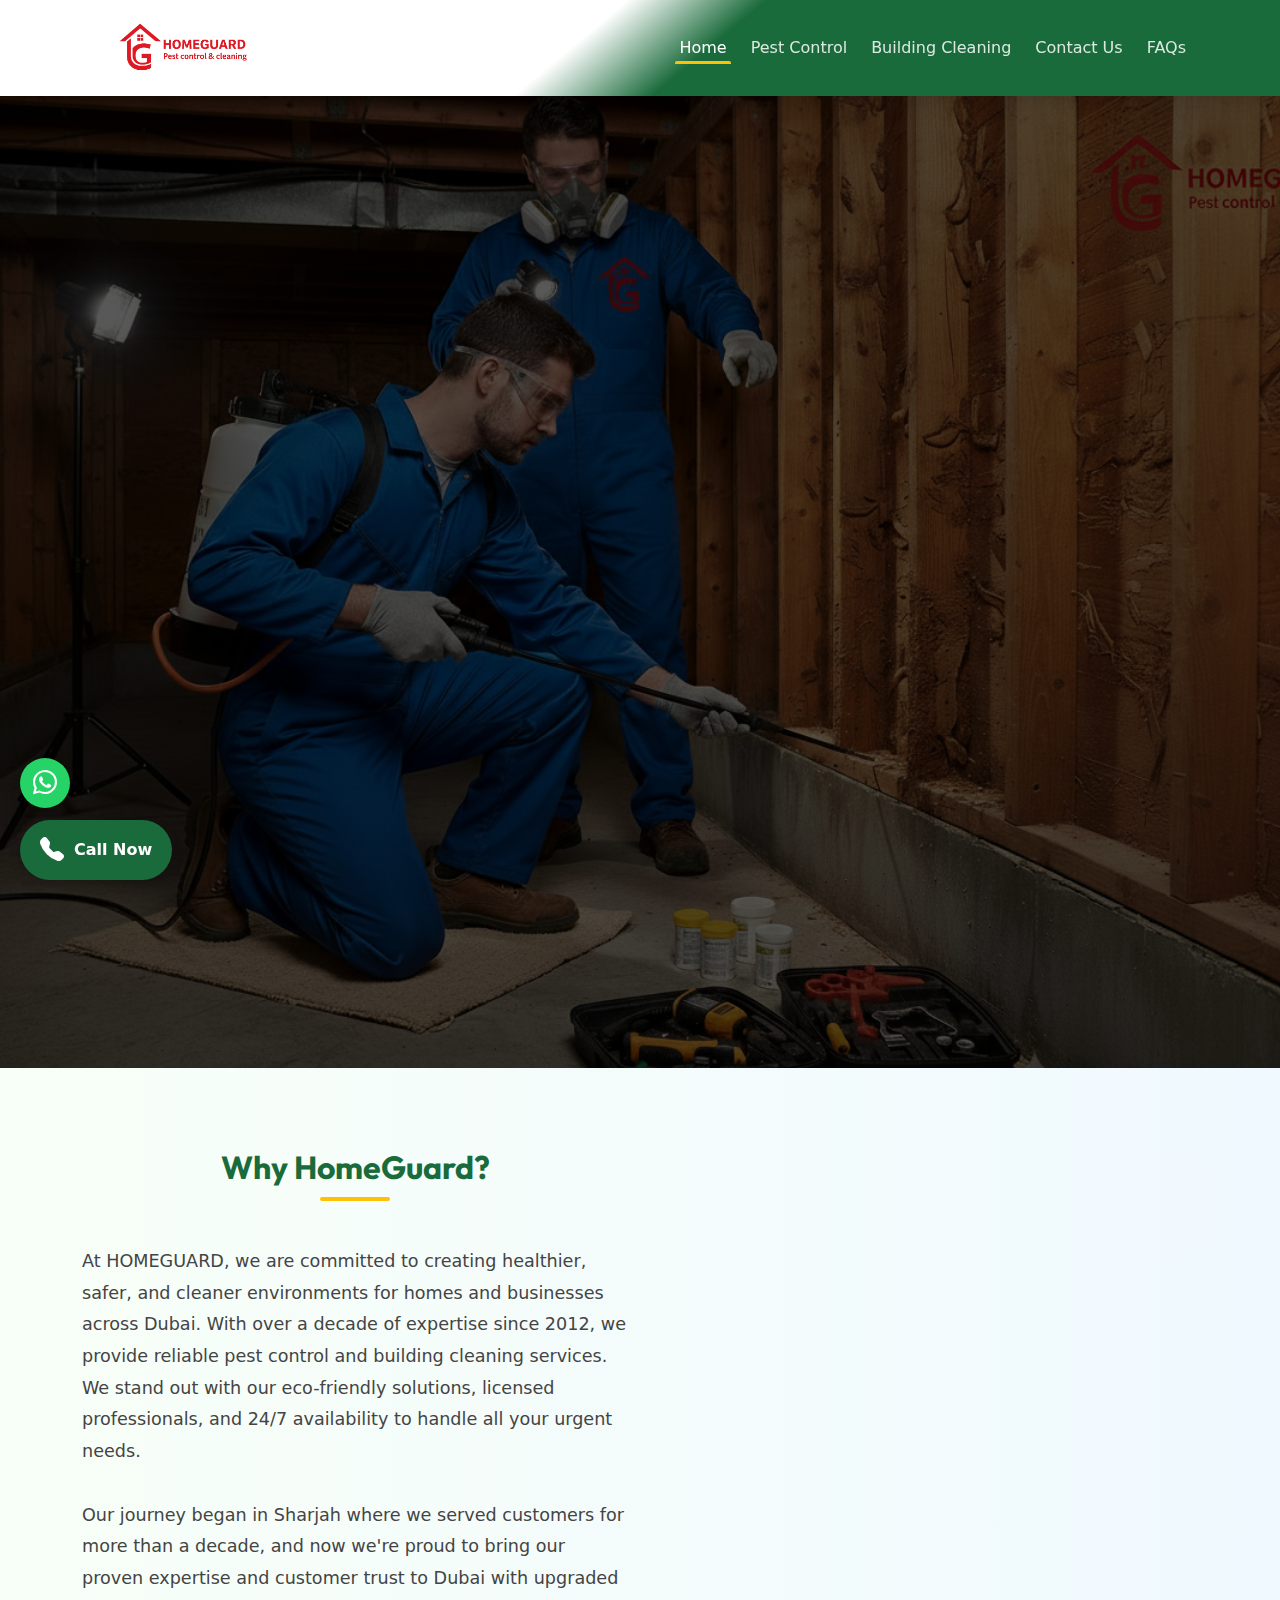
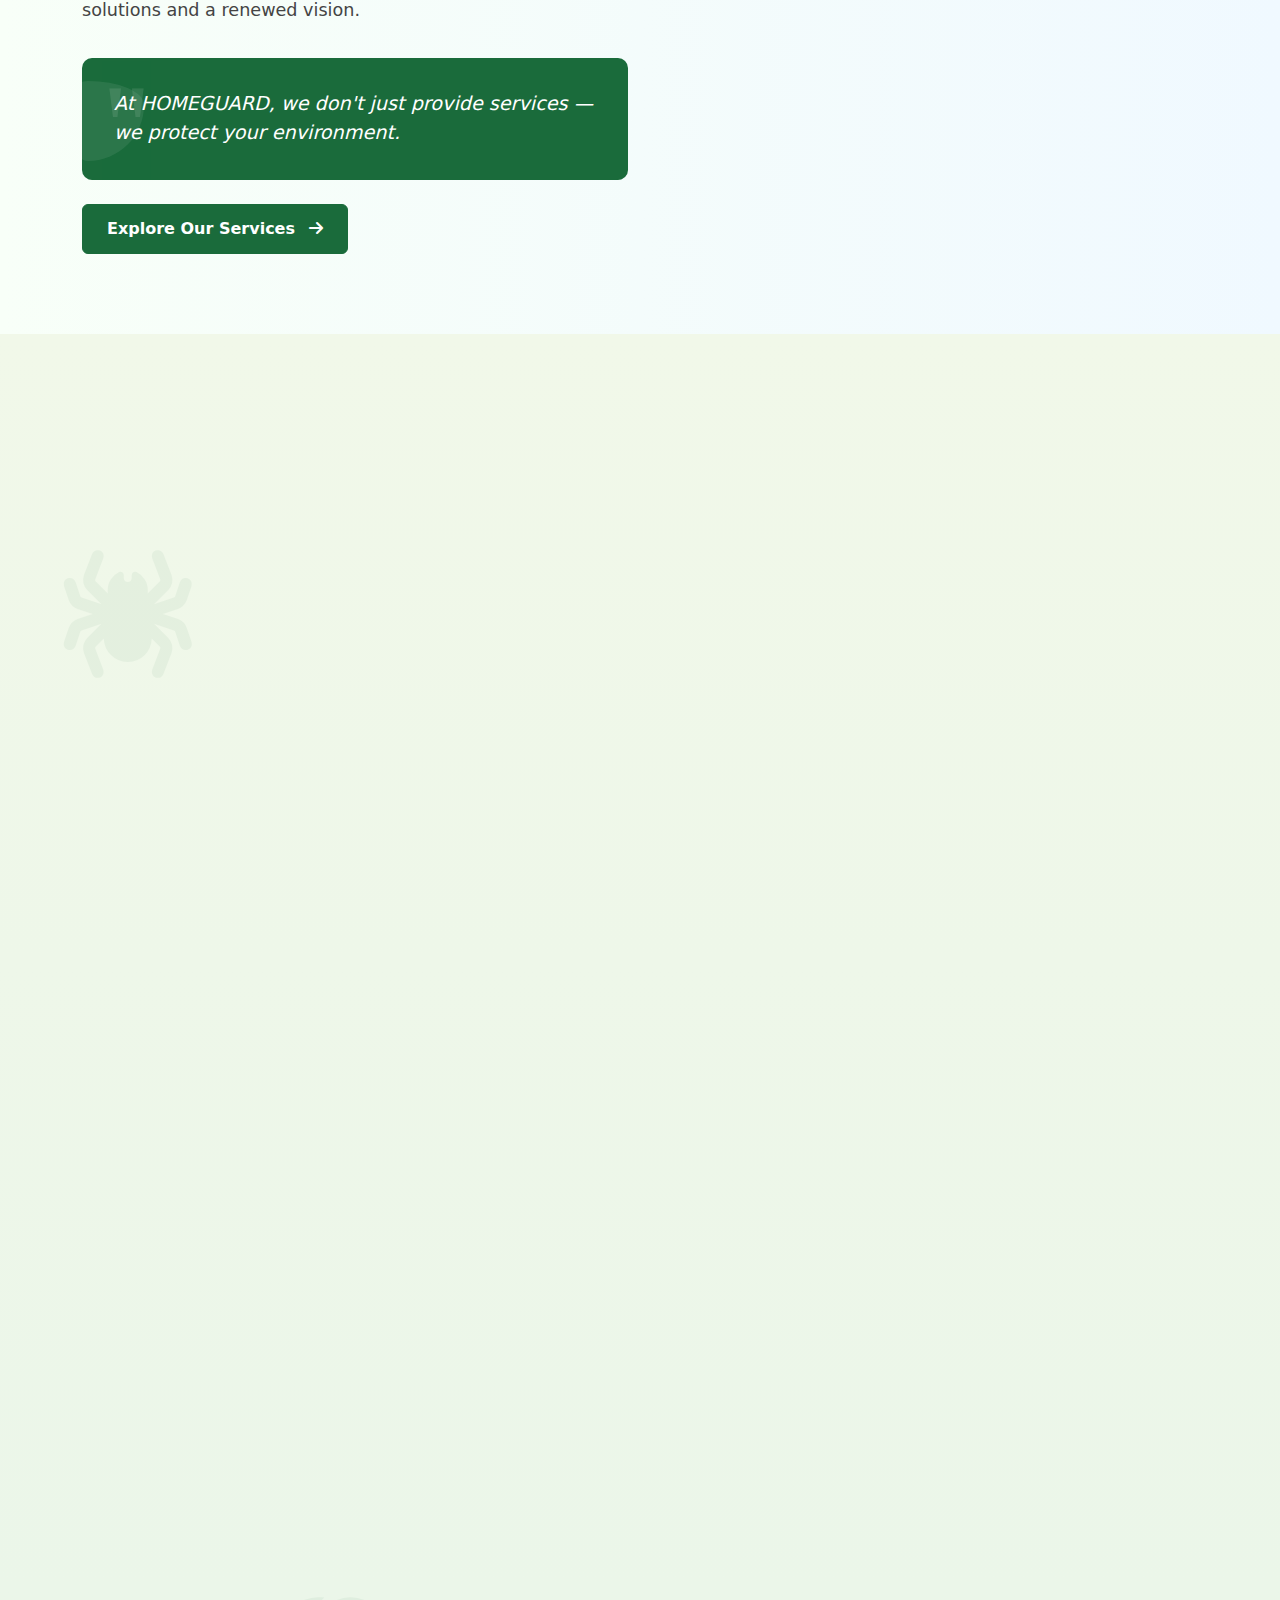
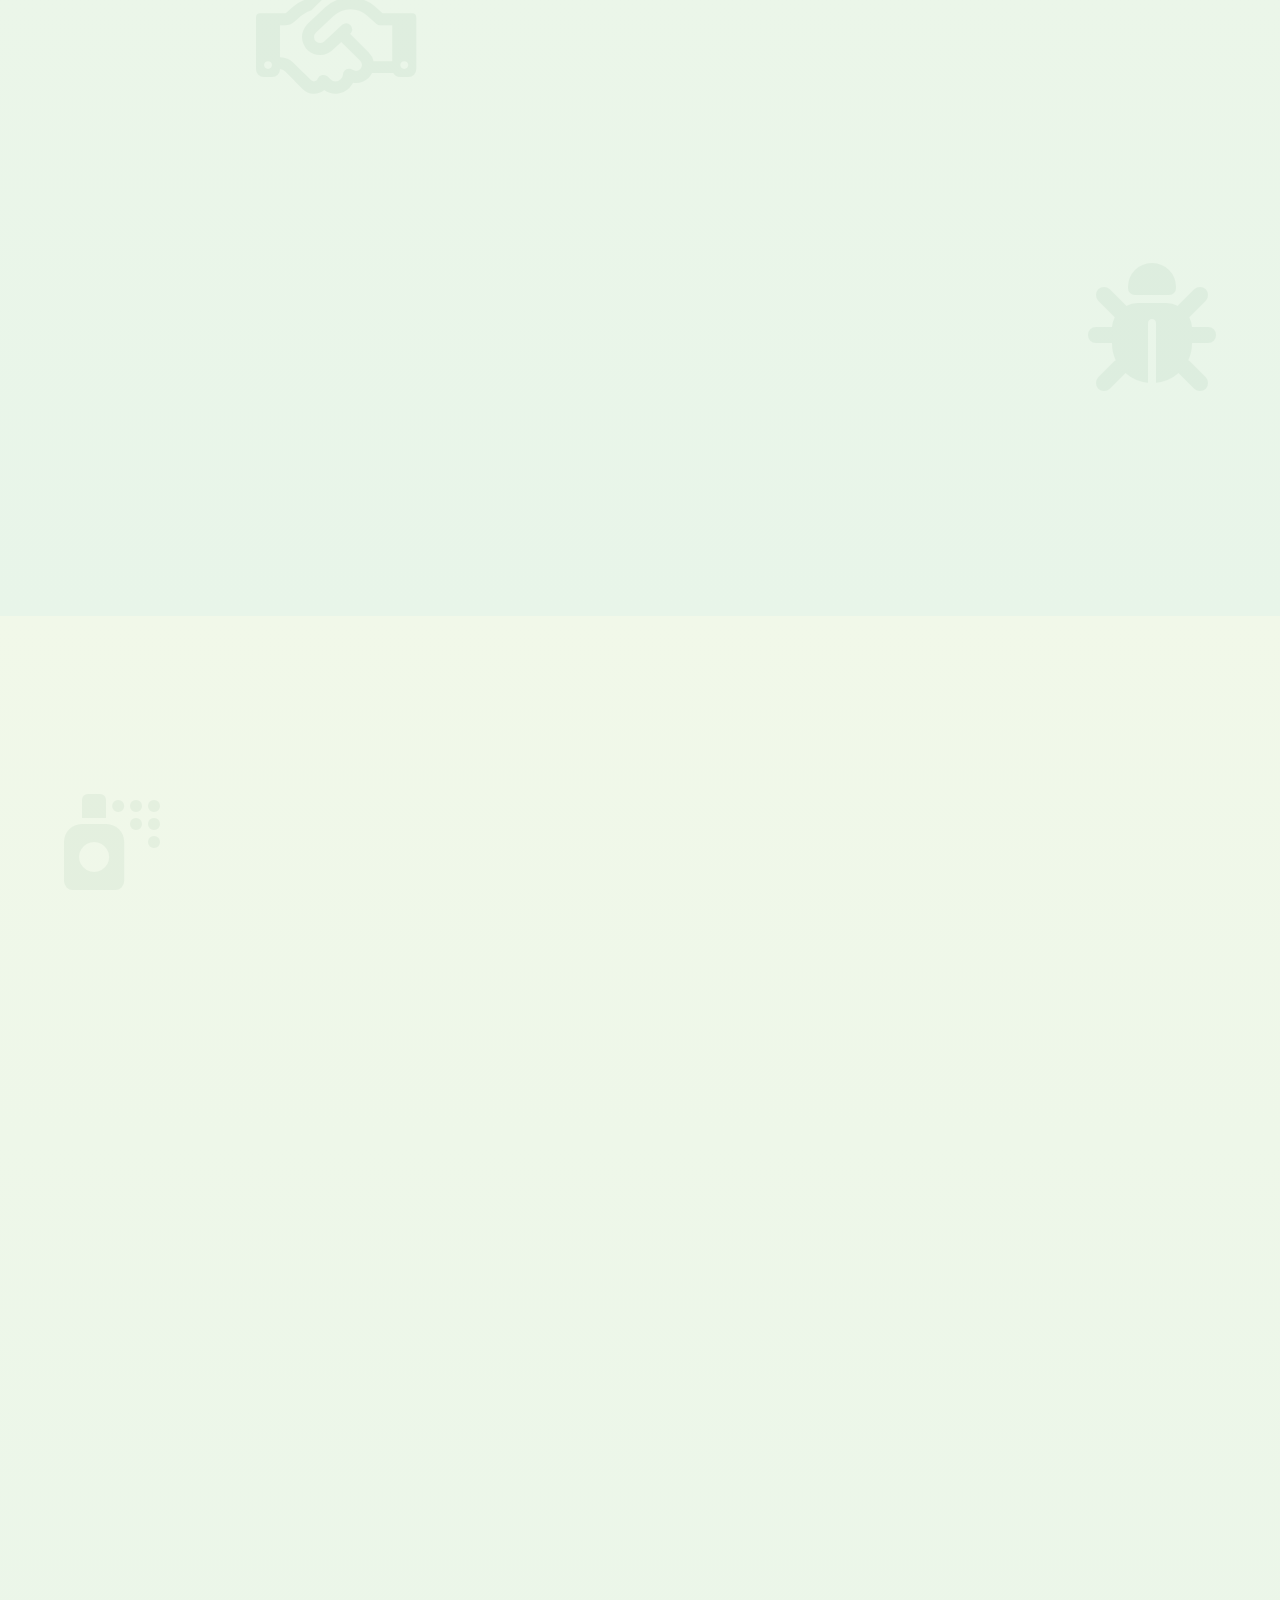
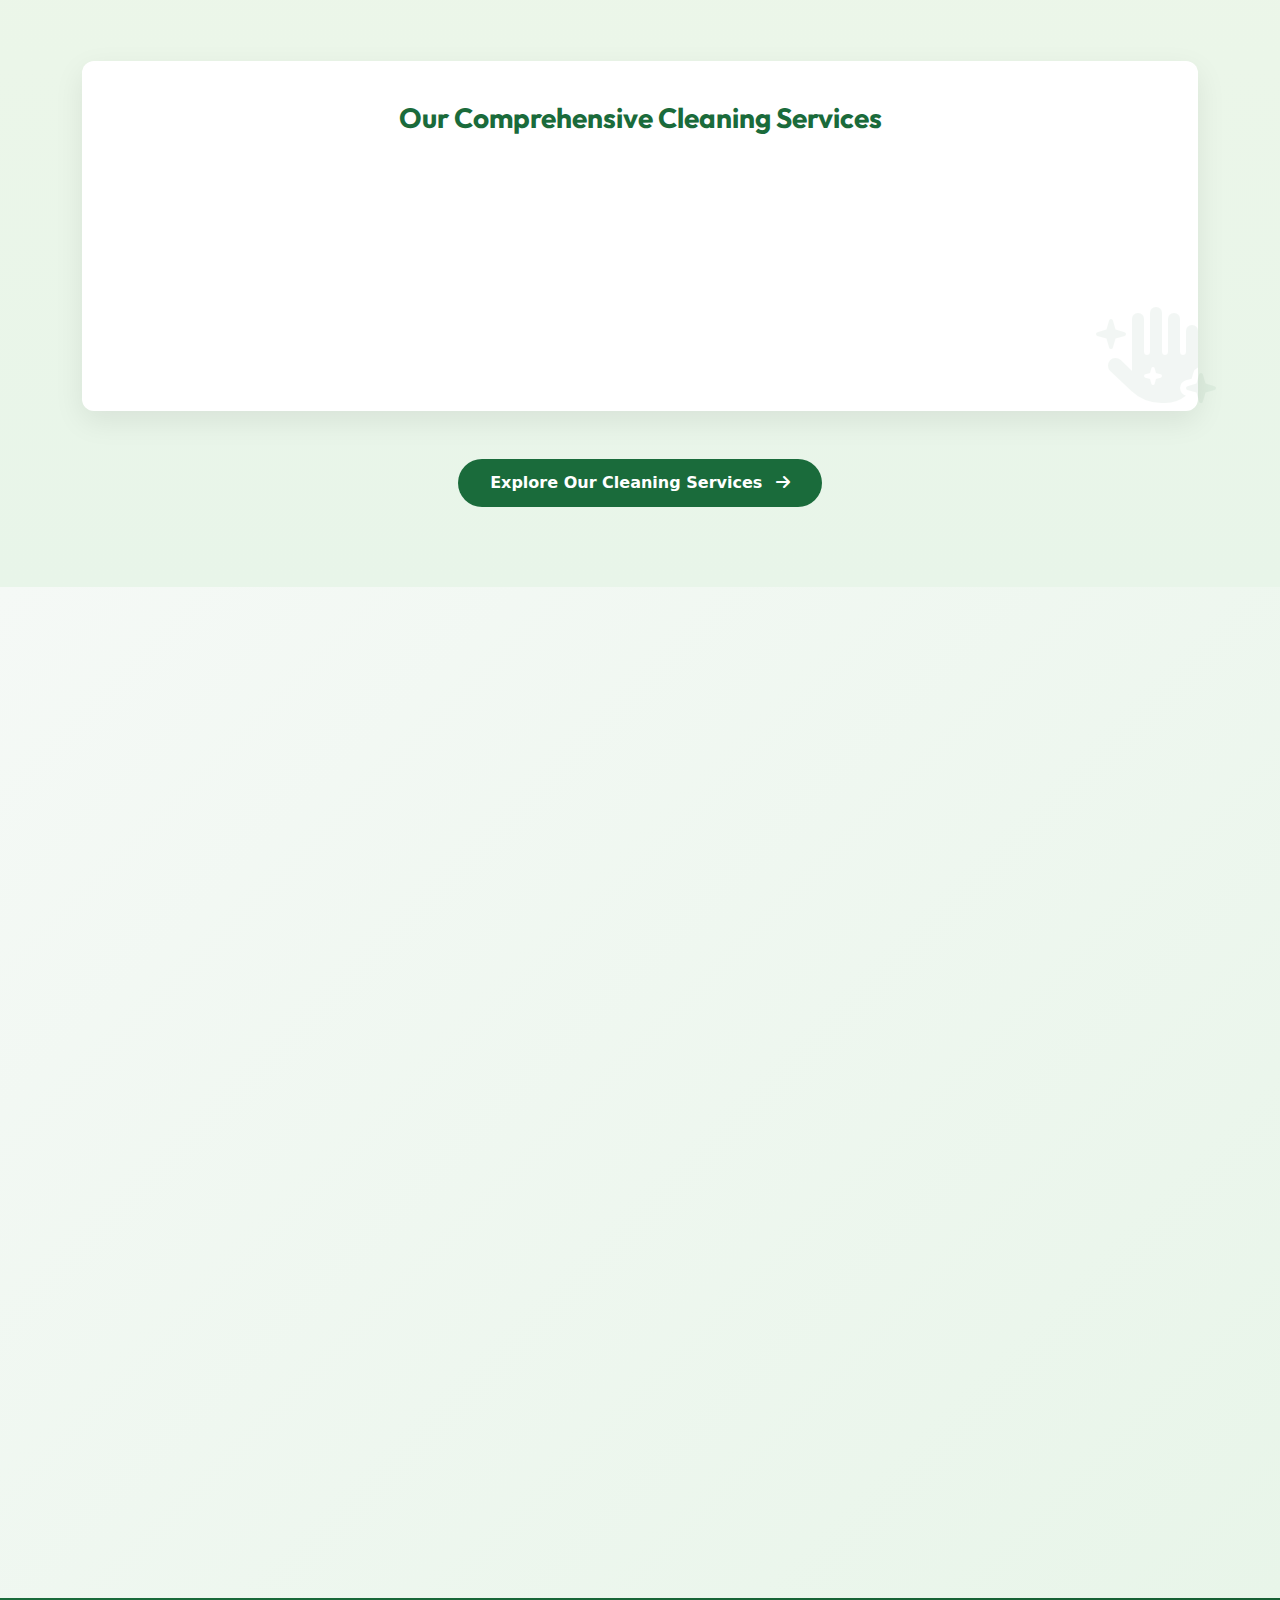
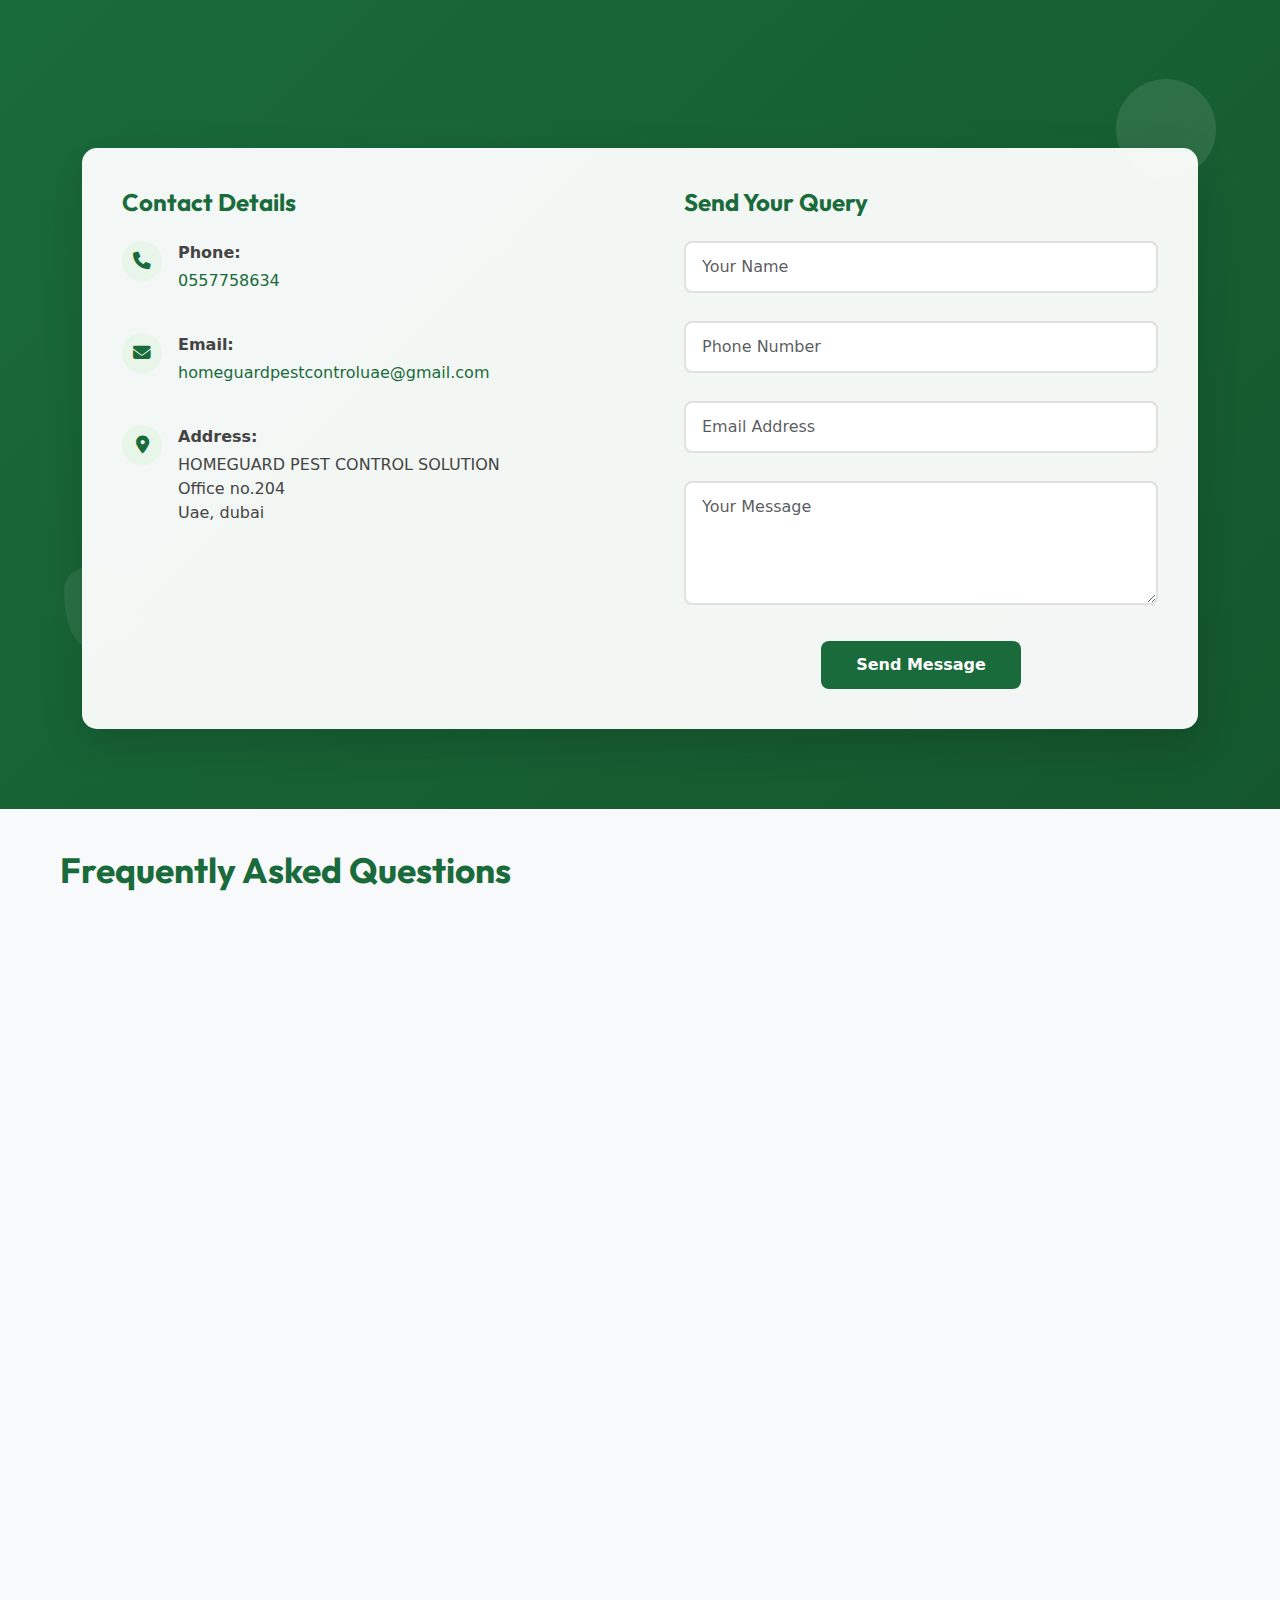
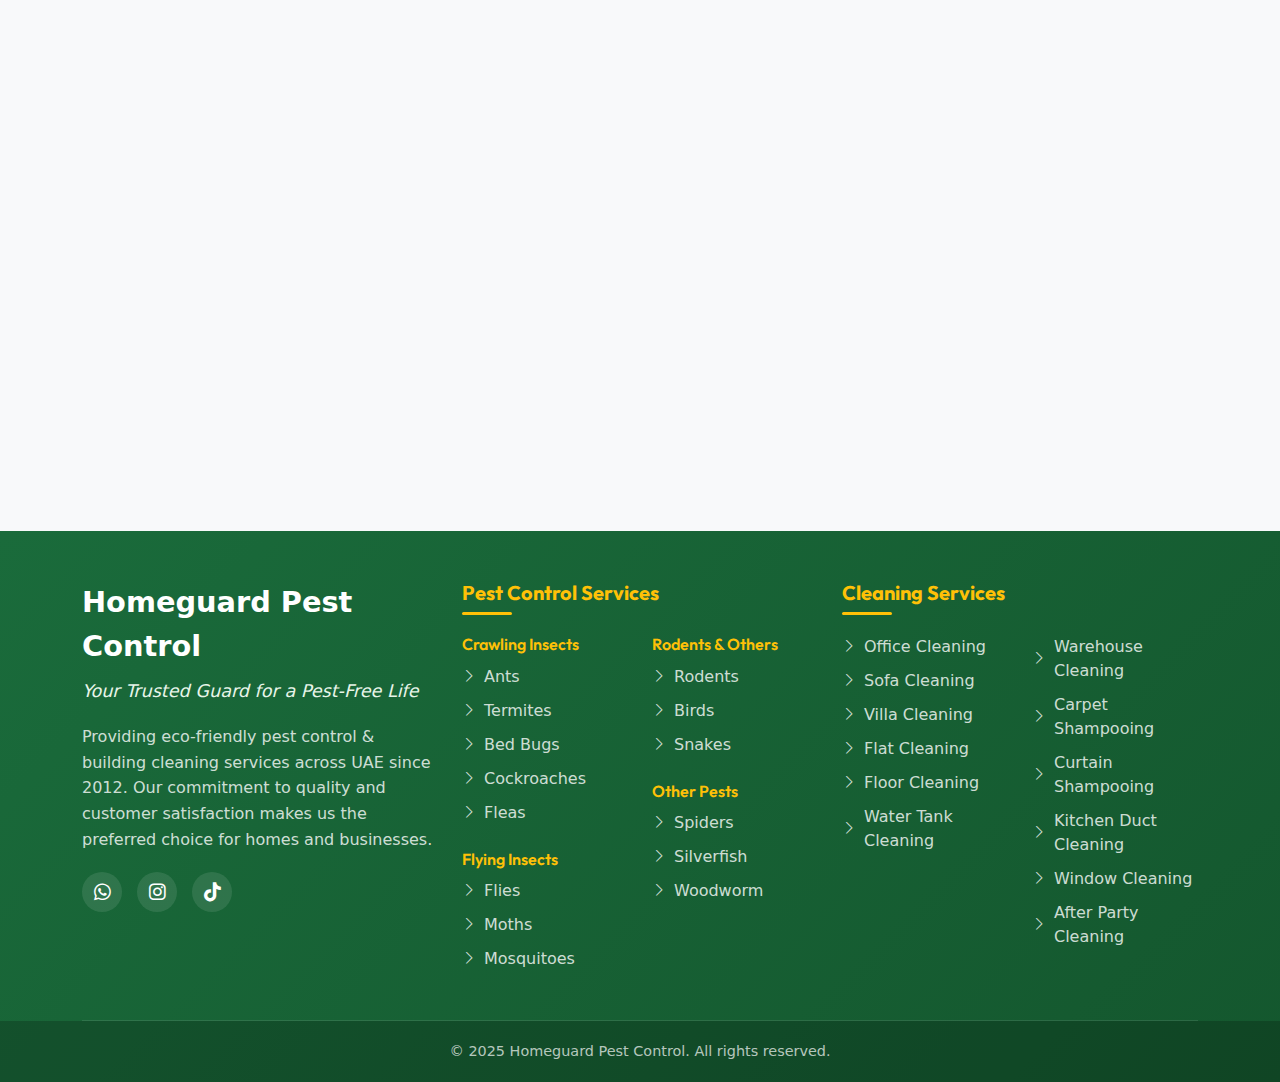
<file: index.html>
<!doctype html>
<html lang="en">
<head>
  <meta charset="utf-8">
  <meta name="viewport" content="width=device-width, initial-scale=1">
  <title>HOMEGUARD PEST CONTROL</title>
  <link rel="preconnect" href="https://cdn.jsdelivr.net" crossorigin>
  <link href="https://cdn.jsdelivr.net/npm/bootstrap@5.3.0/dist/css/bootstrap.min.css" rel="stylesheet">
  <link rel="stylesheet" href="https://cdn.jsdelivr.net/npm/bootstrap-icons@1.10.0/font/bootstrap-icons.css">
  <link href="https://unpkg.com/aos@2.3.1/dist/aos.css" rel="stylesheet">
  <link rel="stylesheet" href="https://cdnjs.cloudflare.com/ajax/libs/font-awesome/6.4.0/css/all.min.css">
  <link href="https://fonts.googleapis.com/css2?family=DM+Sans:wght@400;500&family=Outfit:wght@600;700&display=swap" rel="stylesheet">
  <link href="https://fonts.googleapis.com/css2?family=Inter:wght@400;500;600&family=Playfair+Display:wght@600;700&family=DM+Sans:wght@400;500&family=Outfit:wght@600;700&family=Space+Grotesk:wght@600;700&family=Sora:wght@400;500&family=Bebas+Neue&family=Lato:wght@400;500&family=Abril+Fatface&family=Poppins:wght@400;500&family=Manrope:wght@400;600&family=Syne:wght@700;800&display=swap" rel="stylesheet">
  <link rel="preload" href="css/style.css" as="style">
  <link rel="stylesheet" href="css/style.css">

  <style>html{scroll-behavior:smooth}</style>
</head>
<body>

<!-- ===== NAVBAR (Bootstrap collapse + logo + dropdown) ===== -->
    <nav class="navbar navbar-expand-lg navbar-light container-sm-fluid">
        <div class="container container-sm-fluid">
            <!-- Logo + Title -->
            <!-- <a class="navbar-brand" href="index.html">
                <div class="logoround">
                <img src="/images/Logo-only.png" alt="Home Guard Logo" ></div>
                <div class="brand-text">
                    <span class="brand-name">HOMEGUARD</span>
                    <span class="brand-tagline">PEST CONTROL & CLEANING</span>
                </div>
            </a> -->
            <a class="navbar-brand" href="index.html">
    <div class="logoround">
        <img src="/images/Logo-with-Text.png" alt="Home Guard Logo">
    </div>
</a>


            <!-- Mobile Toggle -->
            <button class="navbar-toggler" type="button" data-bs-toggle="collapse" data-bs-target="#navbarNav"
                aria-controls="navbarNav" aria-expanded="false" aria-label="Toggle navigation">
                <span class="navbar-toggler-icon"></span>
            </button>

            <!-- Nav Links -->
            <div class="collapse navbar-collapse justify-content-end" id="navbarNav">
                <ul class="navbar-nav">
                    <li class="nav-item ">
                        <a class="nav-link active p-1" href="index.html">Home</a>
                    </li>
                    
                    <li class="nav-item">
                        <a class="nav-link p-1" href="pest-control.html">Pest Control</a>
                    </li>
                    
                    <li class="nav-item">
                        <a class="nav-link p-1" href="services.html">Building Cleaning</a>
                    </li>
                    
                    <li class="nav-item">
                        <a class="nav-link p-1" href="/index.html#contact">Contact Us</a>
                    </li>

                    <li class="nav-item">
                        <a class="nav-link p-1" href="/index.html#faqs">FAQs</a>
                    </li>
                </ul>
            </div>
        </div>
    </nav>



  <!-- ===== HERO / COMPANY OVERVIEW ===== -->
  
 
        <!-- <section class="hero-section" style="background-image:url('images/Hero-banner-new\ logo.png');  background-size: cover; background-position: top;">
        <div class="overlay"></div>
        <div class="container">
            <div class="row align-items-center">
                <div class="col">
                    <div class="hero-content">
                        <h1 class="hero-title text-center mb-3">Your Trusted Guard for a Pest-Free Life</h1>
                        <p class="hero-subtitle text-center">Professional, eco-friendly pest control and building cleaning services across UAE, Dubai. Protecting homes and businesses since 2012.</p>
                        
                        <div class="highlight-container">
                            <div class="row ">
                                <div class="col-12 col-md-6 mb-3 mb-md-0 ">
                                    
                                    <div class="highlight-container-new">
                            <div class="combo-card-custom-new text-center p-4">
                                <h5 class="fw-bold">All-in-One Solution: Combo Plan</h5>
                                <h2 class="combo-price-custom-new">449 AED</h2>
                                <p class="mb-3 fs-5">Deep Cleaning + Pest Control</p>
                            </div>
                        </div>
                                </div>
                                <div class="col-12 col-md-6 ">
                                    <div class="highlight-box " id="highlight-box-2">
                                        <div class="d-flex align-items-center justify-content-between flex-wrap highlight-box-tick-at-end">
                                            <div>
                                                <h6>Free Site Inspection</h6>
                                                <div class="price-tag">No Cost</div>
                                                <p class="catchy-comment fs-6">Identify issues before they become problems</p>
                                            </div>
                                            <div class="free-inspection">
                                                <i class="fas fa-check-circle me-2"></i> Free Inspection
                                            </div>
                                        </div>
                                    </div>
                                </div>
                            </div>
                        </div>

                        <div class="feature-highlights-new">
                            <div class="feature-item-new" >
                                <i class="fas fa-check-circle"></i> Services starting from AED 149
                            </div>
                            <div class="feature-item-new">
                                <i class="fas fa-check-circle"></i> Custom Treatment Plans
                            </div>
                            <div class="feature-item-new">
                                <i class="fas fa-check-circle"></i> Eco-Friendly Solutions
                            </div>
                            <div class="feature-item-new">
                                <i class="fas fa-check-circle"></i> Quality & Care Since 2012
                            </div>
                        </div>
                        
                        <div class="cta-buttons">
                            <a href="#" class="btn btn-outline-custom" data-bs-toggle="modal" data-bs-target="#freeInspectionModal">
                                <i class="fas fa-calendar-check me-2"></i> Register your Free Inspection
                            </a>
                            <a class="btn btn-primary-custom" data-bs-toggle="modal" data-bs-target="#serviceBookingModal">
                                <i class="fas fa-calendar-check me-2"></i> Book Service Now
                            </a>
                        </div>
                    </div>
                </div>
            </div>
        </div>
        
        
    </section> -->
   <!-- <section class="hero-section-new">
        <div class="container">
            <div class="row align-items-center">
                <div class="col">
                    <div class="hero-content-new text-center">
                        <h1 class="hero-title-new">Your Trusted Guard for a Pest-Free Life</h1>
                        <p class="hero-subtitle-new">Professional, eco-friendly pest control and building cleaning services across UAE, Dubai. Protecting homes and businesses since 2012.</p>
                        
                        <div class="highlight-container-new">
                            <div class="combo-card-custom-new text-center p-4">
                                <h3 class="fw-bold">Combo Plan</h3>
                                <h2 class="combo-price-custom-new">449 AED</h2>
                                <p class="mb-3 fs-5">Deep Cleaning + Pest Control</p>
                                <button class="btn btn-secondary-custom-new" data-plan="combo">Book Now</button>
                            </div>
                        </div>
                        
                        <div class="feature-highlights-new">
                            <div class="feature-item-new">
                                <i class="fas fa-check-circle"></i> Services starting from AED 149
                            </div>
                            <div class="feature-item-new">
                                <i class="fas fa-check-circle"></i> Free Site Inspection
                            </div>
                            <div class="feature-item-new">
                                <i class="fas fa-check-circle"></i> Eco-Friendly Solutions
                            </div>
                            <div class="feature-item-new">
                                <i class="fas fa-check-circle"></i> Since 2012
                            </div>
                        </div>
                        
                        <div class="cta-buttons-new">
                            <a href="#" class="btn btn-outline-custom-new" data-bs-toggle="modal" data-bs-target="#freeInspectionModal">
                                <i class="fas fa-calendar-check me-2"></i> Register your Free Inspection
                            </a>
                            <a class="btn btn-primary-custom-new" data-bs-toggle="modal" data-bs-target="#serviceBookingModal">
                                <i class="fas fa-calendar-check me-2"></i> Book Service Now
                            </a>
                        </div>
                    </div>
                </div>
            </div>
        </div>
    </section> -->
   <section class="indexPage-hero-section" style="background-image:url('images/Hero-banner-new\ logo.png');  background-size: cover; background-position: top;">
    <div class="overlay"></div>
        <div class="indexPage-overlay"></div>
        <div class="container">
            <div class="row align-items-center">
                <div class="col">
                    <div class="indexPage-hero-content">
                        <h1 class="indexPage-hero-title text-center mb-3 pt-3">Your Trusted Guard for a Pest-Free Life</h1>
                        <p class="indexPage-hero-subtitle text-center ">Professional, eco-friendly pest control and building cleaning services across UAE, Dubai. Protecting homes and businesses since 2012.</p>
                        
                        <div class="indexPage-pricing-container mt-1">
                            <div class="row g-4">
                                <!-- Basic Plan -->
                                <div class="col-lg-3 col-md-6">
                                    <div class="indexPage-pricing-card indexPage-pricing-card-basic">
                                        <div>
                                            <h4 class="indexPage-plan-title">Basic Plan</h4>
                                            <h2 class="indexPage-plan-price">149 AED</h2>
                                            <ul class="indexPage-plan-features list-unstyled">
                                                <li><i class="fas fa-check-circle text-success"></i> General inspection</li>
                                                <li><i class="fas fa-check-circle text-success"></i> Cockroaches treatment</li>
                                                <li><i class="fas fa-check-circle text-success"></i> Ants treatment</li>
                                                <li><i class="fas fa-check-circle text-success"></i> Eco-friendly treatments</li>
                                                <li><i class="fas fa-check-circle text-success"></i> Single visit / one-time</li>
                                            </ul>
                                        </div>
                                        <button class="indexPage-btn-primary-custom" data-plan="basic">Book Now</button>
                                    </div>
                                </div>

                                <!-- Standard Plan -->
                                <div class="col-lg-3 col-md-6">
                                    <div class="indexPage-pricing-card indexPage-pricing-card-standard">
                                        <div>
                                            <h4 class="indexPage-plan-title">Standard Plan</h4>
                                            <h2 class="indexPage-plan-price">199 AED</h2>
                                            <ul class="indexPage-plan-features list-unstyled">
                                                <li><i class="fas fa-check-circle text-success"></i> Inspection</li>
                                                <li><i class="fas fa-check-circle text-success"></i> Ants & cockroach treatment</li>
                                                <li><i class="fas fa-check-circle text-success"></i> 6 month warranty</li>
                                                <li><i class="fas fa-check-circle text-success"></i> Eco-friendly treatments</li>
                                                <li><i class="fas fa-check-circle text-success"></i> Company follow-up</li>
                                            </ul>
                                        </div>
                                        <button class="indexPage-btn-primary-custom" data-plan="standard">Book Now</button>
                                    </div>
                                </div>

                                <!-- Premium Plan -->
                                <div class="col-lg-3 col-md-6">
                                    <div class="indexPage-pricing-card indexPage-pricing-card-premium">
                                        <div>
                                            <h4 class="indexPage-plan-title">Premium Plan</h4>
                                            <h2 class="indexPage-plan-price">399 AED</h2>
                                            <ul class="indexPage-plan-features list-unstyled">
                                                <li><i class="fas fa-check-circle text-warning"></i> Full property inspection</li>
                                                <li><i class="fas fa-check-circle text-warning"></i> Bed bugs control</li>
                                                <li><i class="fas fa-check-circle text-warning"></i> Cockroach control</li>
                                                <li><i class="fas fa-check-circle text-warning"></i> Rodent control</li>
                                                <li><i class="fas fa-check-circle text-warning"></i> Priority scheduling</li>
                                                <li><i class="fas fa-check-circle text-warning"></i> 1 year contract</li>
                                                <li><i class="fas fa-check-circle text-warning"></i> Quarterly maintenance</li>
                                            </ul>
                                        </div>
                                        <button class="indexPage-btn-secondary-custom" data-plan="premium">Book Now</button>
                                    </div>
                                </div>

                                <!-- Combo Plan -->
                                <div class="col-lg-3 col-md-6">
                                    <div class="indexPage-pricing-card indexPage-pricing-card-combo">
                                        <div>
                                            <h4 class="indexPage-plan-title">Combo Plan</h4>
                                            <h2 class="indexPage-plan-price">449 AED</h2>
                                            <p class="mb-3 fs-5">Deep Cleaning + Pest Control</p>
                                            <ul class="indexPage-plan-features list-unstyled">
                                                <li><i class="fas fa-check-circle text-dark"></i> Complete pest control</li>
                                                <li><i class="fas fa-check-circle text-dark"></i> Deep cleaning service</li>
                                                <li><i class="fas fa-check-circle text-dark"></i> Eco-friendly solutions</li>
                                                <li><i class="fas fa-check-circle text-dark"></i> Professional equipment</li>
                                            </ul>
                                        </div>
                                        <button class="indexPage-btn-secondary-custom" data-plan="combo">Book Now</button>
                                    </div>
                                </div>
                            </div>
                        </div>

                        <div class="indexPage-feature-highlights">
                            <div class="indexPage-feature-item">
                                <i class="fas fa-check-circle"></i> Services starting from  AED 149
                            </div>
                            <div class="indexPage-feature-item">
                                <i class="fas fa-check-circle"></i> Custom Treatment Plans
                            </div>
                            <div class="indexPage-feature-item">
                                <i class="fas fa-check-circle"></i> Eco-Friendly Solutions
                            </div>
                            <div class="indexPage-feature-item">
                                <i class="fas fa-check-circle"></i> Quality & Care Since 2012
                            </div>
                        </div>
                        
                        <div class="indexPage-cta-buttons">
                            <a href="#" class="btn indexPage-hero-btn-outline" data-bs-toggle="modal" data-bs-target="#freeInspectionModal">
                                <i class="fas fa-calendar-check me-2"></i> Register your Free Inspection
                            </a>
                            <a class="btn indexPage-hero-btn-primary" data-bs-toggle="modal" data-bs-target="#serviceBookingModal">
                                <i class="fas fa-calendar-check me-2"></i> Book Service Now
                            </a>
                        </div>
                    </div>
                </div>
            </div>
        </div>
    </section>

           
    <!-- ===== END HERO ===== -->


  <main class="">

    <!-- ===== SECTION: Company overview (first section) ===== -->
    <section class="why-homeguard">
        <div class="floating-shape shape-1"></div>
        <div class="floating-shape shape-2"></div>
        
        <div class="container">
            <div class="row align-items-center">
                <div class="col-lg-6">
                    <h2 class="section-title">Why HomeGuard?</h2>
                    <p class="about-text">
                        At HOMEGUARD, we are committed to creating healthier, safer, and cleaner environments for homes and businesses across Dubai. 
                        With over a decade of expertise since 2012, we provide reliable pest control and building cleaning services. 
                        We stand out with our eco-friendly solutions, licensed professionals, and 24/7 availability to handle all your urgent needs.
                    </p>
                    <p class="about-text">
                        Our journey began in Sharjah where we served customers for more than a decade, and now we're proud to bring our proven expertise 
                        and customer trust to Dubai with upgraded solutions and a renewed vision.
                    </p>
                    
                    <div class="mission-statement">
                        <p class="mission-text mb-0">At HOMEGUARD, we don't just provide services — we protect your environment.</p>
                    </div>
                    
                    <a href="#pest-services" class="btn btn-primary mt-4">
                        Explore Our Services <i class="fas fa-arrow-right ms-2"></i>
                    </a>
                </div>
                
                <div class="col-lg-6">
                    <div class="row g-4 mt-4 mt-lg-0">
                        <div class="col-md-6">
                            <div class="feature-card" data-aos="fade-up">
                                <div class="feature-icon">
                                    <i class="fas fa-medal"></i>
                                </div>
                                <h4 class="feature-title">Proven Experience</h4>
                                <p class="feature-text">Over a decade of expertise in pest control and building cleaning since 2012.</p>
                            </div>
                        </div>
                        
                        <div class="col-md-6">
                            <div class="feature-card" data-aos="fade-up" data-aos-delay="200">
                                <div class="feature-icon">
                                    <i class="fas fa-certificate"></i>
                                </div>
                                <h4 class="feature-title">Licensed & Approved</h4>
                                <p class="feature-text">Fully compliant with Dubai Municipality regulations and international standards.</p>
                            </div>
                        </div>
                        
                        <div class="col-md-6">
                            <div class="feature-card" data-aos="fade-up" data-aos-delay="400">
                                <div class="feature-icon">
                                    <i class="fas fa-clock"></i>
                                </div>
                                <h4 class="feature-title">24/7 Availability</h4>
                                <p class="feature-text">Round-the-clock service to handle urgent needs anytime, anywhere in Dubai.</p>
                            </div>
                        </div>
                        
                        <div class="col-md-6">
                            <div class="feature-card" data-aos="fade-up" data-aos-delay="600">
                                <div class="feature-icon">
                                    <i class="fas fa-shield-alt"></i>
                                </div>
                                <h4 class="feature-title">Guaranteed Results</h4>
                                <p class="feature-text">We stand behind our work with reliable and long-lasting solutions.</p>
                            </div>
                        </div>
                    </div>
                </div>
            </div>
        </div>
    </section>
    <!-- ===== END Company overview ===== -->


    <!-- ===== SECTION: Pest Control Services + Carousel (second section) ===== -->
<!-- Pest Services Card Carousel -->
    <section id="pest-services-cards" class="pest-services" >
<div class="floating-pest-index pest-1-index">
    <i class="fas fa-spider"></i>
</div>
<div class="floating-pest-index pest-2-index">
    <i class="fas fa-bug"></i>

</div>

<div class="floating-pest-index pest-4-index">
     <i class="fa-regular fa-handshake"></i>
</div>


        
        <div class="container">
            <div class="row mb-4">
                <div class="col-12" data-aos="zoom-in">
                    <h2 class="section-title" id="pest-services" >Pest Control Services</h2>
                    <p class="intro-text">
                        At HomeGuard, we provide comprehensive pest control solutions for homes, buildings, and commercial properties across Dubai. 
                        Our expert team tackles all types of pests with effective, tailored treatments that ensure your space remains pest-free.
                    </p>
                </div>
            </div>

            <!-- Carousel Wrapper -->
            <!-- <div class="carousel-container">
                <div class="carousel-track pb-2">

                    <div class="service-card">
                        <img src="images/black-ants.jpg" alt="Ants" >
                        <div class="service-card-content">
                            <h5>Ants Control</h5>
                            <p>Treatments like gel, spray and bait stations are effective against ants.</p>
                            <a href="pest-control.html#ants" class="btn btn-success view-btn">View More</a>
                        </div>
                    </div>

                    <div class="service-card">
                        <img src="images/files.jpg" alt="Flies" >
                        <div class="service-card-content">
                            <h5>Flies Control</h5>
                            <p>Integrated pest management includes sprays and granule treatments.</p>
                            <a href="pest-control.html#files" class="btn btn-success view-btn">View More</a>
                        </div>
                    </div>

                    <div class="service-card">
                        <img src="images/mosquitoes-2.jpg" alt="Mosquito" >
                        <div class="service-card-content">
                            <h5>Mosquito Control</h5>
                            <p>Customized treatments like thermal fogging & misting for effective control.</p>
                            <a href="pest-control.html#mosquitoes" class="btn btn-success view-btn">View More</a>
                        </div>
                    </div>

                    <div class="service-card">
                        <img src="images/cockroaches.webp" alt="Cockroach" >
                        <div class="service-card-content">
                            <h5>Cockroach Control</h5>
                            <p>Gel-baiting system and odorless chemical spray to control cockroaches.</p>
                            <a href="pest-control.html#cockroaches" class="btn btn-success view-btn">View More</a>
                        </div>
                    </div>

                    <div class="service-card">
                        <img src="images/rodent.jpg" alt="Rodents" >
                        <div class="service-card-content">
                            <h5>Rodent Control</h5>
                            <p>Long-lasting solutions to prevent mice & rat infestations in buildings.</p>
                            <a href="pest-control.html#rodents" class="btn btn-success view-btn">View More</a>
                        </div>
                    </div>

                    <div class="service-card">
                        <img src="images/rock-pigeon.jpg" alt="Birds" >
                        <div class="service-card-content">
                            <h5>Bird Control</h5>
                            <p>Humane netting, spikes, and repellents to prevent bird nuisance.</p>
                            <a href="pest-control.html#birds" class="btn btn-success view-btn">View More</a>
                        </div>
                    </div>

                    <div class="service-card">
                        <img src="images/snakes.webp" alt="Snakes" >
                        <div class="service-card-content">
                            <h5>Snake Control</h5>
                            <p>Snake-safe services provide protection around buildings & farms.</p>
                            <a href="pest-control.html#snakes" class="btn btn-success view-btn">View More</a>
                        </div>
                    </div>

                    <div class="service-card">
                        <img src="images/terminates-1.webp" alt="Termites" >
                        <div class="service-card-content">
                            <h5>Termite Control</h5>
                            <p>Inspections and advanced treatments to protect wooden structures.</p>
                            <a href="pest-control.html#Termites" class="btn btn-success view-btn">View More</a>
                        </div>
                    </div>

                    <div class="service-card">
                        <img src="images/spider.jpg" alt="Spiders" >
                        <div class="service-card-content">
                            <h5>Spider Control</h5>
                            <p>Targeted sprays and preventive methods to keep spiders away indoors.</p>
                            <a href="pest-control.html#spider" class="btn btn-success view-btn">View More</a>
                        </div>
                    </div>

                    <div class="service-card">
                        <img src="images/bed-bugs-in-mattress.jpg" alt="Bed Bugs" >
                        <div class="service-card-content">
                            <h5>Bed Bug Control</h5>
                            <p>Specialized heat and chemical treatments to eliminate bed bugs.</p>
                            <a href="pest-control.html#bedbugs" class="btn btn-success view-btn">View More</a>
                        </div>
                    </div>

                </div>
            </div> -->
            <div class="carousel-container">
            <div class="carousel-track pb-2">

                <!-- Card 1 -->
                <div class="service-card">
                    <img src="images/black-ants.jpg" alt="Ants" >
                    <div class="service-card-content">
                        <h5>Ants Control</h5>
                        <p>Treatments like gel, spray and bait stations are effective against ants.</p>
                        <a href="pest-control.html#ants" class="btn btn-success view-btn">View More</a>
                    </div>
                </div>

                <!-- Card 2 -->
                <div class="service-card">
                    <img src="images/files.jpg" alt="Flies" >
                    <div class="service-card-content">
                        <h5>Flies Control</h5>
                        <p>Integrated pest management includes sprays and granule treatments.</p>
                        <a href="pest-control.html#files" class="btn btn-success view-btn">View More</a>
                    </div>
                </div>

                <!-- Card 3 -->
                <div class="service-card">
                    <img src="images/mosquitoes-2.jpg" alt="Mosquito" >
                    <div class="service-card-content">
                        <h5>Mosquito Control</h5>
                        <p>Customized treatments like thermal fogging & misting for effective control.</p>
                        <a href="pest-control.html#mosquitoes" class="btn btn-success view-btn">View More</a>
                    </div>
                </div>

                <!-- Card 4 -->
                <div class="service-card">
                    <img src="images/cockroaches.webp" alt="Cockroach" >
                    <div class="service-card-content">
                        <h5>Cockroach Control</h5>
                        <p>Gel-baiting system and odorless chemical spray to control cockroaches.</p>
                        <a href="pest-control.html#cockroaches" class="btn btn-success view-btn">View More</a>
                    </div>
                </div>

                <!-- Card 5 -->
                <div class="service-card">
                    <img src="images/rodent.jpg" alt="Rodents" >
                    <div class="service-card-content">
                        <h5>Rodent Control</h5>
                        <p>Long-lasting solutions to prevent mice & rat infestations in buildings.</p>
                        <a href="pest-control.html#rodents" class="btn btn-success view-btn">View More</a>
                    </div>
                </div>

                <!-- Card 6 -->
                <div class="service-card">
                    <img src="images/rock-pigeon.jpg" alt="Birds" >
                    <div class="service-card-content">
                        <h5>Bird Control</h5>
                        <p>Humane netting, spikes, and repellents to prevent bird nuisance.</p>
                        <a href="pest-control.html#birds" class="btn btn-success view-btn">View More</a>
                    </div>
                </div>

                <!-- Card 7 -->
                <div class="service-card">
                    <img src="images/snakes.webp" alt="Snakes" >
                    <div class="service-card-content">
                        <h5>Snake Control</h5>
                        <p>Snake-safe services provide protection around buildings & farms.</p>
                        <a href="pest-control.html#snakes" class="btn btn-success view-btn">View More</a>
                    </div>
                </div>

                <!-- Card 8 -->
                <div class="service-card">
                    <img src="images/terminates-1.webp" alt="Termites" >
                    <div class="service-card-content">
                        <h5>Termite Control</h5>
                        <p>Inspections and advanced treatments to protect wooden structures.</p>
                        <a href="pest-control.html#Termites" class="btn btn-success view-btn">View More</a>
                    </div>
                </div>

                <!-- Card 9 -->
                <div class="service-card">
                    <img src="images/spider.jpg" alt="Spiders" >
                    <div class="service-card-content">
                        <h5>Spider Control</h5>
                        <p>Targeted sprays and preventive methods to keep spiders away indoors.</p>
                        <a href="pest-control.html#spider" class="btn btn-success view-btn">View More</a>
                    </div>
                </div>

                <!-- Card 10 -->
                <div class="service-card">
                    <img src="images/bed-bugs-in-mattress.jpg" alt="Bed Bugs" >
                    <div class="service-card-content">
                        <h5>Bed Bug Control</h5>
                        <p>Specialized heat and chemical treatments to eliminate bed bugs.</p>
                        <a href="pest-control.html#bedbugs" class="btn btn-success view-btn">View More</a>
                    </div>
                </div>

                <!-- Card 11 -->
                <div class="service-card">
                    <img src="images/Fleas.jpg" alt="Fleas">
                    <div class="service-card-content">
                        <h5>Fleas Control</h5>
                        <p>Effective treatments to eliminate fleas from pets and your home.</p>
                        <a href="pest-control.html#fleas" class="btn btn-success view-btn">View More</a>
                    </div>
                </div>

                <!-- Card 12 -->
                <div class="service-card">
                    <img src="images/silverfish.jpg" alt="Silverfish" >
                    <div class="service-card-content">
                        <h5>Silverfish Control</h5>
                        <p>Targeted solutions to remove silverfish from damp areas in your home.</p>
                        <a href="pest-control.html#silverfish" class="btn btn-success view-btn">View More</a>
                    </div>
                </div>

                <!-- Card 13 -->
                <div class="service-card">
                    <img src="images/woodworm.jpg" alt="Woodworm" >
                    <div class="service-card-content">
                        <h5>Woodworm Control</h5>
                        <p>Protect your wooden furniture and structures from woodworm damage.</p>
                        <a href="pest-control.html#woodworm" class="btn btn-success view-btn">View More</a>
                    </div>
                </div>

                <!-- Card 14 -->
                <div class="service-card">
                    <img src="images/Textile Pests.jpg" alt="Textile Pests" >
                    <div class="service-card-content">
                        <h5>Textile Pests Control</h5>
                        <p>Prevent damage to fabrics, carpets and clothing from textile pests.</p>
                        <a href="pest-control.html#textile-pests" class="btn btn-success view-btn">View More</a>
                    </div>
                </div>

                <!-- Card 15 -->
                <div class="service-card">
                    <img src="images/carpet-moth.jpg" alt="Moths" >
                    <div class="service-card-content">
                        <h5>Moths Control</h5>
                        <p>Comprehensive solutions to eliminate moth infestations in your home.</p>
                        <a href="pest-control.html#moths" class="btn btn-success view-btn">View More</a>
                    </div>
                </div>

                <!-- Card 16 -->
                <div class="service-card">
                    <img src="images/wasps.jpeg" alt="Wasps" >
                    <div class="service-card-content">
                        <h5>Wasps Control</h5>
                        <p>Safe removal of wasp nests and prevention of future infestations.</p>
                        <a href="pest-control.html#wasps" class="btn btn-success view-btn">View More</a>
                    </div>
                </div>

                <!-- Card 17 -->
                <div class="service-card">
                    <img src="images/stored-product-pests-2.avif" alt="Stored Product Insects" >
                    <div class="service-card-content">
                        <h5>Stored Product Insects Control</h5>
                        <p>Protect your pantry and stored food from insect infestations.</p>
                        <a href="pest-control.html#stored-product-insects" class="btn btn-success view-btn">View More</a>
                    </div>
                </div>

            </div>
        </div>
            
            
            <!-- Expert Staff Section -->
            <!-- <div class="expert-section">
                <h3 class="expert-title">Our Expert Team & Guaranteed Services</h3>
                <div class="expert-content">
                    <div class="expert-text">
                        <p>Our team of highly trained and experienced technicians uses the latest technology and methods to ensure effective pest control solutions. With years of industry experience, we understand the unique challenges of pest management in the Dubai region.</p>
                        
                        <div class="service-features">
                            <div class="service-feature">
                                <i class="fas fa-leaf"></i>
                                <span>Eco-Friendly Solutions</span>
                            </div>
                            <div class="service-feature">
                                <i class="fas fa-shield-alt"></i>
                                <span>Guaranteed Service</span>
                            </div>
                        </div>
                    </div>
                    <div class="expert-image">
                        <img data-src="images\Hero-banner-new logo.png" alt="Home Guard Expert Team" >
                    </div>
                </div>
            </div> -->
            <!-- <div class="expert-section py-5 rounded">
    <div class="container">
        <div class="row align-items-center">
            <div class="col-lg-6 mb-4 mb-lg-0">
                <div class="pe-lg-4">
                    <span class="badge bg-primary-green-new text-white px-3 py-2 rounded-pill mb-3">Expert Team</span>
                    <h2 class="expert-title mb-4 fw-bold">Our Expert Team & Guaranteed Services</h2>
                    <p class="expert-text mb-4 fs-5 text-muted">
                        Our team of highly trained and experienced technicians uses the latest technology and methods to ensure effective pest control solutions. With years of industry experience, we understand the unique challenges of pest management in the Dubai region.
                    </p>
                    
                    <div class="service-features-expert row g-3">
                        <div class="col-md-6">
                            <div class="d-flex align-items-center p-3 rounded-3 bg-light-green">
                                <div class="feature-icon-new bg-primary-green-new text-white rounded-circle d-flex align-items-center justify-content-center me-3" style="width: 50px; height: 50px;">
                                    <i class="fas fa-leaf"></i>
                                </div>
                                <span class="fw-semibold text-dark">Eco-Friendly Solutions</span>
                            </div>
                        </div>
                        <div class="col-md-6">
                            <div class="d-flex align-items-center p-3 rounded-3 bg-light-green">
                                <div class="feature-icon-new bg-primary-green-new text-white rounded-circle d-flex align-items-center justify-content-center me-3" style="width: 50px; height: 50px;">
                                    <i class="fas fa-shield-alt"></i>
                                </div>
                                <span class="fw-semibold text-dark">Guaranteed Service</span>
                            </div>
                        </div>
                    </div>
                    
                    <div class="mt-4 text-center text-md-start">
                        <a href="/pest-control.html">
                        <button class="btn btn-primary-green-new text-white px-4 py-2 rounded-1 me-3">Learn More</button></a>
                    </div>
                </div>
            </div>
            
            <div class="col-lg-6">
                <div class="expert-image-wrapper position-relative">
                    <div class="expert-image bg-primary-green-new rounded-3 overflow-hidden shadow-lg">
                        <img src="images/Hero-banner-new logo.png" alt="Home Guard Expert Team" class="img-fluid w-100 h-100 object-fit-cover object-position-top" loading="lazy">
                    </div>
                    <div class="expert-card bg-white shadow-sm rounded-2 p-3 position-absolute bottom-0 start-0 m-4">
                        <div class="d-flex align-items-center">
                            <div class="avatar bg-light-green text-primary-green-new rounded-circle d-flex align-items-center justify-content-center me-3" style="width: 50px; height: 50px;">
                                <i class="fas fa-user-check"></i>
                            </div>
                            <div>
                                <h5 class="mb-0 fw-bold">Certified Experts</h5>
                                <p class="mb-0 text-muted small">Licensed & Insured</p>
                            </div>
                        </div>
                    </div>
                </div>
            </div>
        </div>
    </div>
</div> -->
            <div class="expert-section py-5 rounded">
  <div class="container">
    <div class="row align-items-center">
      
      <!-- Image Column -->
      <div class="col-lg-6 mb-4 mb-lg-0 order-1 order-lg-2" data-aos="fade-left">
        <img src="images/Hero-banner-new logo.png" class=" rounded" alt="Expert Team">
      </div>
      
      <!-- Text Column -->
      <div class="col-lg-6 order-2 order-lg-1" data-aos="fade-right">
        <div class="pe-lg-4">
          <span class="badge bg-primary-green-new text-white px-3 py-2 rounded-pill mb-3">About our Team</span>
          <h2 class="expert-title mb-4 fw-bold">Our Expert Team & Guaranteed Services</h2>
          <p class="expert-text mb-4 fs-5 text-muted">
            Our team of highly trained and experienced technicians uses the latest technology and methods to ensure effective pest control solutions. With years of industry experience, we understand the unique challenges of pest management in the Dubai region.
          </p>

          <!-- Learn More Button (Mobile should come before features) -->
          <div class="mt-4 text-center text-md-start order-2 order-lg-2">
            <a href="/pest-control.html">
              <button class="btn btn-primary-green-new text-white px-4 py-2 rounded-1 me-3">
                Learn More
              </button>
            </a>
          </div>

          <!-- Features -->
          <div class="service-features-expert row g-3 mt-4 order-3 order-lg-3">
            <div class="col-md-6">
              <div class="d-flex align-items-center p-3 rounded-3 bg-light-green" >
                <div class="feature-icon-new bg-primary-green-new text-white rounded-circle d-flex align-items-center justify-content-center me-3" style="width: 50px; height: 50px;">
                  <!-- <i class="fas fa-leaf"></i> -->
                   <i class="fa-solid fa-medal"></i>
                </div>
                <span class="fw-semibold text-dark">Professional Experts, Lasting Solutions</span>
              </div>
            </div>
            <div class="col-md-6">
              <div class="d-flex align-items-center p-3 rounded-3 bg-light-green">
                <div class="feature-icon-new bg-primary-green-new text-white rounded-circle d-flex align-items-center justify-content-center me-3" style="width: 50px; height: 50px;">
                  <i class="fas fa-shield-alt"></i>
                </div>
                <span class="fw-semibold text-dark">Guaranteed Service</span>
              </div>
            </div>
          </div>

        </div>
      </div>

    </div>
  </div>
</div>




<!-- Safety Cards -->
            <!-- <div class="safety-cards">
                <div class="safety-card">
                    <div class="safety-icon">
                        <i class="fas fa-baby"></i>
                    </div>
                    <h5 class="safety-title">Baby Safe</h5>
                    <p class="safety-text">Our treatments are completely safe for babies and children</p>
                </div>
                
                <div class="safety-card">
                    <div class="safety-icon">
                        <i class="fas fa-female"></i>
                    </div>
                    <h5 class="safety-title">Pregnancy Safe</h5>
                    <p class="safety-text">Safe for expectant mothers with no harmful chemicals</p>
                </div>
                
                <div class="safety-card">
                    <div class="safety-icon">
                        <i class="fas fa-paw"></i>
                    </div>
                    <h5 class="safety-title">Pet Friendly</h5>
                    <p class="safety-text">Our solutions are pet-friendly and won't harm your furry friends</p>
                </div>
            </div>

            <div class="cleaning-cta">
                <a href="/pest-control.html" class="cleaning-btn">
                    Explore Our Pest Control Services <i class="fas fa-arrow-right ms-2"></i>
                </a>
            </div>

        </div> -->
   
        <div class="container my-5">
  <div class="row g-4 justify-content-center">
    <!-- Card 1 -->
    <div class="col-12 col-sm-6 col-lg-4 d-flex justify-content-center">
      <div class="safety-card" data-aos="zoom-out">
        <div class="safety-icon">
          <i class="fas fa-baby"></i>
        </div>
        <h5 class="safety-title">Baby Safe</h5>
        <p class="safety-text">Our treatments are completely safe for babies and children</p>
      </div>
    </div>

    <!-- Card 2 -->
    <div class="col-12 col-sm-6 col-lg-4 d-flex justify-content-center">
      <div class="safety-card" data-aos="zoom-out">
        <div class="safety-icon">
          <i class="fas fa-female"></i>
        </div>
        <h5 class="safety-title">Pregnancy Safe</h5>
        <p class="safety-text">Safe for expectant mothers with no harmful chemicals</p>
      </div>
    </div>

    <!-- Card 3 -->
    <div class="col-12 col-sm-6 col-lg-4 d-flex justify-content-center">
      <div class="safety-card" data-aos="zoom-out">
        <div class="safety-icon">
          <i class="fas fa-paw"></i>
        </div>
        <h5 class="safety-title">Pet Friendly</h5>
        <p class="safety-text">Our solutions are pet-friendly and won't harm your furry friends</p>
      </div>
    </div>
  </div>
</div>

    </section>
    <!-- ===== END Pest Control Services ===== -->


    <!-- ===== SECTION: Building cleaning Section (third section) ===== -->
    <section class="cleaning-services">
        <!-- <div class="floating-shape shape-1"></div>
        <div class="floating-shape shape-2"></div> -->

        <!-- Floating cleaning icons -->
<div class="floating-cleaning mop">
    <!-- <i class="fas fa-broom"></i> -->
     <i class="fas fa-spray-can"></i>
</div>
<div class="floating-cleaning mop-bucket">
    <!-- <i class="fas fa-soap"></i>  -->
     <i class="fas fa-hand-sparkles"></i>
</div>


        
        <div class="container">
            <div class="row mb-4">
                <div class="col-12" data-aos="zoom-in">
                    <h2 class="section-title">Building Cleaning Services</h2>
                    <p class="intro-text">
                        At Homeguard, we provide comprehensive cleaning solutions for homes, buildings, and commercial properties across Dubai. 
                        Our expert team delivers deep cleaning, regular maintenance, post-construction cleanup, and specialized services tailored for each building type.
                    </p>
                </div>
            </div>

            <section class="service-areas-homepage py-5">
            <div class="container">
            <div class="row">
            <div class="col-md-4 mb-4">
                <div class="service-card-building-services" data-aos="fade-right">
                    <div class="card-image-container">
                        <img src="images/professional-house-cleaning-services.jpg" class="card-img-top lazy-img" alt="Residential cleaning">
                        <div class="image-overlay"></div>
                    </div>
                    <div class="card-body">
                        <div class="card-content">
                            <div class="service-icon">
                                <i class="fas fa-home"></i>
                            </div>
                            <h5 class="card-title">Residential Cleaning</h5>
                            <p class="card-text">Transform your living space with our thorough apartment & villa cleaning services. We offer flexible scheduling to fit your busy lifestyle.</p>
                            <a href="services.html#residential-cleaning" class="btn btn-service">Learn More <i class="fas fa-arrow-right"></i></a>
                        </div>
                    </div>
                </div>
            </div>

            <div class="col-md-4 mb-4">
                <div class="service-card-building-services " data-aos="zoom-in">
                    <div class="card-image-container">
                        <img src="images/Commercial-Cleaning-Service.jpg" class="card-img-top lazy-img" alt="Commercial cleaning">
                        <div class="image-overlay"></div>
                    </div>
                    <div class="card-body">
                        <div class="card-content">
                            <div class="service-icon">
                                <i class="fas fa-building"></i>
                            </div>
                            <h5 class="card-title">Commercial Cleaning</h5>
                            <p class="card-text">Professional office, retail and warehouse cleaning solutions designed to enhance your workspace and impress your clients.</p>
                            <a href="services.html#commercial-cleaning" class="btn btn-service">Learn More <i class="fas fa-arrow-right"></i></a>
                        </div>
                    </div>
                </div>
            </div>

            <div class="col-md-4 mb-4">
                <div class="service-card-building-services " data-aos="fade-left">
                    <div class="card-image-container">
                        <img src="images/Post-Construction-Clean-up.webp" class="card-img-top lazy-img" alt="Post construction cleaning">
                        <div class="image-overlay"></div>
                    </div>
                    <div class="card-body">
                        <div class="card-content">
                            <div class="service-icon">
                                <i class="fas fa-tools"></i>
                            </div>
                            <h5 class="card-title">Post-construction</h5>
                            <p class="card-text">Thorough cleanup after construction with fast turnaround times. We remove debris, dust, and ensure your space is move-in ready.</p>
                            <a href="services.html#postconstruction-cleaning" class="btn btn-service">Learn More <i class="fas fa-arrow-right"></i></a>
                        </div>
                    </div>
                </div>
            </div>
        </div>
    </div>
</section>
            
            <!-- Cleaning Services List -->
            <div class="cleaning-features">
                <h3 class="cleaning-title">Our Comprehensive Cleaning Services</h3>
                
                <div class="cleaning-list">
                    <div class="cleaning-item" data-aos="fade-right">
                        <div class="cleaning-icon">
                            <i class="fas fa-broom"></i>
                        </div>
                        <p class="cleaning-text">Deep cleaning and sanitization</p>
                    </div>
                    <div class="cleaning-item" data-aos="fade-right">
                        <div class="cleaning-icon">
                            <i class="fa-solid fa-water-ladder"></i>
                        </div>
                        <p class="cleaning-text">Water tank cleaning</p>
                    </div>
                    <div class="cleaning-item" data-aos="fade-left">
                        <div class="cleaning-icon">
                            <i class="fas fa-soap"></i>
                        </div>
                        <p class="cleaning-text">Floor & carpet cleaning</p>
                    </div>
                    
                    <div class="cleaning-item" data-aos="fade-left">
                        <div class="cleaning-icon">
                            <i class="fas fa-building"></i>
                        </div>
                        <p class="cleaning-text">Facade & high-rise cleaning</p>
                    </div>
                    
                    <div class="cleaning-item" data-aos="fade-right">
                        <div class="cleaning-icon">
                            <i class="fas fa-window-restore"></i>
                        </div>
                        <p class="cleaning-text">Window cleaning & polishing</p>
                    </div>
                    
                    
                    <div class="cleaning-item" data-aos="fade-right">
                        <div class="cleaning-icon">
                             <i class="fa-solid fa-sink"></i>
                        </div>
                        <p class="cleaning-text">Kitchen duct cleaning</p>
                    </div>
                    <div class="cleaning-item" data-aos="fade-left">
                        <div class="cleaning-icon">
                             <i class="fa-solid fa-warehouse"></i>
                        </div>
                        <p class="cleaning-text">Warehouse Cleaning</p>
                    </div>
                    <div class="cleaning-item" data-aos="fade-left">
                        <div class="cleaning-icon">
                            <i class="fas fa-clipboard-list"></i>
                        </div>
                        <p class="cleaning-text">Regular facility maintenance plans</p>
                    </div>
                </div>
                
            </div>
            
            <!-- CTA Button -->
            <div class="cleaning-cta">
                <a href="/services.html" class="cleaning-btn">
                    Explore Our Cleaning Services <i class="fas fa-arrow-right ms-2"></i>
                </a>
            </div>
        </div>
    </section>
    <!-- ===== END Building cleaning Section ===== -->

<!-- ============================================= Pricing card session ================================================================= -->

 <section class="pricing-section-custom py-5">
        <div class="container">
            <div class="text-center mb-5" data-aos="fade-down">
                <h2 class="fw-bold section-title-custom">Our Pest Control Plans</h2>
                <p class="text-muted fs-5">Choose the plan that best suits your needs</p>
            </div>

            <div class="row justify-content-center align-items-end g-4">
                <div class="col-md-3 mobile-order-1" data-aos="fade-right">
                    <div class="pricing-card-custom basic-card-custom h-100 text-center">
                        <h4 class="plan-title-custom">Basic Plan</h4>
                        <h2 class="plan-price-custom">149 AED</h2>
                        <ul class="plan-features-custom list-unstyled">
                            <li><i class="fas fa-check-circle text-success"></i> General inspection</li>
                            <li><i class="fas fa-check-circle text-success"></i> Cockroaches treatment</li>
                            <li><i class="fas fa-check-circle text-success"></i> Ants treatment</li>
                            <li><i class="fas fa-check-circle text-success"></i> Eco-friendly treatments</li>
                            <li><i class="fas fa-check-circle text-success"></i> Single visit / one-time</li>
                        </ul>
                        <button class="btn btn-primary-custom mt-3" data-plan="basic">Book Now</button>
                    </div>
                </div>

                <div class="col-md-4 mobile-order-3" data-aos="zoom-in">
                    <div class="pricing-card-custom premium-card-custom h-100 text-center">
                        <h4 class="plan-title-custom">Premium Plan</h4>
                        <h2 class="plan-price-custom">399 AED</h2>
                        <ul class="plan-features-custom list-unstyled">
                            <li><i class="fas fa-check-circle text-warning"></i> Full property inspection</li>
                            <li><i class="fas fa-check-circle text-warning"></i> Bed bugs control</li>
                            <li><i class="fas fa-check-circle text-warning"></i> Cockroach control</li>
                            <li><i class="fas fa-check-circle text-warning"></i> Rodent control</li>
                            <li><i class="fas fa-check-circle text-warning"></i> Priority scheduling</li>
                            <li><i class="fas fa-check-circle text-warning"></i> 1 year contract</li>
                            <li><i class="fas fa-check-circle text-warning"></i> Quarterly maintenance</li>
                        </ul>
                        <button class="btn btn-secondary-custom mt-3" data-plan="premium">Book Now</button>
                    </div>
                </div>

                <div class="col-md-3 mobile-order-2" data-aos="fade-left">
                    <div class="pricing-card-custom standard-card-custom h-100 text-center">
                        <h4 class="plan-title-custom">Standard Plan</h4>
                        <h2 class="plan-price-custom">199 AED</h2>
                        <ul class="plan-features-custom list-unstyled">
                            <li><i class="fas fa-check-circle text-success"></i> Inspection</li>
                            <li><i class="fas fa-check-circle text-success"></i> Ants & cockroach treatment</li>
                            <li><i class="fas fa-check-circle text-success"></i> 6 month warranty</li>
                            <li><i class="fas fa-check-circle text-success"></i> Eco-friendly treatments</li>
                            <li><i class="fas fa-check-circle text-success"></i> Company follow-up</li>
                        </ul>
                        <button class="btn btn-primary-custom mt-3" data-plan="standard">Book Now</button>
                    </div>
                </div>
            </div>

            <div class="d-flex justify-content-center mt-5 mobile-order-4" data-aos="fade-up">
                <div class="combo-card-custom text-center p-4">
                    <h3 class="fw-bold">Combo Plan</h3>
                    <h2 class="combo-price-custom">449 AED</h2>
                    <p class="mb-3 fs-5">Deep Cleaning + Pest Control</p>
                    <button class="btn btn-secondary-custom" data-plan="combo">Book Now</button>
                </div>
            </div>
        </div>
    </section>


    <!-- ===== SECTION: Contact (Footer anchor target) ===== -->
    <section id="contact" class="contact-section" style="scroll-margin-top: 3vh">
        <div class="floating-shape shape-1"></div>
        <div class="floating-shape shape-2"></div>
        
        <div class="container">
            <h2 class="section-title-new" data-aos="zoom-in">Get In Touch</h2>
            <div class="contact-container">
                <div class="row g-4">
                    <div class="col-lg-6">
                        <div class="contact-info">
                            <h4>Contact Details</h4>
                            
                            <div class="contact-detail">
                                <div class="contact-icon">
                                    <i class="fas fa-phone"></i>
                                </div>
                                <div class="contact-text">
                                    <p class="mb-1"><strong>Phone:</strong></p>
                                    <p><a href="tel:0557758634">0557758634</a></p>
                                </div>
                            </div>
                            
                            <div class="contact-detail">
                                <div class="contact-icon">
                                    <i class="fas fa-envelope"></i>
                                </div>
                                <div class="contact-text">
                                    <p class="mb-1"><strong>Email:</strong></p>
                                    <p><a href="mailto:homeguardpestcontroluae@gmail.com">homeguardpestcontroluae@gmail.com</a></p>
                                </div>
                            </div>
                            
                            <div class="contact-detail">
                                <div class="contact-icon">
                                    <i class="fas fa-map-marker-alt"></i>
                                </div>
                                <div class="contact-text">
                                    <p class="mb-1"><strong>Address:</strong></p>
                                    <p>HOMEGUARD PEST CONTROL SOLUTION<br>Office no.204<br>Uae, dubai</p>
                                </div>
                            </div>
                        </div>
                    </div>
                    
                    <div class="col-lg-6">
                        <div class="contact-form">
                            <h4>Send Your Query</h4>
                            <form class="row g-2" onsubmit="alert('This is a front-end demo. Connect a backend to process form data.'); return false;">
                                <div class="col-12">
                                    <input class="form-control" placeholder="Your Name" required>
                                </div>
                                <div class="col-12">
                                    <input class="form-control" type="tel" placeholder="Phone Number" required>
                                </div>
                                <div class="col-12">
                                    <input class="form-control" type="email" placeholder="Email Address" required>
                                </div>
                                <div class="col-12">
                                    <textarea class="form-control" rows="4" placeholder="Your Message" required></textarea>
                                </div>
                                <div class="col-12 text-center mt-3">
                                    <button class="submit-btn">Send Message</button>
                                </div>
                            </form>
                        </div>
                    </div>
                </div>
            </div>
        </div>
    </section>

    <!-- FAQs session -->
    <section class="faq-section" id="faqs" style="scroll-margin-top: 13vh">
        <h2>Frequently Asked Questions</h2>
        <div class="faq-container">
            <!-- FAQ Item 1 -->
            <div class="faq-item" data-aos="fade-up">
                <div class="faq-question">
                    <h3>What is your Integrated Pest Management service?</h3>
                    <div class="faq-icon">+</div>
                </div>
                <div class="faq-answer">
                    <div class="faq-answer-content">
                        <ul>
                             <li><strong>Pest Inspection & Findings:</strong> Thorough inspection to identify pest types, infestation level, and problem areas.</li>
        <li><strong>Action (Pest Control Treatment):</strong> Targeted treatments using safe and effective methods.</li>
        <li><strong>Monitoring & Evaluation:</strong> Regular follow-ups to assess treatment effectiveness and pest activity.</li>
        <li><strong>Ensuring Customer Satisfaction:</strong> Continuous support to address concerns and maintain a pest-free environment.</li>
                        </ul>
                    </div>
                </div>
            </div>
            
            <!-- FAQ Item 2 -->
            <div class="faq-item" data-aos="fade-up">
                <div class="faq-question">
                    <h3>What are the types of treatments used for Pest control?</h3>
                    <div class="faq-icon">+</div>
                </div>
                <div class="faq-answer">
                    <div class="faq-answer-content">
                        <ul>
                            <li><strong>Cockroach:</strong> Gel baits & chemical sprays.</li>
<li><strong>Bed Bug:</strong> Spray treatments & powder applications.</li>
<li><strong>Mosquito:</strong> Fogging, larvicide treatments & repellents.</li>
<li><strong>Termites:</strong> Soil treatments, baiting systems & chemical barriers.</li>
<li><strong>Ants:</strong> Granules, gels & spray treatments.</li>
<li><strong>Rat:</strong> Bait stations, glue traps, snap traps & rodenticides.</li>


                        </ul>
                    </div>
                </div>
            </div>
            
            <!-- FAQ Item 3 -->
            <div class="faq-item"  data-aos="fade-up">
                <div class="faq-question">
                    <h3>Are you serving all over UAE?</h3>
                    <div class="faq-icon">+</div>
                </div>
                <div class="faq-answer">
                    <div class="faq-answer-content">
                        <p>Yes, we provide our pest control services throughout UAE and surrounding areas.</p>
                    </div>
                </div>
            </div>
            
            <!-- FAQ Item 4 -->
            <div class="faq-item" data-aos="fade-up">
                <div class="faq-question">
                    <h3>Do I need to leave my apartment during or after pest control treatment?</h3>
                    <div class="faq-icon">+</div>
                </div>
                <div class="faq-answer">
                    <div class="faq-answer-content">
                        <p>For most treatments, you can stay in your apartment and return immediately after the service. If a stronger treatment is required, we may ask you to step out for 2–4 hours. Our technicians will give you exact instructions for before, during, and after the treatment to ensure safety and effectiveness.</p>
                    </div>
                </div>
            </div>
            
            <!-- FAQ Item 5 -->
            <div class="faq-item" data-aos="fade-up">
                <div class="faq-question">
                    <h3>Do you offer cleaning services for villas and flats?</h3>
                    <div class="faq-icon">+</div>
                </div>
                <div class="faq-answer">
                    <div class="faq-answer-content">
                        <p>Yes, we provide comprehensive cleaning services for both villas and flats. Our services include flexible cleaning plans tailored to your needs, as well as post-pest control cleaning to ensure your space is safe, clean, and hygienic.</p>
                    </div>
                </div>
            </div>
            
            <!-- FAQ Item 6 -->
            <div class="faq-item" data-aos="fade-up">
                <div class="faq-question">
                    <h3>Is there any warranty on the service?</h3>
                    <div class="faq-icon">+</div>
                </div>
                <div class="faq-answer">
                    <div class="faq-answer-content">
                        <p>Yes, we provide a warranty on our pest control services. The duration and terms vary depending on the type of treatment. Please contact us for specific warranty details.</p>
                    </div>
                </div>
            </div>
            
            <!-- FAQ Item 7 -->
<div class="faq-item" data-aos="fade-up">
    <div class="faq-question">
        <h3>Are your pest control treatments safe for pregnant women, children, and pets?</h3>
        <div class="faq-icon">+</div>
    </div>
    <div class="faq-answer">
        <div class="faq-answer-content">
            <p>We use eco-friendly and low-toxicity treatments that are generally safe. For pregnant women, we recommend avoiding direct exposure during and immediately after treatment as a precaution. Our treatments are also safe for children and pets when applied correctly and given appropriate drying time. Please inform our technicians if anyone in your household is pregnant, or if you have young children or pets, so we can take extra precautions.</p>
        </div>
    </div>
</div>
            
            <!-- FAQ Item 9 -->
            <div class="faq-item" data-aos="fade-up">
                <div class="faq-question">
                    <h3>Will the treatment leave a strong chemical smell?</h3>
                    <div class="faq-icon">+</div>
                </div>
                <div class="faq-answer">
                    <div class="faq-answer-content">
                        <p>Most of our treatments have minimal odor that dissipates quickly. We also offer odorless options for sensitive environments. If odor is a concern, please let us know in advance so we can select the most appropriate treatment.</p>
                    </div>
                </div>
            </div>
            
            <!-- FAQ Item 10 -->
            <div class="faq-item" data-aos="fade-up">
                <div class="faq-question">
                    <h3>How quickly will I see results after treatment?</h3>
                    <div class="faq-icon">+</div>
                </div>
                <div class="faq-answer">
                    <div class="faq-answer-content">
                        <p>Results vary depending on the pest and infestation level. For most pests, you'll notice a significant reduction within 24-48 hours. Complete elimination may take a few days to a couple of weeks, especially for pests with eggs that hatch after treatment.</p>
                    </div>
                </div>
            </div>

            <!-- FAQ Item 11 -->
            <div class="faq-item" data-aos="fade-up">
                <div class="faq-question">
                    <h3>Which should be done first: cleaning or pest control?</h3>
                    <div class="faq-icon">+</div>
                </div>
                <div class="faq-answer">
                    <div class="faq-answer-content">
                        <p>It is recommended to carry out cleaning before pest control. A clean environment allows treatments to work more effectively and ensures better results.</p>
                    </div>
                </div>
            </div>

            <!-- FAQ Item 11 -->
            <div class="faq-item" data-aos="fade-up">
                <div class="faq-question">
                    <h3>Can I customize my pest control or cleaning plan?</h3>
                    <div class="faq-icon">+</div>
                </div>
                <div class="faq-answer">
                    <div class="faq-answer-content">
                        <p>Yes, absolutely! You can contact us to create a plan tailored to your specific needs. We offer customized pest control plans, cleaning plans, or combined plans that include both services for complete care and convenience.</p>
                </div>
            </div>
        </div>

        <!-- FAQ Item 12 -->
            <div class="faq-item" data-aos="fade-up">
                <div class="faq-question">
                    <h3>Do you offer ongoing contracts for pest control and cleaning?</h3>
                    <div class="faq-icon">+</div>
                </div>
                <div class="faq-answer">
                    <div class="faq-answer-content">
                        <p>Yes, absolutely! You can contact us to create a plan tailored to your specific needs. We offer customized pest control plans, cleaning plans, or combined plans that include both services for complete care and convenience.</p>
                </div>
            </div>
        </div>
    </section>

  </main>


  <!-- ===== FOOTER ===== -->
  <!-- <footer class="bg-white border-top py-4">
    <div class="container">
      <div class="row">
        <div class="col-md-6">
          <p class="mb-1"><strong>Home Guard Pest Control</strong></p>
          <p class="text-muted small mb-0">Providing eco-friendly pest control & building cleaning services across GCC since 2010.</p>
        </div>
        <div class="col-md-6 text-md-end">
          <p class="mb-1 small">Follow us:</p>
          <a href="#" class="me-2">Facebook</a>
          <a href="#" class="me-2">Instagram</a>
          <a href="#">LinkedIn</a>
        </div>
      </div>
    </div>
  </footer> -->

      <!-- Footer Section -->
    <footer class="footer">
        <div class="container">
            <div class="row">
                <!-- Company Info -->
                <div class="col-lg-4 col-md-6 mb-2">
                    <div class="footer-logo">Homeguard Pest Control</div>
                    <div class="footer-tagline">Your Trusted Guard for a Pest-Free Life</div>
                    <p>Providing eco-friendly pest control & building cleaning services across UAE since 2012. Our commitment to quality and customer satisfaction makes us the preferred choice for homes and businesses.</p>
                    
                    <div class="social-icons">
                        <a href="https://wa.me/971557758634" class="social-icon">
                            <i class="fab fa-whatsapp"></i>
                        </a>
                        <a href="https://www.instagram.com/homeguard.uae?igsh=NXc5MHR2aTBxZmln&utm_source=qr" class="social-icon">
                            <i class="fab fa-instagram"></i>
                        </a>
                        <a href="https://www.tiktok.com/@homeguard.pestcon?_t=ZS-906auqYDMtc&_r=1" class="social-icon">
                            <i class="fab fa-tiktok"></i>
                        </a>
                        <!-- <a href="#" class="social-icon">
                            <i class="fab fa-linkedin-in"></i>
                        </a>
                        <a href="#" class="social-icon">
                            <i class="fab fa-youtube"></i>
                        </a> -->
                    </div>
                </div>
                
                <!-- Quick Links - Pests -->
                <div class="col-lg-4 col-md-6 mb-4">
                    <h5>Pest Control Services</h5>
                    <div class="row">
                        <div class="col-sm-6">
                            <div class="service-category">
                                <h6>Crawling Insects</h6>
                                <ul class="footer-links">
                                    <li><a href="pest-control.html#ants"><i class="bi bi-chevron-right"></i> Ants</a></li>
                                    <li><a href="pest-control.html#Termites"><i class="bi bi-chevron-right"></i> Termites</a></li>
                                    <li><a href="pest-control.html#bedbugs"><i class="bi bi-chevron-right"></i> Bed Bugs</a></li>
                                    <li><a href="pest-control.html#cockroaches"><i class="bi bi-chevron-right"></i> Cockroaches</a></li>
                                    <li><a href="pest-control.html#fleas"><i class="bi bi-chevron-right"></i> Fleas</a></li>
                                </ul>
                            </div>
                            
                            <div class="service-category">
                                <h6>Flying Insects</h6>
                                <ul class="footer-links">
                                    <li><a href="pest-control.html#files"><i class="bi bi-chevron-right"></i> Flies</a></li>
                                    <li><a href="pest-control.html#moths"><i class="bi bi-chevron-right"></i> Moths</a></li>
                                    <li><a href="pest-control.html#mosquitoes"><i class="bi bi-chevron-right"></i> Mosquitoes</a></li>
                                </ul>
                            </div>
                        </div>
                        
                        <div class="col-sm-6">
                            <div class="service-category">
                                <h6>Rodents & Others</h6>
                                <ul class="footer-links">
                                    <li><a href="pest-control.html#rodents"><i class="bi bi-chevron-right"></i> Rodents</a></li>
                                    <li><a href="pest-control.html#birds"><i class="bi bi-chevron-right"></i> Birds</a></li>
                                    <li><a href="pest-control.html#snakes"><i class="bi bi-chevron-right"></i> Snakes</a></li>
                                </ul>
                            </div>
                            
                            <div class="service-category">
                                <h6>Other Pests</h6>
                                <ul class="footer-links">
                                    <li><a href="pest-control.html#spider"><i class="bi bi-chevron-right"></i> Spiders</a></li>
                                    <li><a href="pest-control.html#silverfish"><i class="bi bi-chevron-right"></i> Silverfish</a></li>
                                    <li><a href="pest-control.html#woodworm"><i class="bi bi-chevron-right"></i> Woodworm</a></li>
                                </ul>
                            </div>
                        </div>
                    </div>
                </div>
                
                <!-- Quick Links - Cleaning Services -->
                <div class="col-lg-4 col-md-12 mb-4">
                    <h5>Cleaning Services</h5>
                    <div class="row">
                        <div class="col-sm-6">
                            <ul class="footer-links">
                                <li><a href="services.html#office-cleaning"><i class="bi bi-chevron-right"></i> Office Cleaning</a></li>
                                <li><a href="services.html#sofa-cleaning"><i class="bi bi-chevron-right"></i> Sofa Cleaning</a></li>
                                <li><a href="services.html#villa-cleaning"><i class="bi bi-chevron-right"></i> Villa Cleaning</a></li>
                                <li><a href="services.html#flat-cleaning"><i class="bi bi-chevron-right"></i> Flat Cleaning</a></li>
                                <li><a href="services.html#floor-cleaning"><i class="bi bi-chevron-right"></i> Floor Cleaning</a></li>
                                <li><a href="services.html#watertank-cleaning"><i class="bi bi-chevron-right"></i> Water Tank Cleaning</a></li>
                            </ul>
                        </div>
                        
                        <div class="col-sm-6">
                            <ul class="footer-links">
                                <li><a href="services.html#warehouse-cleaning"><i class="bi bi-chevron-right"></i> Warehouse Cleaning</a></li>
                                <li><a href="services.html#carpet-shampooing"><i class="bi bi-chevron-right"></i> Carpet Shampooing</a></li>
                                <li><a href="services.html#curtain-shampooing"><i class="bi bi-chevron-right"></i> Curtain Shampooing</a></li>
                                <li><a href="services.html#kitchen-cleaning"><i class="bi bi-chevron-right"></i> Kitchen Duct Cleaning</a></li>
                                <li><a href="services.html#windows-cleaning"><i class="bi bi-chevron-right"></i> Window Cleaning</a></li>
                                <li><a href="services.html#afterparty-cleaning"><i class="bi bi-chevron-right"></i> After Party Cleaning</a></li>
                            </ul>
                        </div>
                    </div>
                </div>
            </div>
            
            <div class="footer-divider"></div>
            
            <!-- Copyright Section -->
            
        </div>
        <div class="copyright">
                <div class="container-fluid">
                    <div class="row align-items-center">
                        <div class="col text-center mb-2 mb-md-0">
                            &copy; 2025 Homeguard Pest Control. All rights reserved.
                        </div>
                        <!-- <div class="col-md-6 text-md-end text-center">
                            <a href="#" class="text-light me-3">Privacy Policy</a>
                            <a href="#" class="text-light me-3">Terms of Service</a>
                            <a href="#" class="text-light">Sitemap</a>
                        </div> -->
                    </div>
                </div>
            </div>
    </footer>

  <!-- ==============================================new form controls of booking here============================  -->

  <!-- free inspection Booking Modal -->
<div class="modal fade" id="freeInspectionModal" tabindex="-1" aria-labelledby="freeInspectionModalLabel" aria-hidden="true">
        <div class="modal-dialog modal-lg modal-dialog-centered">
            <div class="modal-content inspection-modal-content">
                <div class="modal-header inspection-modal-header">
                    <h5 class="modal-title inspection-modal-title" id="freeInspectionModalLabel">
                        Book Your Free Inspection <span class="inspection-free-badge">FREE</span>
                    </h5>
                    <button type="button" class="btn-close inspection-btn-close" data-bs-dismiss="modal" aria-label="Close"></button>
                </div>
                <div class="modal-body inspection-modal-body">
                    <form id="freeInspectionForm">
                        <div class="row g-3">
                            <!-- Service Type -->
                            <div class="col-md-6">
                                <label for="serviceType" class="form-label inspection-form-label">Inspection Type</label>
                                <select class="form-select inspection-form-select" id="serviceType" required>
                                    <option selected>Residential</option>
                                    <option>Business</option>
                                    <option>Both</option>
                                </select>
                            </div>
                            
                            <!-- Service Selection (Checkboxes) -->
                            <div class="col-md-6">
                                <label class="form-label inspection-form-label">Services Needed</label>
                                <div class="inspection-service-checkbox-group">
                                    <div class="form-check">
                                        <input class="form-check-input inspection-form-check-input" type="checkbox" id="pestControl" checked>
                                        <label class="form-check-label inspection-form-check-label" for="pestControl">
                                            Pest Control
                                        </label>
                                    </div>
                                    <div class="form-check mt-2">
                                        <input class="form-check-input inspection-form-check-input" type="checkbox" id="buildingCleaning">
                                        <label class="form-check-label inspection-form-check-label" for="buildingCleaning">
                                            Building Cleaning
                                        </label>
                                    </div>
                                </div>
                            </div>

                            <!-- Specify Your Need -->
                            <div class="col-12">
                                <label for="specifyNeed" class="form-label inspection-form-label">Specify Your Need (Optional)</label>
                                <input type="text" class="form-control inspection-form-control" id="specifyNeed" placeholder="Tell us more about your requirements...">
                            </div>

                            <!-- Name -->
                            <div class="col-12">
                                <label for="customerName" class="form-label inspection-form-label">Name / Company</label>
                                <input type="text" class="form-control inspection-form-control" id="customerName" placeholder="Enter your name or company" required>
                            </div>

                            <!-- Mobile -->
                            <div class="col-12">
                                <label for="mobileNumber" class="form-label inspection-form-label">Mobile Number</label>
                                <input type="tel" class="form-control inspection-form-control" id="mobileNumber" placeholder="Enter mobile number" pattern="[0-9]{10}" required>
                                <div class="form-text">Enter 10-digit mobile number</div>
                                
                                <!-- Alternative Number Toggle -->
                                <div class="inspection-alternative-number-toggle" id="toggleAlternativeNumber">
                                    <i class="bi bi-plus-circle"></i> Add Alternative Number
                                </div>
                                
                                <!-- Alternative Number (Hidden by default) -->
                                <div class="mt-2" id="alternativeNumberContainer" style="display: none;">
                                    <label for="alternativeNumber" class="form-label inspection-form-label">Alternative Number</label>
                                    <input type="tel" class="form-control inspection-form-control" id="alternativeNumber" placeholder="Enter alternative number" pattern="[0-9]{10}">
                                    <div class="form-text">Optional: Enter 10-digit alternative number</div>
                                </div>
                            </div>

                            <!-- Address -->
                            <div class="col-12">
                                <label for="address" class="form-label inspection-form-label">Address</label>
                                <textarea class="form-control inspection-form-control" id="address" rows="2" required></textarea>
                                
                                <!-- Use Current Location Checkbox -->
                                <div class="inspection-current-location-check form-check mt-2">
                                    <input class="form-check-input inspection-form-check-input" type="checkbox" id="useCurrentLocation">
                                    <label class="form-check-label inspection-form-check-label" for="useCurrentLocation">
                                        Use my current location
                                    </label>
                                </div>
                            </div>

                            <!-- Map Selector Placeholder -->
                            <div class="col-12">
                                <label class="form-label inspection-form-label">Select Location on Map</label>
                                <div class="inspection-map-placeholder" style="height: 200px;">
                                    <em>[ Map Integration Placeholder – connect Google Maps here later ]</em>
                                </div>
                            </div>
                        </div>

                        <!-- Buttons -->
                        <div class="mt-4 d-flex justify-content-between">
                            <button type="button" class="btn btn-outline-secondary inspection-btn-outline-secondary" id="cancelInspection">Cancel</button>
                            <button type="submit" class="btn btn-success inspection-btn-success">Book Free Inspection</button>
                        </div>
                    </form>
                </div>
            </div>
        </div>
    </div>
    <!-- Service Booking Modal -->
    <div class="modal fade" id="serviceBookingModal" tabindex="-1" aria-labelledby="serviceBookingModalLabel" aria-hidden="true">
        <div class="modal-dialog modal-lg modal-dialog-centered">
            <div class="modal-content service-modal-content">
                <div class="modal-header service-modal-header">
                    <h5 class="modal-title service-modal-title" id="serviceBookingModalLabel">
                        Book Your Service
                    </h5>
                    <button type="button" class="btn-close service-btn-close" data-bs-dismiss="modal" aria-label="Close"></button>
                </div>
                <div class="modal-body service-modal-body">
                    <form id="serviceBookingForm">
                        <div class="row g-3">
                            <!-- Service Type -->
                            <div class="col-md-6">
                                <label for="serviceType" class="form-label service-form-label">Service Type</label>
                                <select class="form-select service-form-select" id="serviceType" required>
                                    <option selected>Residential</option>
                                    <option>Business</option>
                                    <option>Both</option>
                                </select>
                            </div>
                            
                            <!-- Service Selection (Checkboxes) -->
                            <div class="col-md-6">
                                <label class="form-label service-form-label">Services Needed</label>
                                <div class="service-service-checkbox-group">
                                    <div class="form-check">
                                        <input class="form-check-input service-form-check-input" type="checkbox" id="pestControlService" checked>
                                        <label class="form-check-label service-form-check-label" for="pestControlService">
                                            Pest Control
                                        </label>
                                    </div>
                                    <div class="form-check mt-2">
                                        <input class="form-check-input service-form-check-input" type="checkbox" id="buildingCleaningService">
                                        <label class="form-check-label service-form-check-label" for="buildingCleaningService">
                                            Building Cleaning
                                        </label>
                                    </div>
                                </div>
                            </div>

                            <!-- Specify Your Need -->
                            <div class="col-12">
                                <label for="specifyNeed" class="form-label service-form-label">Specify Your Need (Optional) </label>
                                <input type="text" class="form-control service-form-control" id="specifyNeed" placeholder="Tell us more about your requirements...">
                            </div>

                            <!-- Name -->
                            <div class="col-12">
                                <label for="customerName" class="form-label service-form-label">Name / Company</label>
                                <input type="text" class="form-control service-form-control" id="customerName" placeholder="Enter your name or company" required>
                            </div>

                            <!-- Mobile -->
                            <div class="col-12">
                                <label for="mobileNumber" class="form-label service-form-label">Mobile Number</label>
                                <input type="tel" class="form-control service-form-control" id="mobileNumber" placeholder="Enter mobile number" pattern="[0-9]{10}" required>
                                <div class="form-text">Enter 10-digit mobile number</div>
                                
                                <!-- Alternative Number Toggle -->
                                <div class="service-alternative-number-toggle" id="toggleAlternativeNumberService">
                                    <i class="bi bi-plus-circle"></i> Add Alternative Number
                                </div>
                                
                                <!-- Alternative Number (Hidden by default) -->
                                <div class="mt-2" id="alternativeNumberContainerService" style="display: none;">
                                    <label for="alternativeNumber" class="form-label service-form-label">Alternative Number</label>
                                    <input type="tel" class="form-control service-form-control" id="alternativeNumber" placeholder="Enter alternative number" pattern="[0-9]{10}">
                                    <div class="form-text">Optional: Enter 10-digit alternative number</div>
                                </div>
                            </div>

                            <!-- Plan Selection Cards -->
                            <div class="col-12">
                                <label class="form-label service-form-label">Select Your Plan (Skip if custom)</label>
                                <div class="service-plan-cards" id="planSelection">
                                    <div class="service-plan-card" data-plan="basic">
                                        <div class="service-plan-name">Basic Plan</div>
                                        <div class="service-plan-price">149 AED</div>
                                    </div>
                                    <div class="service-plan-card" data-plan="standard">
                                        <div class="service-plan-name">Standard Plan</div>
                                        <div class="service-plan-price">199 AED</div>
                                    </div>
                                    <div class="service-plan-card" data-plan="premium">
                                        <div class="service-plan-name">Premium Plan</div>
                                        <div class="service-plan-price">399 AED</div>
                                    </div>
                                    <div class="service-plan-card" data-plan="combo">
                                        <div class="service-plan-name">Combo Plan</div>
                                        <div class="service-plan-price">449 AED</div>
                                    </div>
                                </div>
                            </div>

                            <!-- Address -->
                            <div class="col-12">
                                <label for="address" class="form-label service-form-label">Address</label>
                                <textarea class="form-control service-form-control" id="address" rows="2" required></textarea>
                                
                                <!-- Use Current Location Checkbox -->
                                <div class="service-current-location-check form-check mt-2">
                                    <input class="form-check-input service-form-check-input" type="checkbox" id="useCurrentLocationService">
                                    <label class="form-check-label service-form-check-label" for="useCurrentLocationService">
                                        Use my current location
                                    </label>
                                </div>
                            </div>

                            <!-- Map Selector Placeholder -->
                            <div class="col-12">
                                <label class="form-label service-form-label">Select Location on Map</label>
                                <div class="service-map-placeholder" style="height: 200px;">
                                    <em>[ Map Integration Placeholder – connect Google Maps here later ]</em>
                                </div>
                            </div>
                        </div>

                        <!-- Buttons -->
                        <div class="mt-4 d-flex justify-content-between">
                            <button type="button" class="btn btn-outline-secondary service-btn-outline-secondary" id="cancelServiceBooking">Cancel</button>
                            <button type="submit" class="btn btn-success service-btn-success">Book Service</button>
                        </div>
                    </form>
                </div>
            </div>
        </div>
    </div>

<!-- Success Popup -->
<div class="modal fade" id="successModal" tabindex="-1" aria-hidden="true">
  <div class="modal-dialog modal-dialog-centered">
    <div class="modal-content text-center p-4">
      <div class="text-success fs-1">✔</div>
      <h5 class="mt-3">Successfully booked your service!</h5>
      <p>We will connect you soon. Thank you.</p>
    </div>
  </div>
</div>

<!-- ------------------------------------------------- fixed icons call,book now etc----------------------------->

    <!-- Fixed Contact Buttons -->
<div class="fixed-contact-buttons">
    <!-- WhatsApp Icon Only -->
    <a href="https://wa.me/971557758634" target="_blank" class="fixed-btn whatsapp-btn icon-only">
        <i class="bi bi-whatsapp"></i>
    </a>

    <!-- Call Button -->
    <a href="tel:0557758634" class="fixed-btn call-btn">
        <i class="bi bi-telephone-fill"></i>
        <span class="btn-text">Call Now</span>
    </a>
</div>


        <!-- Scroll-activated buttons -->
        <div class="scroll-buttons">
        <a href="#" class="scroll-button back-to-top">
            <i class="bi bi-arrow-up"></i>
        </a>
        <a href="#booknow" data-bs-toggle="modal" data-bs-target="#serviceBookingModal" class="scroll-button book-now">
            <i class="bi bi-calendar-check"></i> Book Now
        </a>
    </div>



  <!-- Bootstrap JS bundle (includes Popper) -->
  <script src="https://cdn.jsdelivr.net/npm/bootstrap@5.3.0/dist/js/bootstrap.bundle.min.js" defer></script>
  <!-- Custom JS (deferred for performance) -->
  <script src="js/script.js" defer></script>
    <script src="https://unpkg.com/aos@2.3.1/dist/aos.js"></script>
</body>
</html>
</file>
<file: css/style.css>
:root{
  --brand-green: #198754;
  --muted: #6c757d;
  --primary: #1a6b3b;
  --secondary: #ffc107;
  --light: #f8f9fa;
  --dark: #343a40;
  --light-green: #e8f5e9;
  --primary-green: #2ecc71;
  --dark-green: #27ae60;
  --white: #ffffff;
  --light-gray: #f8f9fa;
  --text-dark: #333;
  --text-light: #666;
  --primary-green-new: #1a6b3b;
  --light-green: #e8f5e9;
  --dark-green-new: #14572e;
  --accent: #ffc107;
  --primary-color: #2e7d32;
            --primary-dark: #1b5e20;
            --secondary-color: #ff9800;
            --light-color: #f5f5f5;
            --dark-color: #333;
/* ===================================================================================================== */
            --new-pest-brand-green: #198754;
            --new-pest-muted: #6c757d;
            --new-pest-primary: #1a6b3b;
            --new-pest-secondary: #ffc107;
            --new-pest-light: #f8f9fa;
            --new-pest-dark: #343a40;
            --new-pest-light-green: #e8f5e9;
            --new-pest-primary-green: #2ecc71;
            --new-pest-dark-green: #27ae60;
            --new-pest-white: #ffffff;
            --new-pest-light-gray: #f8f9fa;
            --new-pest-text-dark: #333;
            --new-pest-text-light: #666;
            --new-pest-primary-green-new: #1a6b3b;
            --new-pest-light-green: #e8f5e9;
            --new-pest-dark-green-new: #14572e;
            --new-pest-accent: #ffc107;
            --new-pest-primary-color: #2e7d32;
            --new-pest-primary-dark: #1b5e20;
            --new-pest-secondary-color: #ff9800;
            --new-pest-light-color: #f5f5f5;
            --new-pest-dark-color: #333;

            --new-safety-card-brand-green: #198754;
            --new-safety-card-muted: #6c757d;
            --new-safety-card-primary: #1a6b3b;
            --new-safety-card-secondary: #ffc107;
            --new-safety-card-light: #f8f9fa;
            --new-safety-card-dark: #343a40;
            --new-safety-card-light-green: #e8f5e9;
            --new-safety-card-primary-green: #2ecc71;
            --new-safety-card-dark-green: #27ae60;
            --new-safety-card-white: #ffffff;
            --new-safety-card-light-gray: #f8f9fa;
            --new-safety-card-text-dark: #333;
            --new-safety-card-text-light: #666;
            --new-safety-card-primary-green-new: #1a6b3b;
            --new-safety-card-light-green: #e8f5e9;
            --new-safety-card-dark-green-new: #14572e;
            --new-safety-card-accent: #ffc107;
            --new-safety-card-primary-color: #2e7d32;
            --new-safety-card-primary-dark: #1b5e20;
            --new-safety-card-secondary-color: #ff9800;
            --new-safety-card-light-color: #f5f5f5;
            --new-safety-card-dark-color: #333;
}

/* Reset small spacing adjustments */
body{
  background-color:#f8f9fa; /* light gray background */
  color:#222;
  font-family: system-ui, -apple-system, 'Segoe UI', Roboto, 'Helvetica Neue', Arial;
}

/* NAVBAR: keep it clean and white, with green accents */
.navbar-brand .text-success{ color: var(--brand-green) !important; }
.navbar-light .navbar-toggler-icon{ filter: invert(35%); }





/* Dropdown on hover for larger screens */
@media (min-width: 992px){
  /* show dropdown menu on hover */
  .navbar .dropdown:hover > .dropdown-menu{
    display:block;
    margin-top:0;
  }
}

/* Cards and sections */
.card{ border-radius:10px; }

/* Footer styling */
footer a{ color:var(--brand-green); text-decoration:none; }

/* Utility: keep images looking good */
img{ max-width:100%; height:auto; }

/* small helper for visually highlighting certain features */
.text-success{ color:var(--brand-green) !important; }

/* lazy-img placeholder (if using data-src). gives a subtle blur placeholder effect */
.lazy-img{
  background: linear-gradient(90deg, #e9ecef, #f8f9fa);
}

/* Accessibility focus outlines for keyboard users */
a:focus, button:focus, input:focus{ outline: 3px solid rgba(25,135,84,0.25); outline-offset: 2px; }
/* 



.logoround{
  height: 60px;
  width: 60px;
  background-color: black;
}
*/
.deep-cleaning-img{
  max-height: 400px;
  width: 100%;
  object-fit: 100%;
  }
  /*


/* ------------------------------------- pest services page ------------------------------------------------ */

    .pest-section {
      padding: 80px 0;
    }
    .pest-section:nth-child(even) {
      background: #f8f9fa; 
      color: #212529;
    }
    .pest-section:nth-child(odd) {
      background: #212529; 
      color: #f8f9fa;
    }
    .pest-section img {
      border-radius: 12px;
      box-shadow: 0 4px 12px rgba(0,0,0,0.3);
    }
    .section-title {
      font-weight: 700;
      margin-bottom: 20px;
    }
    



    /* .carousel-container {
  overflow: hidden;              
  position: relative;
} */

/* .carousel-track {
  display: flex;
  gap: 20px;
  overflow-x: auto;              
  scroll-behavior: smooth;
  scroll-snap-type: x mandatory; 
  -ms-overflow-style: none;      
  scrollbar-width: none;         
} */

/* .carousel-track::-webkit-scrollbar {
  display: none;                 
} */


 /* -----------------------------------------------------card of pest service of home page-------------------------------------------------------------------------------- */

.service-card {
  flex: 0 0 calc(50% - 20px);
  font-size: x-small;
  background: #00ff15;
  border-radius: 12px;
  padding: 15px;
  text-align: center;
  box-shadow: 0 2px 6px rgba(0,0,0,0.1);
  position: relative;
  transition: all 0.3s ease;
  scroll-snap-align: start;     
  margin-top: 6px;
}
@media (min-width:425px) {
  .service-card {
    flex: 0 0 calc(33.33% - 20px);
    font-size: small;

  }
}

@media (min-width:768px) {
  .service-card {
    flex: 0 0 calc(25% - 20px);
    font-size: medium;
  }
}

@media (min-width:1025px) {
  .service-card {
    flex: 0 0 calc(20% - 20px);
    font-size: large;
  }
}

.service-card img {
  width: 100%;
  height: 120px;
  object-fit: cover;
  border-radius: 8px;
}

.service-card:hover {
  box-shadow: 0 6px 18px rgba(0,0,0,0.2);
  transform: translateY(-5px);
}

.service-card .view-btn {
  display: none;
  margin-top: 10px;
}

.service-card:hover .view-btn {
  display: inline-block;
}

.service-areas-homepage {
    font-family: 'Segoe UI', Tahoma, Geneva, Verdana, sans-serif;
}


/* ---------------------------------- Service Card of page index --------------------------------------------------------- */


.service-areas {
    background-color: var(--white);
    font-family: 'Segoe UI', Tahoma, Geneva, Verdana, sans-serif;
}

.service-header {
    color: var(--text-dark);
    position: relative;
    padding-bottom: 15px;
    text-align: center;
    margin-bottom: 1rem !important;
    font-weight: 700;
}

.service-header:after {
    content: '';
    position: absolute;
    bottom: 0;
    left: 50%;
    transform: translateX(-50%);
    width: 80px;
    height: 3px;
    background: var(--primary-green);
}

.service-subtitle {
    color: var(--text-light);
    text-align: center;
    font-size: 1.1rem;
}

.service-card-building-services {
    border: none;
    border-radius: 12px;
    overflow: hidden;
    transition: all 0.3s ease;
    box-shadow: 0 5px 15px rgba(0,0,0,0.05);
    height: 100%;
    background: var(--white);
}

.service-card-building-services:hover {
    transform: translateY(-10px);
    box-shadow: 0 15px 30px rgba(46, 204, 113, 0.15);
}

.card-image-container {
    position: relative;
    overflow: hidden;
}

.service-card-building-services .card-img-top {
    height: 220px;
    object-fit: cover;
    transition: transform 0.5s ease;
    width: 100%;
}

.service-card-building-services:hover .card-img-top {
    transform: scale(1.05);
}

.image-overlay {
    position: absolute;
    top: 0;
    left: 0;
    width: 100%;
    height: 100%;
    background: linear-gradient(to bottom, transparent 0%, rgba(46, 204, 113, 0.1) 100%);
    opacity: 0;
    transition: opacity 0.3s ease;
}

.service-card-building-services:hover .image-overlay {
    opacity: 1;
}

.card-body {
    padding: 1.8rem;
    background: var(--white);
    position: relative;
}

.card-content {
    position: relative;
}

.card-title {
    color: var(--text-dark);
    font-weight: 700;
    margin-bottom: 1rem;
    position: relative;
    padding-bottom: 12px;
    font-size: 1.4rem;
}

.card-title:after {
    content: '';
    position: absolute;
    bottom: 0;
    left: 0;
    width: 40px;
    height: 3px;
    background: var(--primary-green);
    transition: width 0.3s ease;
}

.service-card-building-services:hover .card-title:after {
    width: 100%;
}

.card-text {
    color: var(--text-light);
    margin-bottom: 1.8rem;
    line-height: 1.6;
}

  .service-icon {
      position: absolute;
      top: -20px;
      right: -10px;
      width: 50px;
      height: 50px;
      /* background: var(--primary-green); */
      border-radius: 50%;
      display: flex;
      align-items: center;
      justify-content: center;
      color: white;
      font-size: 1.5rem;
      box-shadow: 0 5px 15px rgba(46, 204, 113, 0.3);
      transition: all 0.3s ease;
      z-index: 2;
  }

.service-card-building-services:hover .service-icon {
    transform: scale(1.1) ;
    /* background: var(-); */
}

.btn-service {
    background-color: var(--primary-green);
    color: white;
    border: none;
    border-radius: 30px;
    padding: 10px 22px;
    font-weight: 600;
    transition: all 0.3s ease;
    display: inline-flex;
    align-items: center;
    gap: 8px;
}

.btn-service:hover {
    background-color: var(--dark-green);
    transform: translateY(-2px);
    box-shadow: 0 5px 15px rgba(46, 204, 113, 0.3);
}

.btn-service i {
    transition: transform 0.3s ease;
}

.btn-service:hover i {
    transform: translateX(4px);
}

/* .lazy-img {
    filter: blur(2px);
    transition: filter 0.5s ease;
}

.lazy-img.loaded {
    filter: blur(0);
} */

/* Responsive adjustments */
@media (max-width: 992px) {
    .service-card-building-services {
        margin-bottom: 2rem;
    }
    
    .card-body {
        padding: 1.5rem;
    }
}

@media (max-width: 768px) {
    .service-header {
        font-size: 1.8rem;
    }
    
    .service-subtitle {
        font-size: 1rem;
    }
    
    .card-title {
        font-size: 1.3rem;
    }
}

/* ------------------------------------service page styles end here ------------------------------------------------- */

/* home page why home guard section =================================================================== */
.why-homeguard {
            background: linear-gradient(to right, #f8fff8 0%, #f0f9ff 100%);
            padding: 5rem 0;
            position: relative;
            overflow: hidden;
        }
        
        .section-title {
            position: relative;
            margin-bottom: 2.5rem;
            font-weight: 700;
            color: var(--primary);
        }
        
        .section-title:after {
            content: '';
            position: absolute;
            bottom: -15px;
            left: 0;
            width: 70px;
            height: 4px;
            background: var(--secondary);
            border-radius: 2px;
        }
        
        .feature-card {
            background: white;
            border-radius: 10px;
            padding: 25px;
            height: 100%;
            box-shadow: 0 10px 30px rgba(0,0,0,0.08);
            transition: all 0.4s ease;
            border-top: 4px solid var(--primary);
            opacity: 0;
            transform: translateY(20px);
            /* animation: fade-in-up 1s ease; */
        }
        
        .feature-card:hover {
            transform: translateY(-5px);
            box-shadow: 0 15px 35px rgba(0,0,0,0.12);
        }
        
        .feature-icon {
            font-size: 2.5rem;
            color: var(--primary);
            margin-bottom: 1rem;
        }
        
        .feature-title {
            font-weight: 600;
            margin-bottom: 0.75rem;
            color: var(--dark);
        }
        
        .feature-text {
            color: #666;
            line-height: 1.6;
        }
        
        .about-text {
            font-size: 1.1rem;
            line-height: 1.8;
            color: #444;
            margin-bottom: 2rem;
        }
        
        .mission-statement {
            background: var(--primary);
            color: white;
            padding: 2rem;
            border-radius: 10px;
            margin-top: 2rem;
            position: relative;
            overflow: hidden;
        }
        
        .mission-statement:before {
            content: '"';
            position: absolute;
            top: -20px;
            left: 20px;
            font-size: 120px;
            opacity: 0.1;
            font-family: Georgia, serif;
        }
        
        .mission-text {
            font-size: 1.2rem;
            font-style: italic;
            position: relative;
            z-index: 1;
        }
        
        .btn-primary {
            background-color: var(--primary);
            border-color: var(--primary);
            padding: 0.75rem 1.5rem;
            font-weight: 600;
            transition: all 0.3s;
        }
        
        .btn-primary:hover {
            background-color: #14572e;
            border-color: #14572e;
            transform: translateY(-2px);
        }
        
        .img-container {
            position: relative;
            border-radius: 10px;
            overflow: hidden;
            box-shadow: 0 20px 40px rgba(0,0,0,0.15);
            opacity: 0;
            transform: translateX(20px);
        }
        
        .img-container:after {
            content: '';
            position: absolute;
            top: 0;
            left: 0;
            width: 100%;
            height: 100%;
            background: linear-gradient(45deg, var(--primary) 0%, transparent 100%);
            opacity: 0.1;
            z-index: 1;
        }
        
        /* .floating-shape {
            position: absolute;
            z-index: 0;
        } */
        
        /* .shape-1 {
            top: 10%;
            right: 5%;
            width: 100px;
            height: 100px;
            border-radius: 50%;
            background: rgba(26, 107, 59, 0.1);
            animation: float 8s ease-in-out infinite;
        }
        
        .shape-2 {
            bottom: 20%;
            left: 5%;
            width: 80px;
            height: 80px;
            border-radius: 30% 70% 70% 30% / 30% 30% 70% 70%;
            background: rgba(255, 193, 7, 0.15);
            animation: float 10s ease-in-out infinite;
        } */
        
        /* @keyframes float {
            0% { transform: translateY(0) rotate(0deg); }
            50% { transform: translateY(-20px) rotate(10deg); }
            100% { transform: translateY(0) rotate(0deg); }
        } */
        
        /* Animation classes */
        .fade-in-up {
            animation: fadeInUp 0.8s forwards;
        }
        
        .fade-in-right {
            animation: fadeInRight 0.8s forwards;
        }
        
        .delay-1 {
            animation-delay: 0.2s;
        }
        
        .delay-2 {
            animation-delay: 0.4s;
        }
        
        .delay-3 {
            animation-delay: 0.6s;
        }
        
        @keyframes fadeInUp {
            to {
                opacity: 1;
                transform: translateY(0);
            }
        }
        
        @keyframes fadeInRight {
            to {
                opacity: 1;
                transform: translateX(0);
            }
        }
        
        /* Responsive adjustments */
        @media (max-width: 768px) {
            .why-homeguard {
                padding: 3rem 0;
            }
            
            .feature-card {
                margin-bottom: 1.5rem;
            }
            
            .mission-statement {
                padding: 1.5rem;
            }
        }


/* pest serives section in home page =================================================================== */
.pest-services {
            background: linear-gradient(to bottom, #f1f8e9 0%, #e8f5e9 100%);
            padding: 5rem 0;
            position: relative;
            overflow: hidden;
        }
        
        .section-title {
            position: relative;
            margin-bottom: 1.5rem;
            font-weight: 700;
            color: var(--primary);
            text-align: center;
        }
        
        .section-title:after {
            content: '';
            position: absolute;
            bottom: -15px;
            left: 50%;
            transform: translateX(-50%);
            width: 70px;
            height: 4px;
            background: var(--secondary);
            border-radius: 2px;
        }
        
        .intro-text {
            font-size: 1.1rem;
            line-height: 1.7;
            color: #444;
            text-align: center;
            max-width: 800px;
            margin: 0 auto 3rem;
        }
        
        /* Carousel Styles */
        /* .carousel-container {
            position: relative;
            overflow: hidden;
            padding: 1rem 0;
        }
        
        .carousel-track {
            display: flex;
            overflow-x: auto;
            scroll-snap-type: x mandatory;
            gap: 20px;
            padding: 20px 10px;
            scroll-behavior: smooth;
            -webkit-overflow-scrolling: touch;
            scrollbar-width: none;
            margin-bottom: 0;
        }
        
        .carousel-track::-webkit-scrollbar {
            display: none;
        }
        
        .service-card {
            scroll-snap-align: start;
            flex: 0 0 auto;
            width: 300px;
            background: white;
            border-radius: 12px;
            overflow: hidden;
            box-shadow: 0 10px 20px rgba(0,0,0,0.08);
            transition: all 0.3s ease;
            display: flex;
            flex-direction: column;
            min-height: 40vh;
        }
        
        .service-card:hover {
            transform: translateY(-5px);
            box-shadow: 0 15px 30px rgba(0,0,0,0.12);
        }
        
        .service-card img {
            width: 100%;
            height: 180px;
            object-fit: cover;
        }
        
        .service-card-content {
            padding: 1.5rem;
            flex-grow: 1;
            display: flex;
            flex-direction: column;
        }
        
        .service-card h5 {
            font-weight: 600;
            color: var(--primary);
            margin-bottom: 0.75rem;
        }
        
        .service-card p {
            color: #666;
            line-height: 1.5;
            flex-grow: 1;
            margin-bottom: 1.25rem;
        }
        
        .view-btn {
            align-self: center;
            margin-top: auto;
        } */

        /* Carousel Styles */
        /* .carousel-container {
            position: relative;
            overflow: hidden;
            padding: 1rem 0;
        }
        
        .carousel-track {
            display: flex;
            overflow-x: auto;
            scroll-snap-type: x mandatory;
            gap: 20px;
            padding: 20px 10px;
            scroll-behavior: smooth;
            -webkit-overflow-scrolling: touch;
            scrollbar-width: none;
            margin-bottom: 0;
        }
        
        .carousel-track::-webkit-scrollbar {
            display: none;
        }
        
        .service-card {
            scroll-snap-align: start;
            flex: 0 0 auto;
            width: 300px;
            background: white;
            border-radius: 12px;
            overflow: hidden;
            box-shadow: 0 10px 20px rgba(0,0,0,0.08);
            transition: all 0.3s ease;
            display: flex;
            flex-direction: column;
            min-height: 40vh;
        }
        
        .service-card:hover {
            transform: translateY(-5px) scale(1.02);
            box-shadow: 0 15px 30px rgba(0,0,0,0.12);
        }
        
        .service-card img {
            width: 100%;
            height: 180px;
            object-fit: cover;
            transition: transform 0.3s ease;
        }
        
        .service-card:hover img {
            transform: scale(1.05);
        }
        
        .service-card-content {
            padding: 1.5rem;
            flex-grow: 1;
            display: flex;
            flex-direction: column;
        }
        
        .service-card h5 {
            font-weight: 600;
            color: var(--primary);
            margin-bottom: 0.75rem;
        }
        
        .service-card p {
            color: #666;
            line-height: 1.5;
            flex-grow: 1;
            margin-bottom: 1.25rem;
        }
        
        .view-btn {
            align-self: center;
            margin-top: auto;
            transform: translateY(10px);
            opacity: 0;
            transition: all 0.3s ease;
        }
        
        .service-card:hover .view-btn {
            transform: translateY(0);
            opacity: 1;
        }
        
        @media (max-width: 768px) {
            .service-card {
                width: 280px;
            }
        }
        
        @media (max-width: 576px) {
            .service-card {
                width: 260px;
            }
            
            .service-card-content {
                padding: 1rem;
            }
        } */
         /* ================== New responsive =======    */
        .carousel-container {
    position: relative;
    overflow: hidden;
    padding: 1rem 0;
}

.carousel-track {
    display: flex;
    overflow-x: auto;
    scroll-snap-type: x mandatory;
    gap: 20px;
    padding: 20px 10px;
    scroll-behavior: smooth;
    -webkit-overflow-scrolling: touch;
    scrollbar-width: none;
    margin-bottom: 0;
}

.carousel-track::-webkit-scrollbar {
    display: none;
}

.service-card {
    scroll-snap-align: start;
    flex: 0 0 calc(100% - 20px); /* default: 1 card */
    background: white;
    border-radius: 12px;
    overflow: hidden;
    box-shadow: 0 10px 20px rgba(0,0,0,0.08);
    transition: all 0.3s ease;
    display: flex;
    flex-direction: column;
    min-height: 40vh;
}

.service-card:hover {
    transform: translateY(-5px) scale(1.02);
    box-shadow: 0 15px 30px rgba(0,0,0,0.12);
}

.service-card img {
    width: 100%;
    height: 180px;
    object-fit: cover;
    transition: transform 0.3s ease;
}

.service-card:hover img {
    transform: scale(1.05);
}

.service-card-content {
    padding: 1.5rem;
    flex-grow: 1;
    display: flex;
    flex-direction: column;
}

.service-card h5 {
    font-weight: 600;
    color: var(--primary);
    margin-bottom: 0.75rem;
}

.service-card p {
    color: #666;
    line-height: 1.5;
    flex-grow: 1;
    margin-bottom: 1.25rem;
}

.view-btn {
    align-self: center;
    margin-top: auto;
    transform: translateY(10px);
    opacity: 0;
    transition: all 0.3s ease;
}

.service-card:hover .view-btn {
    transform: translateY(0);
    opacity: 1;
}

/* Responsive adjustments */
@media (min-width: 576px) {
    .service-card {
        flex: 0 0 calc((100% - 20px) / 2); /* 2 cards */
    }
}

@media (min-width: 768px) {
    .service-card {
        flex: 0 0 calc((100% - 40px) / 3); /* 3 cards, 2 gaps */
    }
}

@media (min-width: 1200px) {
    .service-card {
        flex: 0 0 calc((100% - 60px) / 4); /* 4 cards, 3 gaps */
    }
}


        /* Expert Staff Section */
        /* .expert-section {
            background: white;
            border-radius: 12px;
            padding: 2.5rem;
            margin: 3rem 0;
            box-shadow: 0 10px 30px rgba(0,0,0,0.08);
        }
        
        .expert-title {
            color: var(--primary);
            font-weight: 700;
            margin-bottom: 1.5rem;
            text-align: center;
        }
        
        .expert-content {
            display: flex;
            align-items: center;
            gap: 2rem;
        }
        
        .expert-text {
            flex: 1;
        }
        
        .expert-image {
            flex: 1;
            border-radius: 10px;
            overflow: hidden;
            box-shadow: 0 10px 20px rgba(0,0,0,0.1);

        }
        
        .expert-image img {
            width: 100%;
            max-height: 250px;
            object-fit: cover;       
    object-position: top;
            display: block;
        }
        
        .service-features {
            display: flex;
            justify-content: center;
            gap: 1.5rem;
            margin-top: 1.5rem;
        }
        
        .service-feature {
            display: flex;
            align-items: center;
            gap: 0.5rem;
        }
        
        .service-feature i {
            color: var(--primary);
            font-size: 1.25rem;
        } */

        /* .expert-section { */
    /* background-color: var(--light, #f8f9fa); */
/* } */

.bg-primary-green-new {
    background-color: var(--primary-green-new, #1a6b3b) !important;
}

.btn-primary-green-new {
    background-color: var(--primary-green-new, #1a6b3b);
    border-color: var(--primary-green-new, #1a6b3b);
}

.btn-primary-green-new:hover {
    background-color: var(--dark-green-new, #14572e);
    border-color: var(--dark-green-new, #14572e);
}

.btn-outline-primary-green-new {
    color: var(--primary-green-new, #1a6b3b);
    border-color: var(--primary-green-new, #1a6b3b);
}

.btn-outline-primary-green-new:hover {
    background-color: var(--primary-green-new, #1a6b3b);
    color: white;
}

.bg-light-green {
    background-color: var(--white) !important;
}
/* .object-position-top{
    object-position: top !important;
}
.expert-image {
    height: 350px;
        object-position: top !important;

} */

.expert-card {
    max-width: 250px;
}

.feature-icon-new {
    flex-shrink: 0;
}

@media (max-width: 768px) {
    .expert-image {
        height: 300px;
    }
    
    .expert-card {
        position: relative !important;
        margin: 1rem 0 0 0 !important;
        max-width: 100%;
    }
}
        
        /* Safety Cards */
        /* .safety-cards {
            display: flex;
            justify-content: center;
            gap: 2rem;
            margin-top: 3rem;
            flex-wrap: wrap;
        }
        
        .safety-card {
            background: white;
            border-radius: 50%;
            width: 200px;
            height: 200px;
            display: flex;
            flex-direction: column;
            align-items: center;
            justify-content: center;
            text-align: center;
            padding: 1.5rem;
            box-shadow: 0 10px 30px rgba(0,0,0,0.08);
            transition: all 0.3s ease;
        }
        
        .safety-card:hover {
            transform: translateY(-5px) scale(1.05);
            box-shadow: 0 15px 35px rgba(0,0,0,0.12);
        }
        
        .safety-icon {
            font-size: 2.5rem;
            color: var(--primary);
            margin-bottom: 1rem;
        }
        
        .safety-title {
            font-weight: 600;
            color: var(--dark);
            margin-bottom: 0.5rem;
        }
        
        .safety-text {
            color: #666;
            font-size: 0.9rem;
        }
         */

        .safety-card {
  background: var(--dark-green-new);
  border-radius: 50%;
  width: 220px;         /* fixed size circle */
  height: 220px;
  display: flex;
  flex-direction: column;
  align-items: center;
  justify-content: center;
  text-align: center;
  padding: 1.2rem;
  box-shadow: 0 8px 25px rgba(0,0,0,0.08);
  transition: all 0.3s ease;
}

/* .safety-card:hover {
  transform: translateY(-6px) scale(1.05);
  box-shadow: 0 12px 35px rgba(0,0,0,0.12);
} */
 .safety-card:hover .safety-icon {
  animation: pulse-bounce 0.6s ease-in-out;
}

/* Keyframes for pulse + bounce */
@keyframes pulse-bounce {
  0% { transform: scale(1); }
  30% { transform: scale(1.2); }
  50% { transform: scale(0.9); }
  70% { transform: scale(1.05); }
  100% { transform: scale(1); }
}

.safety-icon {
  font-size: 2rem;
  color: var(--primary);
  margin-bottom: 0.6rem;
  background: var(--secondary);
  width: 60px;
  height: 60px;
  border-radius: 50%;
  display: flex;
  align-items: center;
  justify-content: center;
}

/* Title */
.safety-title {
  font-weight: 600;
  color: var(--white);
  margin-bottom: 0.3rem;
  font-size: 1rem;
}

/* Text inside circle */
.safety-text {
  color:var(--light-gray);
  font-size: 0.8rem;
  line-height: 1.3;
}

/* Mobile adjustments */
@media (max-width: 576px) {
  .safety-card {
    width: 280px !important;
    height: 280px !important;
    padding: 1rem;
  }
  .safety-text {
    font-size: 0.90rem;
  }
}

         
        /* Floating shapes for background */
        /* .floating-shape {
            position: absolute;
            z-index: 0;
        } */
        
        /* .shape-1 {
            top: 10%;
            right: 5%;
            width: 100px;
            height: 100px;
            border-radius: 50%;
            background: rgba(26, 107, 59, 0.1);
            animation: float 8s ease-in-out infinite;
        }
        
        .shape-2 {
            bottom: 20%;
            left: 5%;
            width: 80px;
            height: 80px;
            border-radius: 30% 70% 70% 30% / 30% 30% 70% 70%;
            background: rgba(255, 193, 7, 0.15);
            animation: float 10s ease-in-out infinite;
        } */
        
        /* @keyframes float {
            0% { transform: translateY(0) rotate(0deg); }
            50% { transform: translateY(-20px) rotate(10deg); }
            100% { transform: translateY(0) rotate(0deg); }
        } */
        
        /* Responsive adjustments */
        @media (max-width: 992px) {
            .expert-content {
                flex-direction: column;
            }
            
            .expert-image {
                order: -1;
            }
        }
        
        @media (max-width: 768px) {
            .pest-services {
                padding: 3rem 0;
            }
            
            .service-features {
                flex-direction: column;
                align-items: center;
                gap: 1rem;
            }
            
            .safety-card {
                width: 170px;
                height: 170px;
            }
        }
        
        @media (max-width: 576px) {
            .safety-card {
                width: 140px;
                height: 140px;
                padding: 1rem;
            }
            
            .safety-icon {
                font-size: 2rem;
            }
            
            .expert-section {
                padding: 1.5rem;
            }
        }



/* building cleaning style in home ==================================================================== */
.cleaning-services {
            background: linear-gradient(to bottom, #f1f8e9 0%, #e8f5e9 100%);
            padding: 5rem 0;
            position: relative;
            overflow: hidden;
        }
        
        .section-title {
            position: relative;
            margin-bottom: 1.5rem;
            font-weight: 700;
            color: var(--primary);
            text-align: center;
        }
        
        .section-title:after {
            content: '';
            position: absolute;
            bottom: -15px;
            left: 50%;
            transform: translateX(-50%);
            width: 70px;
            height: 4px;
            background: var(--secondary);
            border-radius: 2px;
        }
        
        .intro-text {
            font-size: 1.1rem;
            line-height: 1.7;
            color: #444;
            text-align: center;
            max-width: 800px;
            margin: 0 auto 3rem;
        }
        
        /* Service Types */
        /* .service-types {
            display: flex;
            justify-content: center;
            gap: 2rem;
            margin-bottom: 3rem;
            flex-wrap: wrap;
        }
        
        .service-type-card {
            background: white;
            border-radius: 12px;
            padding: 2rem;
            text-align: center;
            box-shadow: 0 10px 20px rgba(0,0,0,0.08);
            transition: all 0.3s ease;
            width: 250px;
        }
        
        .service-type-card:hover {
            transform: translateY(-5px);
            box-shadow: 0 15px 30px rgba(0,0,0,0.12);
        }
        
        .service-type-icon {
            font-size: 2.5rem;
            color: var(--primary);
            margin-bottom: 1rem;
        }
        
        .service-type-title {
            font-weight: 600;
            color: var(--primary);
            margin-bottom: 0.5rem;
        } */

        .service-cards-section {
            padding: 5rem 0;
            background: linear-gradient(135deg, #f5f7fa 0%, #e4e8ed 100%);
        }
        
        .section-header {
            text-align: center;
            margin-bottom: 4rem;
        }
        
        .section-subtitle {
            color: var(--secondary);
            font-weight: 600;
            text-transform: uppercase;
            letter-spacing: 1px;
            font-size: 0.9rem;
            margin-bottom: 0.5rem;
        }
        
        .section-title-cleaning {
            color: var(--primary);
            font-weight: 700;
            margin-bottom: 1rem;
            position: relative;
            display: inline-block;
        }
        
        .section-title-cleaning:after {
            content: '';
            position: absolute;
            width: 60%;
            height: 4px;
            background: var(--secondary);
            bottom: -10px;
            left: 20%;
            border-radius: 2px;
        }
        
        .service-card-premium {
            background: white;
            border-radius: 16px;
            overflow: hidden;
            box-shadow: 0 10px 30px rgba(0, 0, 0, 0.08);
            transition: all 0.4s ease;
            height: 100%;
            display: flex;
            flex-direction: column;
            position: relative;
            margin-bottom: 2rem;
        }
        
        .service-card-premium:hover {
            transform: translateY(-10px);
            box-shadow: 0 20px 40px rgba(0, 0, 0, 0.15);
        }
        
        .card-image-container {
            position: relative;
            height: 220px;
            overflow: hidden;
        }
        
        .card-image-container img {
            width: 100%;
            height: 100%;
            object-fit: cover;
            transition: transform 0.5s ease;
        }
        .zoomlittle{
            object-position: center; 
             transform: scale(1.1);   
        }
        
        .service-card-premium:hover .card-image-container img {
            transform: scale(1.2);
        }
        
        .image-overlay {
            position: absolute;
            top: 0;
            left: 0;
            width: 100%;
            height: 100%;
            background: linear-gradient(to bottom, rgba(0,0,0,0) 0%, rgba(42,107,143,0.7) 100%);
        }
        
        .service-badge {
            position: absolute;
            top: 15px;
            right: 15px;
            background: var(--secondary);
            color: white;
            padding: 6px 12px;
            border-radius: 20px;
            font-size: 0.8rem;
            font-weight: 600;
            z-index: 2;
        }
        
        .service-icon-container {
            position: absolute;
            bottom: -30px;
            left: 25px;
            width: 70px;
            height: 70px;
            background: white;
            border-radius: 50%;
            display: flex;
            align-items: center;
            justify-content: center;
            box-shadow: 0 5px 15px rgba(0, 0, 0, 0.1);
            z-index: 3;
        }
        
        .service-icon {
            font-size: 1.8rem;
            color: var(--primary);
        }
        
        .card-body-premium {
            padding: 2.5rem 1.5rem 1.5rem;
            flex-grow: 1;
            display: flex;
            flex-direction: column;
        }
        
        .card-title-premium {
            font-weight: 700;
            color: var(--primary);
            margin-bottom: 1rem;
            font-size: 1.4rem;
        }
        
        .card-text-premium {
            color: #555;
            line-height: 1.6;
            margin-bottom: 1.5rem;
            flex-grow: 1;
        }
        
        .service-features {
            margin-bottom: 1.5rem;
        }
        
        .service-features li {
            display: flex;
            align-items: center;
            margin-bottom: 0.5rem;
            color: #666;
            font-size: 0.9rem;
        }
        
        .service-features li i {
            color: var(--secondary);
            margin-right: 8px;
            font-size: 0.8rem;
        }
        
        .btn-premium {
            background: var(--primary);
            color: white;
            border: none;
            padding: 10px 20px;
            border-radius: 30px;
            font-weight: 600;
            transition: all 0.3s ease;
            display: inline-flex;
            align-items: center;
            justify-content: center;
            width: fit-content;
        }
        
        .btn-premium:hover {
            background: var(--secondary);
            transform: translateY(-2px);
            box-shadow: 0 5px 15px rgba(255, 107, 53, 0.3);
        }
        
        .btn-premium i {
            margin-left: 8px;
            transition: transform 0.3s ease;
        }
        
        .btn-premium:hover i {
            transform: translateX(4px);
        }
        
        /* Responsive adjustments */
        @media (max-width: 768px) {
            .service-card-premium {
                margin-bottom: 2.5rem;
            }
            
            .card-image-container {
                height: 200px;
            }
            
            .service-icon-container {
                width: 60px;
                height: 60px;
                bottom: -25px;
            }
            
            .service-icon {
                font-size: 1.5rem;
            }
        }
        
        /* Cleaning Services List */
        .cleaning-features {
            background: white;
            border-radius: 12px;
            padding: 2.5rem;
            margin: 3rem 0;
            box-shadow: 0 10px 30px rgba(0,0,0,0.08);
        }
        
        .cleaning-title {
            color: var(--primary);
            font-weight: 700;
            margin-bottom: 1.5rem;
            text-align: center;
        }
        
        .cleaning-list {
            display: grid;
            grid-template-columns: repeat(auto-fit, minmax(250px, 1fr));
            gap: 1.5rem;
        }
        
        .cleaning-item {
            display: flex;
            align-items: center;
            gap: 1rem;
        }
        
        .cleaning-icon {
            width: 50px;
            height: 50px;
            background: var(--light-green);
            border-radius: 50%;
            display: flex;
            align-items: center;
            justify-content: center;
            color: var(--primary);
            font-size: 1.25rem;
        }
        
        .cleaning-text {
            color: #444;
            font-weight: 500;
        }
        
        /* CTA Button */
        .cleaning-cta {
            text-align: center;
            margin-top: 3rem;
        }
        
        .cleaning-btn {
            background-color: var(--primary);
            color: white;
            border: none;
            padding: 0.75rem 2rem;
            font-weight: 600;
            border-radius: 50px;
            transition: all 0.3s ease;
            text-decoration: none;
            display: inline-block;
        }
        
        .cleaning-btn:hover {
            background-color: #14572e;
            color: white;
            transform: translateY(-2px);
            box-shadow: 0 10px 20px rgba(0,0,0,0.1);
        }
        
        /* Floating shapes for background */
        /* .floating-shape {
            position: absolute;
            z-index: 0;
        } */
        
        /* .shape-1 {
            top: 10%;
            right: 5%;
            width: 100px;
            height: 100px;
            border-radius: 50%;
            background: rgba(26, 107, 59, 0.1);
            animation: float 8s ease-in-out infinite;
        }
        
        .shape-2 {
            bottom: 20%;
            left: 5%;
            width: 80px;
            height: 80px;
            border-radius: 30% 70% 70% 30% / 30% 30% 70% 70%;
            background: rgba(255, 193, 7, 0.15);
            animation: float 10s ease-in-out infinite;
        } */
        
        /* @keyframes float {
            0% { transform: translateY(0) rotate(0deg); }
            50% { transform: translateY(-20px) rotate(10deg); }
            100% { transform: translateY(0) rotate(0deg); }
        } */
        
        /* Responsive adjustments */
        @media (max-width: 768px) {
            .cleaning-services {
                padding: 3rem 0;
            }
            
            .service-types {
                gap: 1.5rem;
            }
            
            .service-type-card {
                width: 100%;
                max-width: 300px;
            }
            
            .cleaning-features {
                padding: 1.5rem;
            }
            
            .cleaning-list {
                grid-template-columns: 1fr;
            }
        }



 /* contact session of home page================================================== */
 .contact-section {
            background: linear-gradient(135deg, var(--primary-green-new) 0%, var(--dark-green-new) 100%);
            padding: 5rem 0;
            color: white;
            position: relative;
            overflow: hidden;
        }
        
        .contact-container {
            background: rgba(255, 255, 255, 0.95);
            border-radius: 15px;
            padding: 2.5rem;
            box-shadow: 0 15px 40px rgba(0, 0, 0, 0.15);
            position: relative;
            z-index: 2;
        }
        
        .section-title-new {
            position: relative;
            margin-bottom: 2rem;
            font-weight: 700;
            color: var(--primary-green);
            text-align: center;
        }
        
        .section-title-new:after {
            content: '';
            position: absolute;
            bottom: -10px;
            left: 50%;
            transform: translateX(-50%);
            width: 60px;
            height: 4px;
            background: var(--accent);
            border-radius: 2px;
        }
        
        .contact-info {
            padding-right: 2rem;
        }
        
        .contact-info h4 {
            color: var(--primary-green-new);
            font-weight: 700;
            margin-bottom: 1.5rem;
        }
        
        .contact-detail {
            display: flex;
            align-items: flex-start;
            margin-bottom: 1.5rem;
        }
        
        .contact-icon {
            width: 40px;
            height: 40px;
            background: var(--light-green);
            border-radius: 50%;
            display: flex;
            align-items: center;
            justify-content: center;
            color: var(--primary-green-new);
            font-size: 1.1rem;
            margin-right: 1rem;
            flex-shrink: 0;
        }
        
        .contact-text {
            color: #444;
        }
        
        .contact-text a {
            color: var(--primary-green-new);
            text-decoration: none;
            transition: all 0.3s;
            font-weight: 500;
        }
        
        .contact-text a:hover {
            color: var(--dark-green-new);
            text-decoration: underline;
        }
        
        .contact-form {
            padding-left: 2rem;
        }
        
        .contact-form h4 {
            color: var(--primary-green-new);
            font-weight: 700;
            margin-bottom: 1.5rem;
        }
        
        .form-control {
            border: 2px solid #e0e0e0;
            border-radius: 8px;
            padding: 0.75rem 1rem;
            margin-bottom: 1.25rem;
            transition: all 0.3s;
        }
        
        .form-control:focus {
            border-color: var(--primary-green-new);
            box-shadow: 0 0 0 0.25rem rgba(26, 107, 59, 0.25);
        }
        
        .submit-btn {
            background-color: var(--primary-green-new);
            color: white;
            border: none;
            padding: 0.75rem 2rem;
            font-weight: 600;
            border-radius: 8px;
            transition: all 0.3s;
            display: block;
            margin: 0 auto;
            width: 100%;
            max-width: 200px;
        }
        
        .submit-btn:hover {
            background-color: var(--dark-green-new);
            transform: translateY(-2px);
            box-shadow: 0 5px 15px rgba(0, 0, 0, 0.1);
        }
        
/*============================================== Floating shapes for background ==========================================================================*/
        .floating-shape {
            position: absolute;
            z-index: 1;
        }
        
        .shape-1 {
            top: 10%;
            right: 5%;
            width: 100px;
            height: 100px;
            border-radius: 50%;
            background: rgba(255, 255, 255, 0.1);
            animation: float 8s ease-in-out infinite;
        }
        
        .shape-2 {
            bottom: 20%;
            left: 5%;
            width: 80px;
            height: 80px;
            border-radius: 30% 70% 70% 30% / 30% 30% 70% 70%;
            background: rgba(255, 255, 255, 0.08);
            animation: float 10s ease-in-out infinite;
        }
        
        @keyframes float {
            0% { transform: translateY(0) rotate(0deg); }
            50% { transform: translateY(-20px) rotate(10deg); }
            100% { transform: translateY(0) rotate(0deg); }
        }

    /* .floating-shape-pestsection {
    position: absolute;
    z-index: 1;
}

.shape-1-pest {
    top: 20%;
    right: 10%;
    width: 90px;
    height: 50px;
    border-radius: 40% 60% 50% 50% / 40% 40% 60% 60%;
    background: rgba(60, 60, 60, 0.15);
    animation: float 8s ease-in-out infinite;
}

.shape-2pest {
    bottom: 15%;
    left: 10%;
    width: 70px;
    height: 70px;
    background: 
        radial-gradient(circle, transparent 40%, rgba(26, 107, 59, 0.1) 40%),
        conic-gradient(from 0deg, transparent 0deg 45deg, rgba(26, 107, 59, 0.08) 45deg 90deg, transparent 90deg 135deg, rgba(26, 107, 59, 0.08) 135deg 180deg, transparent 180deg 225deg, rgba(26, 107, 59, 0.08) 225deg 270deg, transparent 270deg 315deg, rgba(26, 107, 59, 0.08) 315deg 360deg);
    border-radius: 50%;
    animation: float 11s ease-in-out infinite, rotate 20s linear infinite;
}

@keyframes float {
    0% { transform: translateY(0) rotate(0deg); }
    50% { transform: translateY(-18px) rotate(8deg); }
    100% { transform: translateY(0) rotate(0deg); }
}

@keyframes rotate {
    0% { transform: rotate(0deg); }
    100% { transform: rotate(360deg); }
} */

/* Floating pest icons */
.floating-pest-index {
    position: absolute;
    opacity: 0.05;
    font-size: 8rem;
    z-index: 0;
    color: var(--primary);
    animation: float 10s ease-in-out infinite;
}

/* Different positions for each pest */
.pest-1-index { top: 10%; left: 5%; animation-delay: 0s; }
.pest-2-index { bottom: 10%; right: 5%; animation-delay: 2s; }
.pest-4-index { bottom: 25%; left: 20%; animation-delay: 6s; }

/* Floating animation */
@keyframes float {
    0%, 100% { transform: translateY(0) rotate(0deg); }
    50% { transform: translateY(-20px) rotate(15deg); }
}

/* Responsive: hide pests on smaller screens */
@media (max-width: 768px) {
    .floating-pest-index {
        display: none;
    }
}

.floating-cleaning {
    position: absolute;
    opacity: 0.05;
    font-size: 6rem;
    z-index: 0;
    color: var(--primary);
    animation: float 10s ease-in-out infinite;
}

/* Unique positions for each cleaning item */
.mop { top: 10%; left: 5%; animation-delay: 0s; }
.mop-bucket { bottom: 10%; right: 5%; animation-delay: 2s; }


/* Floating animation */
@keyframes float {
    0%, 100% { transform: translateY(0) rotate(0deg); }
    50% { transform: translateY(-20px) rotate(15deg); }
}

/* Hide on smaller screens */
@media (max-width: 768px) {
    .floating-cleaning { display: none; }
}


        
        /* Responsive adjustments */
        @media (max-width: 992px) {
            .contact-info {
                padding-right: 0;
                margin-bottom: 2.5rem;
            }
            
            .contact-form {
                padding-left: 0;
            }
        }
        
        @media (max-width: 576px) {
            .contact-container {
                padding: 1.5rem;
            }
            
            .contact-detail {
                flex-direction: column;
                text-align: center;
                align-items: center;
                justify-content: center;
            }
            
            .contact-icon {
                margin-right: 0;
                margin-bottom: 0.75rem;
                align-self: center;
            }
        }


/* navbar new design home page ==================================================================================== */
.navbar {
            /* background: linear-gradient(135deg, var(--primary) 0%, var(--dark-green-new) 100%); */
            background: linear-gradient(
  140deg,
  white 0%,
  white 45%,
  var(--primary-green-new) 55%,
  var(--primary-green-new) 100%
);
            padding: 0.8rem 1rem;
            box-shadow: 0 4px 20px rgba(0, 0, 0, 0.15);
            position: fixed;
            top: 0;
            width: 100%;
            z-index: 1030;
        }

        .navbar.scrolled {
            background: rgba(26, 107, 59, 0.5); /* 50% transparent */
            backdrop-filter: blur(10px);
        }
        
        .navbar-brand {
            display: flex;
            align-items: center;
            margin-right: 2rem;
        }
        
        
        /* .logoround {
            border-radius: 50%;
            border: 2px solid white;
            padding: 4px;
            background: white;
            width: 45px !important;
            height: 45px;
            object-fit:cover;
        } */
        /* .logoround {
  width: 55px;
  height: 55px;
  border-radius: 50%;
  border: 2px solid white;
  background: white;
  overflow: hidden;       
  display: flex;
  align-items: center;
  justify-content: center;
}

.logoround img {
  width: 100%;
  height: 100%;
  object-fit: cover;     
} */

.logoround {
    /* width: 200px; */
    width: 200px;
    height: 60px;
    overflow: hidden;
    border-radius: 3px;
    
    
}


.logoround img {
    width: 100%;
    height: 100%;
    /* object-fit: contain; */
    object-fit: cover;
    /* object-position: center;  */
    display: block;
}
@media (max-width: 575.98px) {
    .container-sm-fluid {
        width: 100% !important;
        padding-left: 1rem;
        padding-right: 1rem;
        padding-left: 0px !important;
        overflow: hidden !important;

    }
     .logoround{
        margin-left: -30px !important;
        overflow: hidden !important;
        
     }
}

        .brand-text {
            display: flex;
            flex-direction: column;
            margin-left: 12px;
        }
        
        .brand-name {
            font-family: 'Montserrat', sans-serif;
            font-weight: 700;
            font-size: 1.5rem;
            color: white;
            line-height: 1.2;
            letter-spacing: 0.5px;
        }
        
        .brand-tagline {
            font-size: 0.75rem;
            color: var(--light-green);
            letter-spacing: 1.2px;
        }
        
        .navbar-nav {
            align-items: center;
        }
        
        .nav-item {
            margin: 0 0.5rem;
            position: relative;
        }
        
        .nav-link {
            color: rgba(255, 255, 255, 0.85) !important;
            font-weight: 500;
            /* padding: 0.8rem 1rem !important; */
            transition: all 0.3s ease;
            position: relative;
            z-index: 1;
        }
        
        .nav-link:hover, .nav-link.active {
            color: white !important;
        }
        
        .nav-link::before {
            content: '';
            position: absolute;
            bottom: 0;
            left: 0;
            width: 0;
            height: 3px;
            background: var(--accent);
            transition: all 0.4s cubic-bezier(0.82, 0.02, 0.13, 1);
            z-index: -1;
            border-radius: 2px 2px 0 0;
        }
        
        .nav-link:hover::before, .nav-link.active::before {
            width: 100%;
        }
        
        /* .nav-link::after {
            content: '';
            position: absolute;
            bottom: 0;
            left: 0;
            width: 100%;
            height: 0;
            background: rgba(255, 255, 255, 0.1);
            transition: all 0.4s cubic-bezier(0.82, 0.02, 0.13, 1);
            z-index: -2;
            border-radius: 4px;
        } */
        
        .nav-link:hover::after, .nav-link.active::after {
            height: 100%;
        }
        
        .navbar-toggler {
            border: none;
            color: white !important;
            padding: 0.5rem;
        }
        
        .navbar-toggler:focus {
            box-shadow: 0 0 0 2px rgba(255, 255, 255, 0.5);
        }
        
        /* Responsive adjustments */
        @media (max-width: 991.98px) {
            .navbar-collapse {
                background: var(--dark-green-new);
                padding: 1rem;
                margin-left: 1.5rem;
                border-radius: 8px;
                margin-top: 0.5rem;
                box-shadow: 0 5px 15px rgba(0, 0, 0, 0.2);
            }
            
            .nav-item {
                margin: 0.3rem 0;
            }
            
            .nav-link::before, .nav-link::after {
                display: none;
            }
            
            .nav-link:hover, .nav-link.active {
                background: rgba(255, 255, 255, 0.1);
                border-radius: 4px;
            }
        }
        
        /* Demo content */
        .demo-content {
            max-width: 800px;
            margin: 2rem auto;
            padding: 2rem;
            background: white;
            border-radius: 12px;
            box-shadow: 0 5px 20px rgba(0, 0, 0, 0.05);
        }
        
        .demo-content h1 {
            color: var(--primary);
            margin-bottom: 1.5rem;
        }
        
        .page-indicator {
            display: inline-block;
            padding: 0.25rem 0.75rem;
            background: var(--light-green);
            color: var(--dark-green-new);
            border-radius: 50px;
            font-size: 0.9rem;
            margin-bottom: 1rem;
        }

/* new hero section starts here ------------------------------------------------------------- */

 .hero-section {
    position: relative;
    height: 100vh;
    min-height: 700px;
    background: linear-gradient(135deg, var(--light-green) 0%, var(--white) 100%);
    display: flex;
    flex-direction: column;
    align-items: center;
    justify-content: center;
    overflow: hidden;
    margin-top: 70px !important;
}

.hero-content {
            position: relative;
            z-index: 10;
            padding: 2rem;
        }
        .hero-content h1{
            color: var(--light-gray);
            /* font-family:; */
            /* font-family:'Syne',sans-serif; font-weight:800; */
            font-family:'Outfit',sans-serif; font-weight:700;
        }

/* .hero-content {
    position: relative;
    z-index: 10;
    padding: 2rem;
} */
 /* .hero-content {
    position: relative;
    z-index: 2;   
    padding: 2rem;
} */

 .hero-section .overlay {
    position: absolute;
    inset: 0;
    background: rgba(0, 0, 0, 0.65);
    border-radius: 0;
    z-index: 0;  
}
.hero-section .container {
  position: relative;
  z-index: 10;
}

.hero-title {
    font-size: 3.5rem;
    font-weight: 800;
    color: var(--light);
    margin-bottom: 1.5rem;
    line-height: 1.1;
    opacity: 0;
    transform: translateX(-100px);
    animation: slideInLeft 1s forwards 0.5s;
}

.hero-subtitle {
    font-size: 1.4rem;
    color: var(--white);
    margin-bottom: 2rem;
    max-width: 800px;
    margin: 0 auto 2rem;
    text-shadow: 1px 1px 2px rgba(0, 0, 0, 0.5);
    opacity: 0;
    transform: translateX(100px);
    animation: slideInRight 1s forwards 0.8s;
    font-family:'Manrope',sans-serif;
    font-weight: 300;
}




.highlight-container {
    margin-bottom: 2rem;
}

.highlight-box {
    /* background: rgba(255, 255, 255, 0.15); */
    background: var(--dark-green-new);
    backdrop-filter: blur(10px);
    border-radius: 25px;
    padding: 20px;
    margin-bottom: 15px;
    max-width: 500px;
    min-height: 204px;
    margin: 0 auto;
    /* display: flex; */
    position: relative;
    overflow: hidden;
    /* transition: all 0.3s ease; */
    border: 1px solid rgba(255, 255, 255, 0.2);
    opacity: 0;
    /* transform: translateY(50px); */
    /* animation: slideUp 1s forwards 1.1s; */
    color: var(--light-color);
    transform: translateY(30px) scale(0.9);
            animation: fadeInUpScale 1s forwards 1.1s, gradientShift 6s ease infinite 1.1s;
            transition: all 0.4s ease;
}
#highlight-box-2{
    padding-top: 35px;
}


.highlight-box::before {
    content: '';
    position: absolute;
    top: 0;
    left: 0;
    width: 100%;
    height: 100%;
    background: radial-gradient(circle at var(--mouse-x, 50%) var(--mouse-y, 50%), 
                rgba(255, 255, 255, 0.2) 0%, 
                rgba(255, 255, 255, 0) 70%);
    opacity: 0;
    transition: opacity 0.3s;
    pointer-events: none;
}

.highlight-box:hover::before {
    opacity: 1;
}

.highlight-box:hover {
    transform: translateY(-5px);
    box-shadow: 0 10px 20px rgba(0, 0, 0, 0.2);
}

.price-tag {
    font-size: 2.5rem;
    font-weight: 700;
    color: var(--accent);
    margin-top: 5px;
}

.free-inspection {
    font-weight: 600;
    color: var(--accent);
    /* display: flex;
    align-items: center; */
}

.catchy-comment {
    font-size: 0.9rem;
    font-style: italic;
    margin-top: 8px;
    opacity: 0.9;
}

.cta-buttons {
    display: flex;
    justify-content: center;
    gap: 1rem;
    flex-wrap: wrap;
    opacity: 0;
    transform: translateY(50px);
    animation: slideUp 1s forwards 1.4s;
}

.btn-primary-custom {
    background: var(--primary);
    color: var(--light);
    border: none;
    padding: 0.8rem 2rem;
    font-weight: 600;
    border-radius: 50px;
    transition: all 0.3s;
}

.btn-primary-custom:hover {
    color: var(--light);
    background: var(--dark-green-new);
    transform: translateY(-3px);
    box-shadow: 0 10px 20px rgba(26, 107, 59, 0.3);
}

.btn-outline-custom {
    /* border: 2px solid var(--light); */
    color: var(--light);
    background: var(--brand-green);
    padding: 0.8rem 2rem;
    font-weight: 600;
    border-radius: 50px;
    transition: all 0.3s;
}

.btn-outline-custom:hover {
    background: var(--dark-green-new);
    color: white;
    transform: translateY(-3px);
}



/* Animations */
@keyframes slideInLeft {
    to {
        opacity: 1;
        transform: translateX(0);
    }
}

@keyframes slideInRight {
    to {
        opacity: 1;
        transform: translateX(0);
    }
}

@keyframes slideUp {
    to {
        opacity: 1;
        transform: translateY(0);
    }
}



/* Responsive Design */
@media (max-width: 992px) {
    .hero-title {
        font-size: 2.8rem;
    }
    
    .hero-subtitle {
        font-size: 1.2rem;
    }
}



@media (max-width: 768px) {
    .hero-section {
        min-height: 600px;
        height: auto;
        padding: 4rem 0;
    }

    .hero-section .container {
        width: 100% !important;
        max-width: 100% !important; 
        padding-left: 15px !important;
        padding-right: 15px !important;
    }

    .highlight-container .row > div {
        flex: 0 0 100% !important;
        max-width: 100% !important; 
    }

    .highlight-box {
        width: 100%;
        margin-bottom: 1rem;
    }

    .hero-title {
        font-size: 2.2rem;
    }

    .hero-subtitle {
        font-size: 1.1rem;
        padding: 0 15px;
    }

    .price-tag {
        font-size: 2rem;
    }

    .cta-buttons {
        flex-direction: column;
        align-items: center;
    }

    .animation-container {
        position: relative;
        height: 200px;
        margin-top: 2rem;
    }

    .btn-outline-custom,
    .btn-primary-custom {
        width: 100%;
        max-width: 300px;
        text-align: center;
    }
}

@media (max-width: 576px) {
    .hero-title {
        font-size: 1.8rem;
    }
    
    .highlight-box {
        padding: 1rem;
    }
}

/* ============================= New hero combo card added =================================================================== */

/* .hero-section-new {
            background: linear-gradient(rgba(13, 90, 44, 0.1), rgba(13, 90, 44, 0.1)), 
                        url('images/Hero-banner-new\ logo.png');
            background-size: cover;
            background-position: center;
            min-height: 100vh;
            display: flex;
            align-items: center;
            position: relative;
            overflow: hidden;
            padding: 2rem 0;
        }
        
        .hero-content-new {
            padding-top: 2rem;
        } */
        
        /* .hero-title-new {
            font-size: 3.5rem;
            font-weight: 800;
            color: var(--light);
            text-shadow: 2px 2px 4px rgba(0, 0, 0, 0.3);
            margin-bottom: 1.5rem;
            opacity: 0;
            transform: translateY(30px);
            animation: fadeInUp 1s forwards 0.5s;
        }
        
        .hero-subtitle-new {
            font-size: 1.3rem;
            color: rgba(255, 255, 255, 0.9);
            max-width: 700px;
            margin: 0 auto 3rem;
            opacity: 0;
            transform: translateY(30px);
            animation: fadeInUp 1s forwards 0.8s;
        } */
        
        .highlight-container-new {
            margin-bottom: 2.5rem;
        }
        
        .combo-card-custom-new {
            color: var(--primary-green-new);
            border-radius: 25px;
            width: 100%;
            max-width: 500px;
            margin: 0 auto;
            box-shadow: 0 15px 30px rgba(0,0,0,0.2);
            position: relative;
            overflow: hidden;
            z-index: 1;
            background: linear-gradient(-45deg, #fac012, #ffca2b, #ffea00, #fffb00);
            background-size: 400% 400%;
            animation: gradientShift 6s ease infinite;
            opacity: 0;
            transform: translateY(30px) scale(0.9);
            animation: fadeInUpScale 1s forwards 1.1s, gradientShift 6s ease infinite 1.1s;
            transition: all 0.4s ease;
        }
        
        .combo-card-custom-new:hover {
            transform: translateY(-10px) scale(1.02);
            box-shadow: 0 20px 40px rgba(0,0,0,0.3);
        }
        
        /* .combo-card-custom-new::before { */
            /* content: '';
            position: absolute;
            top: 0;
            left: 0;
            width: 100%;
            height: 100%;
            background-image: 
                url('data:image/svg+xml;utf8,<svg xmlns="http://www.w3.org/2000/svg" width="60" height="60" viewBox="0 0 60 60"><path fill="%231a6b3b" opacity="0.1" d="M30,10 C35,5 40,10 35,15 C30,20 25,15 30,10 Z M45,45 C40,40 35,45 40,50 C45,55 50,50 45,45 Z"/></svg>'),
                url('data:image/svg+xml;utf8,<svg xmlns="http://www.w3.org/2000/svg" width="50" height="50" viewBox="0 0 50 50"><path fill="%231a6b3b" opacity="0.1" d="M25,10 C20,5 15,10 20,15 C25,20 30,15 25,10 Z M40,40 C35,35 30,40 35,45 C40,50 45,45 40,40 Z"/></svg>');
            background-size: 60px 60px, 50px 50px;
            background-repeat: no-repeat;
            background-position: 10% 20%, 90% 80%;
            z-index: -1; */
        /* } */
        
        .combo-price-custom-new {
            font-size: 3.5rem;
            font-weight: 800;
            margin: 0.5rem 0;
        }
        
        /* .combo-card-custom-new .btn-secondary-custom-new {
            background: var(--primary-green-new);
            color: var(--secondary);
            border: none;
            padding: 0.8rem 2rem;
            font-weight: 600;
            border-radius: 50px;
            transition: all 0.3s;
            box-shadow: 0 4px 15px rgba(26, 107, 59, 0.4);
        }
        
        .combo-card-custom-new .btn-secondary-custom-new:hover {
            background: var(--dark-green-new);
            color: var(--secondary);
            transform: translateY(-3px);
            box-shadow: 0 6px 20px rgba(26, 107, 59, 0.6);
        } */
        
        .feature-highlights-new {
            display: flex;
            justify-content: center;
            flex-wrap: wrap;
            gap: 1.5rem;
            margin-bottom: 2.5rem;
            opacity: 0;
            transform: translateY(30px);
            animation: fadeInUp 1s forwards 1.4s;
        }
        
        .feature-item-new {
            display: flex;
            align-items: center;
            color: var(--light);
            font-weight: 500;
            background: rgba(0, 0, 0, 0.5);
            padding: 0.8rem 1.5rem;
            border-radius: 50px;
            backdrop-filter: blur(5px);
        }
        
        .feature-item-new i {
            color: var(--accent);
            margin-right: 0.5rem;
            font-size: 1.2rem;
        }
        
        .cta-buttons-new {
            display: flex;
            justify-content: center;
            gap: 1rem;
            flex-wrap: wrap;
            opacity: 0;
            transform: translateY(30px);
            animation: fadeInUp 1s forwards 0.5s;
        }
        
        .btn-primary-custom-new {
            background: var(--primary);
            color: var(--light);
            border: none;
            padding: 0.8rem 2rem;
            font-weight: 600;
            border-radius: 50px;
            transition: all 0.3s;
        }
        
        .btn-primary-custom-new:hover {
            color: var(--light);
            background: var(--dark-green-new);
            transform: translateY(-3px);
            box-shadow: 0 10px 20px rgba(26, 107, 59, 0.3);
        }
        
        .btn-primary-custom-new {
            border: 2px solid var(--light);
            color: var(--light);
            background: transparent;
            padding: 0.8rem 2rem;
            font-weight: 600;
            border-radius: 50px;
            transition: all 0.3s;
        }
        
        .btn-primary-custom-new:hover {
            background: var(--brand-green);
            color: white;
            transform: translateY(-3px);
        }
        
        /* Animations */
        @keyframes fadeInUp {
            to {
                opacity: 1;
                transform: translateY(0);
            }
        }
        
        @keyframes fadeInUpScale {
            to {
                opacity: 1;
                transform: translateY(0) scale(1);
            }
        }
        
        @keyframes gradientShift {
            0% {
                background-position: 0% 50%;
            }
            50% {
                background-position: 100% 50%;
            }
            100% {
                background-position: 0% 50%;
            }
        }
        
        @keyframes float {
            0%, 100% {
                transform: translateY(0);
            }
            50% {
                transform: translateY(-10px);
            }
        }
        
        /* Floating animation for the combo card */
        .combo-card-custom-new, .highlight-box{
            animation: fadeInUpScale 1s forwards 1.1s, 
                       gradientShift 6s ease infinite 1.1s,
                       float 4s ease-in-out infinite 2.1s;
        }
        
        /* Responsive adjustments */
        @media (max-width: 768px) {
            .hero-title-new {
                font-size: 2.5rem;
            }
            
            .hero-subtitle-new {
                font-size: 1.1rem;
            }
            
            .combo-price-custom-new {
                font-size: 2.8rem;
            }
            
            .cta-buttons-new {
                flex-direction: column;
                align-items: center;
            }
            
            .cta-buttons-new a {
                width: 100%;
                max-width: 300px;
                text-align: center;
            }
        }
        
        @media (max-width: 576px) {
            .hero-title-new {
                font-size: 2rem;
            }
            
            .hero-subtitle-new {
                font-size: 1rem;
            }
            
            .combo-card-custom-new {
                padding: 1.5rem !important;
            }
            
            .combo-price-custom-new {
                font-size: 2.2rem;
            }
        }

/* =======================================================new hero section with all pricing cards =================================================================================== */
h1, h2, h3, h4, h5, h6 {
            font-family: 'Outfit', sans-serif;
            font-weight: 700;
        }

        .indexPage-hero-section {
            position: relative;
            /* height: 100vh;
            min-height: 700px; */
            background: linear-gradient(135deg, var(--light-green) 0%, var(--white) 100%);
            display: flex;
            flex-direction: column;
            align-items: center;
            justify-content: center;
            overflow: hidden;
            margin-top: 70px !important;
            /* background-image: url('images/Hero-banner-new\ logo.png');
            background-size: cover;
            background-position: top; */
        }

        .indexPage-hero-content {
            position: relative;
            z-index: 10;
            padding: 2rem;
        }

        .indexPage-hero-title {
            font-size: 3.5rem;
            font-weight: 800;
            color: var(--light);
            margin-bottom: 1.5rem;
            line-height: 1.1;
            opacity: 0;
            transform: translateX(-100px);
            animation: indexPage-slideInLeft 1s forwards 0.5s;
        }

        .indexPage-hero-subtitle {
            font-size: 1.4rem;
            color: var(--white);
            margin-bottom: 2rem;
            max-width: 800px;
            margin: 0 auto 2rem;
            text-shadow: 1px 1px 2px rgba(0, 0, 0, 0.5);
            opacity: 0;
            transform: translateX(100px);
            animation: indexPage-slideInRight 1s forwards 0.8s;
            font-family: 'Manrope', sans-serif;
            font-weight: 300;
        }

        .indexPage-hero-section .indexPage-overlay {
            position: absolute;
            inset: 0;
            background: rgba(0, 0, 0, 0.65);
            border-radius: 0;
            z-index: 0;
        }

        .indexPage-hero-section .container {
            position: relative;
            z-index: 10;
        }

        .indexPage-pricing-container {
            margin-bottom: 2rem;
        }

        .indexPage-pricing-card {
            border-radius: 20px;
            padding: 2rem 1.5rem;
            transition: transform 0.6s ease;
            box-shadow: 0 10px 25px rgba(0,0,0,0.08);
            position: relative;
            overflow: hidden;
            z-index: 1;
            /* height: 100%; */
            display: flex;
            flex-direction: column;
            justify-content: space-between;
        }

        .indexPage-pricing-card:hover {
            transform: scale(1.05) !important;
            /* box-shadow: 0 15px 30px var(--) !important; */
        }

        /* Basic Card */
        .indexPage-pricing-card-basic {
            background: var(--white);
            color: var(--primary-green-new);
            border: 2px solid rgba(26, 107, 59, 0.2);
        }

        /* Standard Card */
        .indexPage-pricing-card-standard {
            background: var(--white);
            color: var(--primary-green-new);
            border: 2px solid rgba(26, 107, 59, 0.2);
        }

        /* Premium Card */
        .indexPage-pricing-card-premium {
            color: var(--light);
            transform: scale(1.05);
            border: 3px solid var(--dark-green-new);
            position: relative;
            overflow: hidden;
            background: linear-gradient(-45deg, #14572e, #1a6b3b, #198754, #27ae60);
            background-size: 400% 400%;
            animation: indexPage-gradientShift 6s ease infinite;
            margin-top: -20px;
            margin-bottom: 10px;
        }

        /* Combo Card */
        .indexPage-pricing-card-combo {
            color: var(--primary-green-new);
            border-radius: 25px;
            box-shadow: 0 10px 25px rgba(0,0,0,0.15);
            position: relative;
            overflow: hidden;
            z-index: 1;
            background: linear-gradient(-45deg, #fac012, #ffca2b, #ffea00, #fffb00);
            background-size: 400% 400%;
            animation: indexPage-gradientShift 6s ease infinite;
            margin-top: -20px;
            margin-bottom: 10px;
        }

        .indexPage-plan-title {
            font-weight: 700;
            margin-bottom: 0.8rem;
            font-size: 1.5rem;
        }

        .indexPage-plan-price {
            font-size: 2.5rem;
            font-weight: 800;
            margin-bottom: 1.2rem;
            position: relative;
            display: inline-block;
        }

        .indexPage-plan-price::after {
            content: '';
            position: absolute;
            bottom: -5px;
            left: 0;
            width: 100%;
            height: 3px;
            background: currentColor;
            border-radius: 2px;
            opacity: 0.3;
        }

        .indexPage-plan-features {
            margin-bottom: 1.5rem;
        }

        .indexPage-plan-features li {
            margin-bottom: 0.8rem;
            font-size: 0.95rem;
            display: flex;
            align-items: flex-start;
        }

        .indexPage-plan-features i {
            margin-right: 10px;
            margin-top: 3px;
            flex-shrink: 0;
        }

        .indexPage-btn-primary-custom {
            background: var(--brand-green);
            color: var(--white);
            border-radius: 30px;
            padding: 12px 30px;
            font-weight: 600;
            border: none;
            transition: all 0.3s ease;
            box-shadow: 0 4px 10px rgba(25, 135, 84, 0.3);
            width: 100%;
        }

        .indexPage-btn-primary-custom:hover {
            background: var(--dark-green-new);
            transform: translateY(-3px);
            box-shadow: 0 6px 15px rgba(25, 135, 84, 0.4);
            color: var(--white);
        }

        .indexPage-btn-secondary-custom {
            background: var(--secondary);
            color: var(--dark-color);
            border-radius: 30px;
            padding: 12px 30px;
            font-weight: 700;
            border: none;
            transition: all 0.3s ease;
            box-shadow: 0 4px 10px rgba(255, 193, 7, 0.3);
            width: 100%;
        }

        .indexPage-btn-secondary-custom:hover {
            background: #e0a800;
            color: var(--dark-color);
            transform: translateY(-3px);
            box-shadow: 0 6px 15px rgba(255, 193, 7, 0.4);
        }

        .indexPage-feature-highlights {
            display: flex;
            justify-content: center;
            flex-wrap: wrap;
            gap: 1.5rem;
            margin-bottom: 2.5rem;
            opacity: 0;
            transform: translateY(30px);
            animation: indexPage-fadeInUp 1s forwards 1.4s;
        }

        .indexPage-feature-item {
            display: flex;
            align-items: center;
            color: var(--light);
            font-weight: 500;
            background: rgba(0, 0, 0, 0.5);
            padding: 0.8rem 1.5rem;
            border-radius: 50px;
            backdrop-filter: blur(5px);
        }

        .indexPage-feature-item i {
            color: var(--accent);
            margin-right: 0.5rem;
            font-size: 1.2rem;
        }

        .indexPage-cta-buttons {
            display: flex;
            justify-content: center;
            gap: 1rem;
            flex-wrap: wrap;
            opacity: 0;
            transform: translateY(50px);
            animation: indexPage-slideUp 1s forwards 1.4s;
        }

        .indexPage-hero-btn-primary {
            background: var(--primary);
            color: var(--light);
            border: none;
            padding: 0.8rem 2rem;
            font-weight: 600;
            border-radius: 50px;
            transition: all 0.3s;
        }

        .indexPage-hero-btn-primary:hover {
            color: var(--light);
            background: var(--dark-green-new);
            transform: translateY(-3px);
            box-shadow: 0 10px 20px rgba(26, 107, 59, 0.3);
        }

        .indexPage-hero-btn-outline {
            color: var(--light);
            background: var(--brand-green);
            padding: 0.8rem 2rem;
            font-weight: 600;
            border-radius: 50px;
            transition: all 0.3s;
        }

        .indexPage-hero-btn-outline:hover {
            background: var(--dark-green-new);
            color: white;
            transform: translateY(-3px);
        }

        /* Animations */
        @keyframes indexPage-slideInLeft {
            to {
                opacity: 1;
                transform: translateX(0);
            }
        }

        @keyframes indexPage-slideInRight {
            to {
                opacity: 1;
                transform: translateX(0);
            }
        }

        @keyframes indexPage-slideUp {
            to {
                opacity: 1;
                transform: translateY(0);
            }
        }

        @keyframes indexPage-fadeInUp {
            to {
                opacity: 1;
                transform: translateY(0);
            }
        }

        @keyframes indexPage-gradientShift {
            0% {
                background-position: 0% 50%;
            }
            50% {
                background-position: 100% 50%;
            }
            100% {
                background-position: 0% 50%;
            }
        }

        /* Card Animations */
        .indexPage-pricing-card {
            opacity: 0;
            transform: translateY(30px);
        }

        .indexPage-pricing-card-basic {
            animation: indexPage-fadeInUp 1s forwards 1.1s;
        }

        .indexPage-pricing-card-standard {
            animation: indexPage-fadeInUp 1s forwards 1.2s;
        }

        .indexPage-pricing-card-premium {
            animation: indexPage-fadeInUp 1s forwards 1.3s;
        }

        .indexPage-pricing-card-combo {
            animation: indexPage-fadeInUp 1s forwards 1.4s;
        }

        /* Responsive Design */
        @media (max-width: 1200px) {
            .indexPage-hero-title {
                font-size: 3rem;
            }
            
            .indexPage-hero-subtitle {
                font-size: 1.2rem;
            }
        }

        @media (max-width: 992px) {
            .indexPage-hero-title {
                font-size: 2.5rem;
            }
            
            .indexPage-hero-subtitle {
                font-size: 1.1rem;
            }
            
            .indexPage-pricing-card-premium,
            .indexPage-pricing-card-combo {
                transform: scale(1);
                margin-top: 0;
                margin-bottom: 0;
            }
        }

        @media (max-width: 768px) {
            .indexPage-hero-section {
                min-height: 600px;
                height: auto;
                padding: 4rem 0;
            }

            .indexPage-hero-title {
                font-size: 2.2rem;
            }

            .indexPage-hero-subtitle {
                font-size: 1.1rem;
                padding: 0 15px;
            }

            .indexPage-plan-price {
                font-size: 2rem;
            }

            .indexPage-cta-buttons {
                flex-direction: column;
                align-items: center;
            }

            .indexPage-hero-btn-outline,
            .indexPage-hero-btn-primary {
                width: 100%;
                max-width: 300px;
                text-align: center;
            }

            .indexPage-feature-highlights {
                flex-direction: column;
                align-items: center;
                gap: 0.8rem;
            }

            .indexPage-feature-item {
                width: 100%;
                max-width: 300px;
                justify-content: center;
            }
        }

        @media (max-width: 576px) {
            .indexPage-hero-title {
                font-size: 1.8rem;
            }
            
            .indexPage-pricing-card {
                padding: 1.5rem;
            }
            
            .indexPage-plan-price {
                font-size: 1.8rem;
            }
        }


 /* FAQ section starts here ----------------------------------------------------------------------------------------------------- */
 .faq-section {
            max-width: 1200px;
            margin: 40px auto;
            padding: 0 20px;
        }

        .faq-section h2 {
            text-align: start;
            color: var(--primary);
            margin-bottom: 20px;
            font-size: 2.2rem;
            position: relative;
            padding-bottom: 15px;
        }

        /* .faq-section h2:after {
            content: '';
            position: absolute;
            bottom: 0;
            left: 0;
            transform: translateX(-50%);
            width: 80px;
            height: 4px;
            background: var(--secondary);
            border-radius: 2px;
        } */

        .faq-container {
            display: flex;
            flex-direction: column;
            gap: 15px;
        }

        .faq-item {
            background: var(--white);
            border-radius: 8px;
            box-shadow: 0 4px 12px rgba(0, 0, 0, 0.05);
            overflow: hidden;
            transition: all 0.3s ease;
            border-left: 4px solid var(--primary);
        }

        .faq-item:hover {
            box-shadow: 0 6px 16px rgba(0, 0, 0, 0.1);
            transform: translateY(-2px);
        }

        .faq-question {
            padding: 20px 60px 20px 25px;
            cursor: pointer;
            display: flex;
            justify-content: space-between;
            align-items: center;
            position: relative;
            min-height: 80px;
        }

        .faq-question h3 {
            font-size: 1.1rem;
            font-weight: 600;
            color: var(--text-dark);
            margin: 0;
            flex: 1;
            padding-right: 20px;
        }

        .faq-icon {
            width: 30px;
            height: 30px;
            border-radius: 50%;
            background: var(--light-green);
            display: flex;
            align-items: center;
            justify-content: center;
            color: var(--primary);
            /* font-size: 1.2rem; */
            font-weight: 900;
            transition: all 0.3s ease;
            flex-shrink: 0;
        }

        .faq-answer {
            max-height: 0;
            overflow: hidden;
            transition: max-height 0.4s ease, padding 0.3s ease;
            background: var(--light-green);
        }

        .faq-answer-content {
            padding: 0 25px;
            color: var(--text-light);
            line-height: 1.7;
        }

        .faq-answer-content ul {
            padding-left: 20px;
            margin: 15px 0;
        }

        .faq-answer-content li {
            margin-bottom: 8px;
        }

        /* Active state */
        .faq-item.active .faq-answer {
            max-height: 500px;
            padding: 20px 0;
        }

        .faq-item.active .faq-icon {
            display: none;
        }

        /* Responsive design */
        @media (max-width: 768px) {
            .faq-question {
                padding: 15px 50px 15px 15px;
                min-height: 70px;
            }
            
            .faq-question h3 {
                font-size: 1rem;
            }
            
            .faq-section h2 {
                font-size: 1.8rem;
            }
        }

        @media (max-width: 480px) {
            .faq-question {
                padding: 12px 45px 12px 12px;
                min-height: 65px;
            }
            
            .faq-question h3 {
                font-size: 0.95rem;
            }
            
            .faq-section h2 {
                font-size: 1.6rem;
            }
        }


        /* Footer Styles -----------------------------------------------------------------------------------------------------*/


        .footer {
            background: linear-gradient(135deg, var(--primary) 0%, var(--dark-green-new) 100%);
            color: var(--white);
            padding-top: 50px;
            margin-top: 80px;
        }

        .footer h5 {
            color: var(--secondary);
            font-weight: 700;
            margin-bottom: 20px;
            position: relative;
            padding-bottom: 10px;
        }

        .footer h5:after {
            content: '';
            position: absolute;
            bottom: 0;
            left: 0;
            width: 50px;
            height: 3px;
            background: var(--secondary);
            border-radius: 2px;
        }

        .footer-logo {
            font-size: 1.8rem;
            font-weight: 700;
            color: var(--white);
            margin-bottom: 10px;
        }

        .footer-tagline {
            font-size: 1.1rem;
            color: var(--light-green);
            margin-bottom: 20px;
            font-style: italic;
        }

        .footer p {
            color: rgba(255, 255, 255, 0.8);
            line-height: 1.6;
        }

        .footer-links {
            list-style: none;
            padding: 0;
        }

        .footer-links li {
            margin-bottom: 10px;
        }

        .footer-links a {
            color: rgba(255, 255, 255, 0.8);
            text-decoration: none;
            transition: all 0.3s ease;
            display: flex;
            align-items: center;
        }

        .footer-links a:hover {
            color: var(--secondary);
            padding-left: 5px;
        }

        .footer-links a i {
            margin-right: 8px;
            font-size: 0.9rem;
        }

        .social-icons {
            display: flex;
            gap: 15px;
            margin-top: 20px;
        }

        .social-icon {
            display: flex;
            align-items: center;
            justify-content: center;
            width: 40px;
            height: 40px;
            border-radius: 50%;
            background: rgba(255, 255, 255, 0.1);
            color: var(--white);
            font-size: 1.2rem;
            transition: all 0.3s ease;
            text-decoration: none;
        }

        .social-icon:hover {
            background: var(--secondary);
            color: var(--dark);
            transform: translateY(-3px);
        }

        .footer-divider {
            border-top: 1px solid rgba(255, 255, 255, 0.1);
            /* margin: 30px 0; */
        }

        .copyright {
            background: rgba(0, 0, 0, 0.2);
            padding: 20px 0;
            text-align: center;
            color: rgba(255, 255, 255, 0.7);
            font-size: 0.9rem;
        }

        .service-category {
            margin-bottom: 25px;
        }

        .service-category h6 {
            color: var(--secondary);
            font-weight: 600;
            margin-bottom: 10px;
            font-size: 1rem;
        }

        /* Responsive adjustments */
        @media (max-width: 768px) {
            .footer {
                padding-top: 40px;
            }
            
            .footer h5 {
                margin-top: 30px;
            }
            
            .social-icons {
                justify-content: center;
                margin-bottom: 20px;
            }
        }

         /* Fixed Call Button Styles --------------------------------------------------------------------------------------------*/
        /* .fixed-call-button {
            position: fixed;
            bottom: 20px;
            left: 20px;
            z-index: 1000;
            display: flex;
            align-items: center;
            background-color: var(--primary);
            color: var(--white);
            padding: 12px 20px;
            border-radius: 50px;
            box-shadow: 0 4px 12px rgba(0, 0, 0, 0.15);
            text-decoration: none;
            transition: all 0.3s ease;
            animation: pulse 2s infinite;
        }

        .fixed-call-button:hover {
            background-color: var(--dark-green-new);
            transform: translateY(-3px);
            box-shadow: 0 6px 16px rgba(0, 0, 0, 0.2);
            color: var(--white);
            text-decoration: none;
        }

        .call-icon {
            font-size: 1.5rem;
            margin-right: 10px;
        }

        .call-text {
            font-weight: 600;
            font-size: 1rem;
        } */
         .fixed-contact-buttons {
    position: fixed;
    bottom: 20px;
    left: 20px;
    z-index: 1000;
    display: flex;
    flex-direction: column;
    gap: 12px; /* space between buttons */
}

/* Common styles */
.fixed-btn {
    display: flex;
    align-items: center;
    background-color: var(--primary);
    color: var(--white);
    padding: 12px 20px;
    border-radius: 50px;
    box-shadow: 0 4px 12px rgba(0, 0, 0, 0.15);
    text-decoration: none;
    transition: all 0.3s ease;
    animation: pulse 2s infinite;
}

.fixed-btn:hover {
    transform: translateY(-3px);
    box-shadow: 0 6px 16px rgba(0, 0, 0, 0.2);
    color: var(--white);
    text-decoration: none;
}

.fixed-btn i {
    font-size: 1.5rem;
}

/* Text inside only call button */
.btn-text {
    font-weight: 600;
    font-size: 1rem;
    margin-left: 10px;
}

/* WhatsApp button */
.whatsapp-btn {
    background-color: #25D366;
}
.whatsapp-btn:hover {
    background-color: #1ebe5c;
}

/* Call button */
.call-btn {
    background-color: var(--primary);
}
.call-btn:hover {
    background-color: var(--dark-green-new);
}

/* Special case: icon-only button (circle) */
.icon-only {
    width: 50px;
    height: 50px;
    justify-content: center;
    padding: 0;
    border-radius: 50%;
}


        /* Pulse animation for attention */
        @keyframes pulse {
            0% {
                box-shadow: 0 4px 12px rgba(26, 107, 59, 0.4);
            }
            50% {
                box-shadow: 0 4px 20px rgba(26, 107, 59, 0.7);
            }
            100% {
                box-shadow: 0 4px 12px rgba(26, 107, 59, 0.4);
            }
        }

                /* Scroll-activated buttons --------------------------------------------------------------------------- */
        .scroll-buttons {
            position: fixed;
            right: 20px;
            bottom: 20px;
            z-index: 1000;
            display: flex;
            flex-direction: column;
            align-items: end;
            gap: 10px;
            opacity: 0;
            transform: translateY(20px);
            transition: all 0.4s ease;
        }
        
        .scroll-buttons.visible {
            opacity: 1;
            transform: translateY(0);
        }
        
        .scroll-button {
            display: flex;
            align-items: center;
            justify-content: center;
            background-color: var(--primary);
            color: var(--white);
            padding: 12px 20px;
            border-radius: 50px;
            box-shadow: 0 4px 12px rgba(0, 0, 0, 0.15);
            text-decoration: none;
            transition: all 0.3s ease;
            font-weight: 600;
            min-width: 140px;
        }
        
        .scroll-button:hover {
            background-color: var(--dark-green-new);
            transform: translateY(-3px);
            box-shadow: 0 6px 16px rgba(0, 0, 0, 0.2);
            color: var(--white);
            text-decoration: none;
            /* cursor: pointer; */
        }
        
        .scroll-button.book-now {
            background-color: var(--primary);
        }
        
        .scroll-button.back-to-top {
            background-color: var(--dark);
            padding: 12px;
            min-width: auto;
            width: 50px;
            height: 50px;
            border-radius: 50%;
        }
        
        .scroll-button i {
            margin-right: 8px;
        }
        
        .scroll-button.back-to-top i {
            margin-right: 0;
            font-size: 1.2rem;
        }



/* -------------------------------------- NEW pest control.html page styles ----------------------------------------------------- */

.rounded-circle{
    background: var(--dark-green-new);
    color: var(--accent);
}

.approach-section {
            padding: 80px 0;
            background: linear-gradient(135deg, var(--light-gray) 0%, var(--light) 100%);
            position: relative;
            overflow: hidden;
        }
        
        .section-title {
            position: relative;
            margin-bottom: 60px;
            text-align: center;
        }
        
        .section-title h2 {
            font-weight: 700;
            color: var(--primary);
            margin-bottom: 15px;
        }
        
        .section-title .divider {
            height: 4px;
            width: 80px;
            background: var(--secondary);
            margin: 0 auto;
            border-radius: 2px;
        }
        
        .approach-card {
            background: var(--white);
            border-radius: 12px;
            box-shadow: 0 10px 30px rgba(0,0,0,0.08);
            padding: 30px;
            height: 100%;
            transition: transform 0.3s ease, box-shadow 0.3s ease;
            border-top: 4px solid var(--primary);
            position: relative;
            overflow: hidden;
        }
        
        .approach-card:hover {
            transform: translateY(-10px);
            box-shadow: 0 15px 35px rgba(0,0,0,0.12);
        }
        
        .step-number {
            position: absolute;
            top: -15px;
            right: 20px;
            background: var(--primary);
            color: var(--white);
            width: 40px;
            height: 40px;
            border-radius: 50%;
            display: flex;
            align-items: center;
            justify-content: center;
            font-weight: bold;
            font-size: 1.2rem;
            box-shadow: 0 4px 8px rgba(0,0,0,0.2);
        }
        
        .approach-icon {
            font-size: 2.5rem;
            color: var(--primary);
            margin-bottom: 20px;
        }
        
        .approach-card h4 {
            color: var(--primary);
            margin-bottom: 15px;
            font-weight: 600;
        }
        
        .treatments-section {
            padding: 80px 0;
            background: var(--white);
        }
        
        .treatment-card {
            background: var(--white);
            border-radius: 12px;
            box-shadow: 0 8px 25px rgba(0,0,0,0.08);
            padding: 25px;
            margin-bottom: 25px;
            transition: all 0.3s ease;
            border-left: 4px solid var(--secondary);
        }
        
        .treatment-card:hover {
            transform: translateX(5px);
            box-shadow: 0 12px 30px rgba(0,0,0,0.12);
        }
        
        .treatment-icon {
            width: 60px;
            height: 60px;
            background: var(--primary);
            border-radius: 50%;
            display: flex;
            align-items: center;
            justify-content: center;
            margin-right: 20px;
            flex-shrink: 0;
        }
        
        .treatment-icon i {
            color: var(--white);
            font-size: 1.5rem;
        }
        .treatment-icon img{
            height: 35px;
        }
        .treatment-content h5 {
            color: var(--primary);
            margin-bottom: 8px;
            font-weight: 600;
        }
        
        /* .safety-section {
            padding: 60px 0;
            background: linear-gradient(135deg, var(--primary) 0%, var(--dark-green-new) 100%);
            color: var(--white);
            border-radius: 15px;
            margin-top: 40px;
            box-shadow: 0 10px 30px rgba(0,0,0,0.15);
        }
        
        .safety-item {
            text-align: center;
            padding: 20px;
        }
        
        .safety-icon-pestpage {
            font-size: 3rem;
            margin-bottom: 20px;
            color: var(--secondary);
        }
        
        .safety-item h4 {
            margin-bottom: 15px;
            font-weight: 600;
        } */

        .new-safety-card-zone {
            padding: 80px 0;
            background: linear-gradient(135deg, var(--new-safety-card-primary), var(--new-safety-card-dark-green-new));
            color: var(--new-safety-card-white);
            /* border-radius: 20px; */
            /* margin: 50px 15px 0; */
            box-shadow: 0 15px 40px rgba(0, 0, 0, 0.2);
            position: relative;
            overflow: hidden;
        }
        
        .new-safety-card-zone::before {
            content: '';
            position: absolute;
            top: -50%;
            left: -50%;
            width: 200%;
            height: 200%;
            background: radial-gradient(circle, rgba(255,255,255,0.1) 0%, rgba(255,255,255,0) 70%);
            z-index: 0;
        }
        
        .new-safety-card-container {
            position: relative;
            z-index: 1;
        }
        
        .new-safety-card-section-title {
            text-align: center;
            margin-bottom: 50px;
            font-weight: 700;
            color: var(--new-safety-card-white);
        }
        
        .new-safety-card-section-title span {
            color: var(--new-safety-card-secondary);
        }
        
        .new-safety-card {
            text-align: center;
            padding: 40px 25px;
            background: rgba(255, 255, 255, 0.08);
            border-radius: 20px;
            transition: all 0.4s ease;
            border: 1px solid rgba(255, 255, 255, 0.1);
            height: 100%;
            position: relative;
            overflow: hidden;
        }
        
        .new-safety-card::before {
            content: '';
            position: absolute;
            top: 0;
            left: 0;
            width: 100%;
            height: 4px;
            background: linear-gradient(90deg, var(--new-safety-card-secondary), var(--new-safety-card-primary-green));
        }
        
        .new-safety-card:hover {
            transform: translateY(-10px);
            /* background: rgba(255, 255, 255, 0.15); */
            border-color: var(--new-safety-card-secondary);
            box-shadow: 0 15px 30px rgba(0, 0, 0, 0.2);
        }
        
        .new-safety-card-icon-container {
            width: 100px;
            height: 100px;
            border-radius: 50%;
            display: flex;
            align-items: center;
            justify-content: center;
            margin: 0 auto 25px;
            background: var(--new-safety-card-white);
            color: var(--new-safety-card-primary);
            transition: all 0.3s ease;
            position: relative;
            box-shadow: 0 5px 15px rgba(0, 0, 0, 0.1);
        }
        
        .new-safety-card:hover .new-safety-card-icon-container {
            animation: pulse-bounce 0.8s ease;
        }
        
        @keyframes pulse-bounce {
            0% { transform: scale(1); }
            30% { transform: scale(1.2); }
            50% { transform: scale(0.9); }
            70% { transform: scale(1.05); }
            100% { transform: scale(1); }
        }
        
        .new-safety-card-icon {
            font-size: 2.8rem;
            transition: all 0.3s ease;
        }
        
        .new-safety-card:hover .new-safety-card-icon {
            color: var(--new-safety-card-dark-green-new);
        }
        
        .new-safety-card h4 {
            margin-bottom: 15px;
            font-weight: 700;
            color: var(--new-safety-card-white);
            font-size: 1.5rem;
        }
        
        .new-safety-card p {
            font-size: 1rem;
            color: rgba(255, 255, 255, 0.9);
            line-height: 1.7;
            margin-bottom: 0;
        }
        
        .new-safety-card-badge {
            position: absolute;
            top: 20px;
            right: 20px;
            background: var(--new-safety-card-secondary);
            color: var(--new-safety-card-dark);
            padding: 0.4rem 1rem;
            border-radius: 20px;
            font-size: 0.8rem;
            font-weight: 700;
            box-shadow: 0 3px 10px rgba(0, 0, 0, 0.15);
        }
        
        @media (max-width: 768px) {
            .new-safety-card-zone {
                margin: 50px 10px 0;
                padding: 60px 0;
            }
            
            .new-safety-card {
                margin-bottom: 25px;
            }
        }
        
        .floating-pest {
            position: absolute;
            opacity: 0.05;
            font-size: 8rem;
            z-index: 0;
            color: var(--primary);
        }
        
        .pest-1 {
            top: 10%;
            left: 5%;
        }
        
        .pest-2 {
            bottom: 10%;
            right: 5%;
        }
        
        .list-unstyled li {
            margin-bottom: 8px;
        }
        
        @media (max-width: 768px) {
            .approach-section, .treatments-section {
                padding: 50px 0;
            }
            
            .treatment-card {
                padding: 20px;
            }
            
            .floating-pest {
                display: none;
            }
        }



/* ---------------------------------------------------- blogs styles of pest page -----------------------------------------------         */

.blogs-crawling-section {
            padding: 80px 0;
        }
        
        .blogs-crawling-title {
            position: relative;
            margin-bottom: 60px;
            text-align: center;
        }
        
        .blogs-crawling-title h2 {
            font-weight: 700;
            color: var(--primary);
            margin-bottom: 15px;
        }
        
        .blogs-crawling-title h3 {
            font-weight: 600;
            color: var(--secondary);
            margin-bottom: 15px;
        }
        
        .blogs-crawling-title .divider {
            height: 4px;
            width: 80px;
            background: var(--secondary);
            margin: 0 auto;
            border-radius: 2px;
        }
        
        .blogs-crawling-card {
            background: var(--white);
            border-radius: 12px;
            /* box-shadow: 0 10px 30px rgba(0,0,0,0.08); */
            margin-bottom: 50px;
            overflow: hidden;
            transition: transform 0.3s ease, box-shadow 0.3s ease;
        }
        
        .blogs-crawling-card:hover {
            transform: translateY(-10px);
            box-shadow: 0 15px 20px rgba(0,0,0,0.12);
        }
        
        /* .blogs-crawling-image-container-small-pests {
            height: 100%;
            overflow: hidden;
            position: relative;
            align-self: center;
            
        }
        
        .blogs-crawling-image-small-pests {
            width: 100%;
            height: 100%;
            object-fit: cover;
            transition: transform 0.5s ease;
            align-self: center;
            
        } */
        .blogs-crawling-card .row {
  display: flex;                /* Make columns stretch equally */
  align-items: stretch !important;         /* Ensure equal column heights */
}

.blogs-crawling-card .col-md-6 {
  display: flex;                /* Make content inside fill height */
  flex-direction: column;
}

.blogs-crawling-image-container {
  flex: 1;                      /* Fill all available height */
  position: relative;
  overflow: hidden;
  /* border-radius: 15px; */
}

.blogs-crawling-image {
  width: 100% !important;
  height: 100% !important;
  object-fit: cover;             /* Make image fill container */
  object-position: center;
  
  transition: transform 0.5s ease;
}

.blogs-crawling-image-container-centered {
  display: flex;
  justify-content: center;  /* center horizontally */
  align-items: center;      /* center vertically */
  height: 100%;
  position: relative;
  overflow: hidden;
  /* border-radius: 15px; */
}

.blogs-crawling-image-centered {
  max-width: 100%;
  max-height: 100%;  /* keeps it from being too tall */
  object-fit: contain;  /* preserves full image without cropping */
  transition: transform 0.5s ease;
}

        .blogs-crawling-card:hover .blogs-crawling-image {
            transform: scale(1.05);
        }
        
        .blogs-crawling-content {
            padding: 30px;
        }
        
        .blogs-crawling-pest-title {
            color: var(--primary);
            margin-bottom: 15px;
            font-weight: 700;
            border-bottom: 2px solid var(--light-green);
            padding-bottom: 10px;
        }
        
        .blogs-crawling-subtitle {
            color: var(--primary);
            margin-top: 20px;
            margin-bottom: 10px;
            font-weight: 600;
        }
        
        .blogs-crawling-list {
            padding-left: 20px;
            margin-bottom: 0;
        }
        
        .blogs-crawling-list li {
            margin-bottom: 8px;
            position: relative;
        }
        
        .blogs-crawling-list li::before {
            content: "•";
            color: var(--secondary);
            font-weight: bold;
            display: inline-block;
            width: 1em;
            margin-left: -1em;
        }
        
        .blogs-crawling-icon {
            width: 60px;
            height: 60px;
            background: var(--primary);
            border-radius: 50%;
            display: flex;
            align-items: center;
            justify-content: center;
            margin: 0 auto 20px;
        }
        
        .blogs-crawling-icon i {
            color: var(--white);
            font-size: 1.5rem;
        }
        
        @media (max-width: 768px) {
            .blogs-crawling-section {
                padding: 50px 0;
            }
            
            .blogs-crawling-content {
                padding: 20px;
            }
        }

        /* flying---------------------------------------------------------------------------------- */
        .blogs-flying-section {
            padding: 80px 0;
            background-color: var(--light-green);
        }
        
        .blogs-flying-title {
            position: relative;
            margin-bottom: 60px;
            text-align: center;
        }
        
        .blogs-flying-title h3 {
            font-weight: 700;
            color: var(--primary);
            margin-bottom: 15px;
        }
        
        .blogs-flying-title .divider {
            height: 4px;
            width: 80px;
            background: var(--secondary);
            margin: 0 auto;
            border-radius: 2px;
        }
        
        .blogs-flying-card {
            background: var(--white);
            border-radius: 12px;
            box-shadow: 0 10px 30px rgba(0,0,0,0.08);
            margin-bottom: 50px;
            overflow: hidden;
            transition: transform 0.3s ease, box-shadow 0.3s ease;
        }
        
        .blogs-flying-card:hover {
            transform: translateY(-10px);
            box-shadow: 0 15px 35px rgba(0,0,0,0.12);
        }
        
        /* .blogs-flying-image-container {
            overflow: hidden;
            position: relative;
        }
        
        .blogs-flying-image {
            width: 100%;
            transition: transform 0.5s ease;
        } */
         .blogs-flying-card .row {
  display: flex;                /* Make columns stretch equally */
  align-items: stretch !important;         /* Ensure equal column heights */
}

.blogs-flying-card .col-md-6 {
  display: flex;                /* Make content inside fill height */
  flex-direction: column;
}

.blogs-flying-image-container {
  flex: 1;                      /* Fill all available height */
  position: relative;
  overflow: hidden;
  /* border-radius: 15px; */
}

.blogs-flying-image {
  width: 100% !important;
  height: 100% !important;
  object-fit: cover;             /* Make image fill container */
  object-position: center;
  
  transition: transform 0.5s ease;
}

        
        .blogs-flying-card:hover .blogs-flying-image {
            transform: scale(1.05);
        }
        
        .blogs-flying-content {
            padding: 30px;
        }
        
        .blogs-flying-pest-title {
            color: var(--primary);
            margin-bottom: 15px;
            font-weight: 700;
            border-bottom: 2px solid var(--light-green);
            padding-bottom: 10px;
        }
        
        .blogs-flying-subtitle {
            color: var(--primary);
            margin-top: 20px;
            margin-bottom: 10px;
            font-weight: 600;
        }
        
        .blogs-flying-list {
            padding-left: 20px;
            margin-bottom: 0;
        }
        
        .blogs-flying-list li {
            margin-bottom: 8px;
            position: relative;
        }
        
        .blogs-flying-list li::before {
            content: "•";
            color: var(--secondary);
            font-weight: bold;
            display: inline-block;
            width: 1em;
            margin-left: -1em;
        }
        
        .blogs-flying-icon {
            width: 60px;
            height: 60px;
            background: var(--primary);
            border-radius: 50%;
            display: flex;
            align-items: center;
            justify-content: center;
            margin: 0 auto 20px;
        }
        
        .blogs-flying-icon i {
            color: var(--white);
            font-size: 1.5rem;
        }
        
        @media (max-width: 768px) {
            .blogs-flying-section {
                padding: 50px 0;
            }
            
            .blogs-flying-content {
                padding: 20px;
            }
        }


        /* rodents and other ================================================================================== */

        .blogs-rodents-section {
            padding: 80px 0;
            background-color: var(--white);
        }
        
        .blogs-rodents-title {
            position: relative;
            margin-bottom: 60px;
            text-align: center;
        }
        
        .blogs-rodents-title h2 {
            font-weight: 700;
            color: var(--primary);
            margin-bottom: 15px;
        }
        
        .blogs-rodents-title .divider {
            height: 4px;
            width: 80px;
            background: var(--secondary);
            margin: 0 auto;
            border-radius: 2px;
        }
        
        .blogs-rodents-card {
            background: var(--white);
            border-radius: 12px;
            box-shadow: 0 10px 30px rgba(0,0,0,0.08);
            margin-bottom: 50px;
            overflow: hidden;
            transition: transform 0.3s ease, box-shadow 0.3s ease;
        }
        
        .blogs-rodents-card:hover {
            transform: translateY(-10px);
            box-shadow: 0 15px 35px rgba(0,0,0,0.12);
        }
        
        /* .blogs-rodents-image-container {
            overflow: hidden;
            position: relative;
        }
        
        .blogs-rodents-image {
            width: 100%;
            transition: transform 0.5s ease;
        } */

        .blogs-rodents-card .row {
  display: flex;                /* Make columns stretch equally */
  align-items: stretch !important;         /* Ensure equal column heights */
}

.blogs-rodents-card .col-md-6 {
  display: flex;                /* Make content inside fill height */
  flex-direction: column;
}

.blogs-rodents-image-container {
  flex: 1;                      /* Fill all available height */
  position: relative;
  overflow: hidden;
  /* border-radius: 15px; */
}

.blogs-rodents-image {
  width: 100% !important;
  height: 100% !important;
  object-fit: cover;             /* Make image fill container */
  object-position: center;
  
  transition: transform 0.5s ease;
}
        
        .blogs-rodents-card:hover .blogs-rodents-image {
            transform: scale(1.05);
        }
        
        .blogs-rodents-content {
            padding: 30px;
        }
        
        .blogs-rodents-pest-title {
            color: var(--primary);
            margin-bottom: 15px;
            font-weight: 700;
            border-bottom: 2px solid var(--light-green);
            padding-bottom: 10px;
        }
        
        .blogs-rodents-subtitle {
            color: var(--primary);
            margin-top: 20px;
            margin-bottom: 10px;
            font-weight: 600;
        }
        
        .blogs-rodents-list {
            padding-left: 20px;
            margin-bottom: 0;
        }
        
        .blogs-rodents-list li {
            margin-bottom: 8px;
            position: relative;
        }
        
        .blogs-rodents-list li::before {
            content: "•";
            color: var(--secondary);
            font-weight: bold;
            display: inline-block;
            width: 1em;
            margin-left: -1em;
        }
        
        .blogs-rodents-icon {
            width: 60px;
            height: 60px;
            background: var(--primary);
            border-radius: 50%;
            display: flex;
            align-items: center;
            justify-content: center;
            margin: 0 auto 20px;
        }
        
        .blogs-rodents-icon i {
            color: var(--white);
            font-size: 1.5rem;
        }
        
        @media (max-width: 768px) {
            .blogs-rodents-section {
                padding: 50px 0;
            }
            
            .blogs-rodents-content {
                padding: 20px;
            }
        }


/* --------------------------------- Services.html page new styles ------------------------------------------------------------- */

.building-cleaning-hero {
            /* background: linear-gradient(rgba(0, 0, 0, 0.7), rgba(0, 0, 0, 0.5)), url('images\building-hero.jpg') center/cover no-repeat; */
           /* background: linear-gradient(rgba(0, 0, 0, 0.7), rgba(0, 0, 0, 0.5)) !important; */
            color: var(--white);
            padding: 120px 0;
            position: relative;
            overflow: hidden;
            /* height: 100vh; */
            margin-top: 60px;
        }
        
        .building-cleaning-hero-content {
            position: relative;
            z-index: 2;
        }
        
        .building-cleaning-title {
            font-size: 3.5rem;
            font-weight: 800;
            margin-bottom: 1.5rem;
            text-shadow: 2px 2px 8px rgba(0, 0, 0, 0.5);
        }
        
        .building-cleaning-subtitle {
            font-size: 1.4rem;
            margin-bottom: 2.5rem;
            max-width: 900px;
            margin-left: auto;
            margin-right: auto;
            text-shadow: 1px 1px 4px rgba(0, 0, 0, 0.5);
            font-family:'Manrope',sans-serif;
    font-weight: 300;
        }
        
        .building-cleaning-year {
            background-color: var(--secondary);
            color: var(--dark);
            padding: 0.3rem 1rem;
            border-radius: 30px;
            font-weight: bold;
            display: inline-block;
            margin-bottom: 1rem;
        }
        
        .building-cleaning-cta {
            background-color: var(--primary);
            border: 2px solid var(--primary);
            color: var(--white);
            padding: 0.8rem 2.5rem;
            font-size: 1.2rem;
            font-weight: 600;
            border-radius: 50px;
            transition: all 0.3s ease;
            box-shadow: 0 4px 15px rgba(0, 0, 0, 0.2);
        }
        
        .building-cleaning-cta:hover {
            background-color: transparent;
            border-color: var(--white);
            transform: translateY(-3px);
            box-shadow: 0 6px 20px rgba(0, 0, 0, 0.3);
        }
        
        .building-cleaning-features {
            margin-top: 3rem;
            display: flex;
            justify-content: center;
            flex-wrap: wrap;
            gap: 2rem;
        }
        
        .building-cleaning-feature {
            display: flex;
            align-items: center;
            background: rgba(255, 255, 255, 0.1);
            padding: 0.8rem 1.5rem;
            border-radius: 50px;
            backdrop-filter: blur(5px);
        }
        
        .building-cleaning-feature i {
            color: var(--secondary);
            margin-right: 0.8rem;
            font-size: 1.2rem;
        }
        
        /* .building-cleaning-animation {
            position: absolute;
            bottom: 0;
            left: 0;
            width: 100%;
            height: 100px;
            background: linear-gradient(to top, rgba(0,0,0,0.3), transparent);
            z-index: 1;
        } */
        
        @media (max-width: 768px) {
            .building-cleaning-hero {
                padding: 80px 0;
            }
            
            .building-cleaning-title {
                font-size: 2.5rem;
            }
            
            .building-cleaning-subtitle {
                font-size: 1.1rem;
            }
            
            .building-cleaning-features {
                flex-direction: column;
                align-items: center;
                gap: 1rem;
            }
            
            .building-cleaning-feature {
                width: 100%;
                max-width: 300px;
                justify-content: center;
            }
        }
        
        @media (max-width: 576px) {
            .building-cleaning-title {
                font-size: 2rem;
            }
            
            .building-cleaning-subtitle {
                font-size: 1rem;
            }
            
            .building-cleaning-cta {
                padding: 0.7rem 2rem;
                font-size: 1rem;
            }
        }

/* ------------------------------------building cleaning blog section --------------------------------------------------- */

.cleaning-services-blog {
            padding: 80px 0;
            /* background: linear-gradient(135deg, var(--light-green) 0%, var(--white) 100%); */
            background: linear-gradient(135deg, #f5f7fa 0%, #e4e8ed 100%);
        }
        
        .cleaning-service-item {
            background: var(--white);
            border-radius: 16px;
            /* box-shadow: 0 10px 30px rgba(0, 0, 0, 0.08); */
            margin-bottom: 60px;
            overflow: hidden;
            transition: all 0.4s ease;
            border: 1px solid rgba(0, 0, 0, 0.05);
        }
        
        .cleaning-service-item:hover {
            transform: translateY(-8px);
            box-shadow: 0 15px 10px rgba(0, 0, 0, 0.12);
        }
        
        .cleaning-service-image {
            height: 100%;
            width: 100%;
            object-fit: cover;
            transition: transform 0.6s ease;
        }
        
        .cleaning-service-item:hover .cleaning-service-image {
            transform: scale(1.03);
        }
        
        .cleaning-service-content {
            padding: 40px 30px;
        }
        
        .cleaning-service-title {
            color: var(--primary);
            font-weight: 700;
            margin-bottom: 20px;
            position: relative;
            padding-bottom: 15px;
        }
        
        .cleaning-service-title::after {
            content: '';
            position: absolute;
            bottom: 0;
            left: 0;
            width: 60px;
            height: 4px;
            background: var(--secondary);
            border-radius: 2px;
        }
        
        .cleaning-service-text {
            color: var(--text-dark);
            line-height: 1.7;
            margin-bottom: 20px;
        }
        
        .cleaning-highlight-points {
            margin-top: 30px;
        }
        
        .cleaning-point-card {
            background: var(--light-green);
            border-radius: 12px;
            padding: 20px 15px;
            text-align: center;
            transition: all 0.3s ease;
            height: 100%;
            border: 1px solid rgba(26, 107, 59, 0.1);
            display: flex;
            flex-direction: column;
            align-items: center;
            justify-content: center;
        }
        
        .cleaning-point-card:hover {
            transform: translateY(-5px);
            box-shadow: 0 8px 20px rgba(0, 0, 0, 0.1);
            background: var(--primary);
        }
        
        .cleaning-point-card:hover i,
        .cleaning-point-card:hover h6 {
            color: var(--white);
        }
        
        .cleaning-point-card i {
            font-size: 2rem;
            color: var(--primary);
            margin-bottom: 12px;
            transition: all 0.3s ease;
        }
        
        .cleaning-point-card h6 {
            font-weight: 600;
            color: var(--primary);
            margin: 0;
            transition: all 0.3s ease;
        }
        
        .image-container {
            overflow: hidden;
            height: 100%;
        }
        
        @media (max-width: 768px) {
            .cleaning-services-blog {
                padding: 50px 0;
            }
            
            .cleaning-service-content {
                padding: 30px 20px;
            }
            
            .cleaning-point-card {
                padding: 15px 10px;
                margin-bottom: 15px;
            }
            
            .cleaning-point-card i {
                font-size: 1.5rem;
            }
        }

/* -------------------------------- Free inspection style ---------------------------------------- */
.inspection-modal-header {
            background-color: var(--primary-green-new);
            color: white;
        }
        
        .inspection-modal-title {
            font-weight: 600;
        }
        
        .inspection-btn-close {
            filter: invert(1);
        }
        
        .inspection-form-label {
            font-weight: 500;
            color: var(--text-dark);
            margin-bottom: 8px;
        }
        
        .inspection-form-control, .inspection-form-select {
            border-radius: 6px;
            padding: 10px 12px;
            border: 1px solid #ced4da;
            transition: all 0.2s ease-in-out;
        }
        
        .inspection-form-control:focus, .inspection-form-select:focus {
            border-color: var(--primary-green-new);
            box-shadow: 0 0 0 0.25rem rgba(26, 107, 59, 0.25);
        }
        
        .inspection-btn-success {
            background-color: var(--primary-green-new);
            border-color: var(--primary-green-new);
            padding: 10px 24px;
            font-weight: 500;
            border-radius: 6px;
        }
        
        .inspection-btn-success:hover {
            background-color: var(--dark-green-new);
            border-color: var(--dark-green-new);
        }
        
        .inspection-btn-outline-secondary {
            padding: 10px 24px;
            border-radius: 6px;
        }
        
        .inspection-map-placeholder {
            background-color: var(--light-color);
            border-radius: 6px;
            display: flex;
            align-items: center;
            justify-content: center;
            color: var(--text-light);
            font-style: italic;
        }
        
        .inspection-service-checkbox-group {
            border: 1px solid #dee2e6;
            border-radius: 6px;
            padding: 12px;
            background-color: var(--light-color);
        }
        
        .inspection-form-check-input:checked {
            background-color: var(--primary-green-new);
            border-color: var(--primary-green-new);
        }
        
        .inspection-form-check-label {
            font-weight: 500;
        }
        
        .inspection-alternative-number-toggle {
            color: var(--primary-green-new);
            cursor: pointer;
            font-size: 0.875rem;
            margin-top: 5px;
            display: inline-flex;
            align-items: center;
            gap: 5px;
        }
        
        .inspection-alternative-number-toggle:hover {
            color: var(--dark-green-new);
            text-decoration: underline;
        }
        
        .inspection-current-location-check {
            margin-top: 10px;
        }
        
        .inspection-current-location-check .inspection-form-check-label {
            font-weight: normal;
        }
        
        .inspection-modal-content {
            border-radius: 10px;
            overflow: hidden;
            box-shadow: 0 5px 15px rgba(0, 0, 0, 0.1);
        }
        
        .inspection-modal-body {
            padding: 24px;
        }
        
        .inspection-free-badge {
            background-color: var(--accent);
            color: var(--dark);
            font-size: 0.75rem;
            padding: 4px 8px;
            border-radius: 4px;
            font-weight: 600;
            margin-left: 8px;
        }


 /* =============================pricing  tags style ==============================  */
 

/* General Section */
    .pricing-section-custom {
      background: linear-gradient(135deg, #f5f9f6 0%, #e8f5e9 100%);
      font-family: 'Poppins', sans-serif;
      overflow-x: hidden;
      overflow-y: hidden;
      position: relative;
    }

    /* Base Card */
    .pricing-card-custom {
      border-radius: 20px;
      padding: 2rem 1.5rem;
      transition: all 0.4s ease;
      box-shadow: 0 10px 25px rgba(0,0,0,0.08);
      position: relative;
      overflow: hidden;
      z-index: 1;
    }
    
    .pricing-card-custom:hover {
      transform: translateY(-10px);
      box-shadow: 0 15px 30px rgba(0,0,0,0.15);
    }

    /* Basic Card */
    .basic-card-custom {
      background: linear-gradient(135deg, #f8fffa 0%, #e8f5e9 100%);
      color: var(--primary-green-new);
      border: 2px solid rgba(26, 107, 59, 0.2);
    }

    /* Premium Card */
    .premium-card-custom {
      color: var(--secondary);
      transform: scale(1.05);
      border: 3px solid var(--dark-green-new);
      position: relative;
      overflow: hidden;
      background: linear-gradient(-45deg, #14572e, #1a6b3b, #198754, #27ae60);
      background-size: 400% 400%;
      animation: gradientShift 6s ease infinite;
    }
    
    .premium-card-custom::before {
      content: '';
      position: absolute;
      top: 0;
      left: 0;
      width: 100%;
      height: 100%;
      background-image: 
        /* url("data:image/svg+xml,%3Csvg xmlns='http://www.w3.org/2000/svg' width='60' height='30' viewBox='0 0 60 30'%3E%3Cpath fill='%23ffc107' opacity='0.5' d='M20,10 C15,5 10,10 15,15 C20,20 25,15 20,10 Z M40,20 C35,15 30,20 35,25 C40,30 45,25 40,20 Z'/%3E%3C/svg%3E"),
        url("data:image/svg+xml,%3Csvg xmlns='http://www.w3.org/2000/svg' width='40' height='20' viewBox='0 0 40 20'%3E%3Cpath fill='%23ffc107' opacity='0.5' d='M10,5 C5,0 0,5 5,10 C10,15 15,10 10,5 Z M30,15 C25,10 20,15 25,20 C30,25 35,20 30,15 Z'/%3E%3C/svg%3E"); */
      url('/images/svg/spraying-svgrepo-com\ \(1\).svg'),
        url('/images/svg/rat-extermination-svgrepo-com.svg');
         background-size: 55px 55px, 40px 40px;
         opacity: 0.8; 
        background-repeat: no-repeat;
      background-position: 10% 10%, 90% 80%;
      animation: pestMove 5s ease-in-out infinite;
      z-index: -1;
    }

    /* Standard Card */
    .standard-card-custom {
      background: var(--white);
      color: var(--primary-green-new);
      border: 2px solid rgba(26, 107, 59, 0.2);
    }

    /* Titles & Prices */
    .plan-title-custom {
      font-weight: 700;
      margin-bottom: 0.8rem;
      font-size: 1.5rem;
    }
    
    .plan-price-custom {
      font-size: 2.5rem;
      font-weight: 800;
      margin-bottom: 1.2rem;
      position: relative;
      display: inline-block;
    }
    
    .plan-price-custom::after {
      content: '';
      position: absolute;
      bottom: -5px;
      left: 0;
      width: 100%;
      height: 3px;
      background: currentColor;
      border-radius: 2px;
      opacity: 0.3;
    }

    /* Features */
    .plan-features-custom li {
      margin-bottom: 0.8rem;
      font-size: 0.95rem;
      display: flex;
      align-items: flex-start;
    }
    
    .plan-features-custom i {
      margin-right: 10px;
      margin-top: 3px;
      flex-shrink: 0;
    }

    /* Buttons */
    .btn-primary-custom {
      background: var(--brand-green);
      color: var(--white);
      border-radius: 30px;
      padding: 12px 30px;
      font-weight: 600;
      border: none;
      transition: all 0.3s ease;
      box-shadow: 0 4px 10px rgba(25, 135, 84, 0.3);
    }
    
    .btn-primary-custom:hover {
      background: var(--dark-green-new);
      transform: translateY(-3px);
      box-shadow: 0 6px 15px rgba(25, 135, 84, 0.4);
    }
    
    .btn-secondary-custom {
      background: var(--secondary);
      color: var(--dark-color);
      border-radius: 30px;
      padding: 12px 30px;
      font-weight: 700;
      border: none;
      transition: all 0.3s ease;
      box-shadow: 0 4px 10px rgba(255, 193, 7, 0.3);
    }
    
    .btn-secondary-custom:hover {
      background: #e0a800;
      color: var(--dark-color);
      transform: translateY(-3px);
      box-shadow: 0 6px 15px rgba(255, 193, 7, 0.4);
    }

    /* Combo Plan */
    .combo-card-custom {
      color: var(--primary-green-new);
      border-radius: 25px;
      width: 50%;
      box-shadow: 0 10px 25px rgba(0,0,0,0.15);
      position: relative;
      overflow: hidden;
      z-index: 1;
      background: linear-gradient(-45deg, #fac012, #ffca2b, #ffea00, #fffb00);
      background-size: 400% 400%;
      animation: gradientShift 6s ease infinite;
    }
    
    .combo-card-custom::before {
      content: '';
      position: absolute;
      top: 0;
      left: 0;
      width: 100%;
      height: 100%;
      background-image: 
        /* url("data:image/svg+xml,%3Csvg xmlns='http://www.w3.org/2000/svg' width='40' height='40' viewBox='0 0 40 40'%3E%3Cpath fill='%231a6b3b' opacity='0.5' d='M20,5 C25,0 30,5 25,10 C20,15 15,10 20,5 Z M30,30 C25,25 20,30 25,35 C30,40 35,35 30,30 Z'/%3E%3C/svg%3E"),
        url("data:image/svg+xml,%3Csvg xmlns='http://www.w3.org/2000/svg' width='30' height='30' viewBox='0 0 30 30'%3E%3Cpath fill='%231a6b3b' opacity='0.5' d='M15,5 C10,0 5,5 10,10 C15,15 20,10 15,5 Z M25,25 C20,20 15,25 20,30 C25,35 30,30 25,25 Z'/%3E%3C/svg%3E"); */
        url('/images/svg/cleaning-service-svgrepo-com.svg'),
                url('/images//svg/warranty-term-grey.svg');

         background-size: 50px 50px, 40px 40px;
         /* opacity: 0.5;  */
      background-repeat: no-repeat;
      background-position: 5% 15%, 95% 85%;
      animation: pestMove 5s ease-in-out infinite;
      z-index: -1;
    }
    
    .combo-price-custom {
      font-size: 2.5rem;
      font-weight: 800;
    }
    
    .combo-card-custom .btn-secondary-custom {
      background: var(--primary-green-new);
      color: var(--secondary);
      box-shadow: 0px 0px 10px 2px var(--primary-green-new);
    }
    
    .combo-card-custom .btn-secondary-custom:hover {
      background: var(--dark-green-new);
      color: var(--secondary);
    }

    /* Animations */
    @keyframes gradientShift {
      0% {
        background-position: 0% 50%;
      }
      50% {
        background-position: 100% 50%;
      }
      100% {
        background-position: 0% 50%;
      }
    }
    
    @keyframes pestMove {
      0%, 100% {
        transform: translateY(0);
      }
      50% {
        transform: translateY(10px);
      }
    }

    /* Responsive */
    @media (max-width: 768px) {
      .premium-card-custom {
        transform: scale(1);
      }
      .combo-card-custom {
        width: 100%;
      }
      .plan-price-custom {
        font-size: 2rem;
      }
      
      /* Reorder for mobile */
      .mobile-order-1 {
        order: 1;
      }
      .mobile-order-2 {
        order: 2;
      }
      .mobile-order-3 {
        order: 3;
      }
      .mobile-order-4 {
        order: 4;
      }
    }

    /* Section Title Enhancement */
    .section-title-custom {
      position: relative;
      display: inline-block;
      margin-bottom: 1rem;
    }
    
    .section-title-custom::after {
      content: '';
      position: absolute;
      bottom: -10px;
      left: 50%;
      transform: translateX(-50%);
      width: 80px;
      height: 4px;
      background: var(--brand-green);
      border-radius: 2px;
    }
    
    .premium-card-custom .section-title-custom::after {
      background: var(--secondary);
    }


/* ========================================= service booking styles ==========================================================     */

.service-modal-header {
            background-color: var(--primary-green-new);
            color: white;
        }
        
        .service-modal-title {
            font-weight: 600;
        }
        
        .service-btn-close {
            filter: invert(1);
        }
        
        .service-form-label {
            font-weight: 500;
            color: var(--text-dark);
            margin-bottom: 8px;
        }
        
        .service-form-control, .service-form-select {
            border-radius: 6px;
            padding: 10px 12px;
            border: 1px solid #ced4da;
            transition: all 0.2s ease-in-out;
        }
        
        .service-form-control:focus, .service-form-select:focus {
            border-color: var(--primary-green-new);
            box-shadow: 0 0 0 0.25rem rgba(26, 107, 59, 0.25);
        }
        
        .service-btn-success {
            background-color: var(--primary-green-new);
            border-color: var(--primary-green-new);
            padding: 10px 24px;
            font-weight: 500;
            border-radius: 6px;
        }
        
        .service-btn-success:hover {
            background-color: var(--dark-green-new);
            border-color: var(--dark-green-new);
        }
        
        .service-btn-outline-secondary {
            padding: 10px 24px;
            border-radius: 6px;
        }
        
        .service-map-placeholder {
            background-color: var(--light-color);
            border-radius: 6px;
            display: flex;
            align-items: center;
            justify-content: center;
            color: var(--text-light);
            font-style: italic;
        }
        
        .service-service-checkbox-group {
            border: 1px solid #dee2e6;
            border-radius: 6px;
            padding: 12px;
            background-color: var(--light-color);
        }
        
        .service-form-check-input:checked {
            background-color: var(--primary-green-new);
            border-color: var(--primary-green-new);
        }
        
        .service-form-check-label {
            font-weight: 500;
        }
        
        .service-alternative-number-toggle {
            color: var(--primary-green-new);
            cursor: pointer;
            font-size: 0.875rem;
            margin-top: 5px;
            display: inline-flex;
            align-items: center;
            gap: 5px;
        }
        
        .service-alternative-number-toggle:hover {
            color: var(--dark-green-new);
            text-decoration: underline;
        }
        
        .service-current-location-check {
            margin-top: 10px;
        }
        
        .service-current-location-check .service-form-check-label {
            font-weight: normal;
        }
        
        .service-modal-content {
            border-radius: 10px;
            overflow: hidden;
            box-shadow: 0 5px 15px rgba(0, 0, 0, 0.1);
        }
        
        .service-modal-body {
            padding: 24px;
        }
        
        /* Plan Cards Styles */
        .service-plan-cards {
            display: grid;
            grid-template-columns: repeat(4, 1fr);
            gap: 15px;
            margin-top: 10px;
        }
        
        .service-plan-card {
            border: 2px solid #e9ecef;
            border-radius: 8px;
            padding: 15px;
            text-align: center;
            cursor: pointer;
            transition: all 0.3s ease;
            background-color: white;
        }
        
        .service-plan-card:hover {
            border-color: var(--primary-green-new);
        }
        
        .service-plan-card.selected {
            border-color: var(--primary-green-new);
            background-color: var(--light-green);
            transform: translateY(-2px);
            box-shadow: 0 4px 8px rgba(0, 0, 0, 0.1);
        }
        
        .service-plan-card.muted {
            opacity: 0.6;
        }
        
        .service-plan-name {
            font-weight: 600;
            font-size: 1rem;
            margin-bottom: 5px;
            color: var(--text-dark);
        }
        
        .service-plan-price {
            font-weight: 700;
            font-size: 1.1rem;
            color: var(--primary-green-new);
        }
        
        /* Responsive adjustments */
        @media (max-width: 992px) {
            .service-plan-cards {
                grid-template-columns: repeat(2, 1fr);
            }
        }
        
        @media (max-width: 576px) {
            .service-plan-cards {
                grid-template-columns: 1fr;
            }
        }

        /* Pricing Section Styles */
        .basic-card-custom {
            border-top: 5px solid var(--primary-green);
        }
        
        .standard-card-custom {
            border-top: 5px solid var(--secondary-color);
        }
        /* .pricing-section-custom {
            background-color: var(--light-color);
        }
        
        .section-title-custom {
            color: var(--primary-green-new);
            font-size: 2.5rem;
            margin-bottom: 1rem;
        }
        
        .pricing-card-custom {
            background: white;
            border-radius: 10px;
            padding: 2rem 1.5rem;
            box-shadow: 0 5px 15px rgba(0, 0, 0, 0.08);
            transition: transform 0.3s ease;
            border: 2px solid transparent;
        }
        
        .pricing-card-custom:hover {
            transform: translateY(-5px);
            border-color: var(--primary-green-new);
        }
        
        
        
        .premium-card-custom {
            border-top: 5px solid var(--accent);
            transform: scale(1.05);
            position: relative;
            z-index: 1;
        }
        
        .premium-card-custom:hover {
            transform: scale(1.05) translateY(-5px);
        }
        
        .plan-title-custom {
            color: var(--dark-color);
            font-size: 1.5rem;
            margin-bottom: 1rem;
        }
        
        .plan-price-custom {
            color: var(--primary-green-new);
            font-size: 2.5rem;
            font-weight: 700;
            margin-bottom: 1.5rem;
        }
        
        .plan-features-custom li {
            padding: 0.5rem 0;
            font-size: 0.95rem;
        }
        
        .btn-primary-custom {
            background-color: var(--primary-green-new);
            border-color: var(--primary-green-new);
            color: white;
            padding: 0.75rem 2rem;
            font-weight: 600;
            border-radius: 50px;
            transition: all 0.3s ease;
        }
        
        .btn-primary-custom:hover {
            background-color: var(--dark-green-new);
            border-color: var(--dark-green-new);
            transform: translateY(-2px);
        }
        
        .btn-secondary-custom {
            background-color: var(--accent);
            border-color: var(--accent);
            color: var(--dark);
            padding: 0.75rem 2rem;
            font-weight: 600;
            border-radius: 50px;
            transition: all 0.3s ease;
        }
        
        .btn-secondary-custom:hover {
            background-color: #e0a800;
            border-color: #e0a800;
            transform: translateY(-2px);
        }
        
        .combo-card-custom {
            background: linear-gradient(135deg, var(--primary-green-new) 0%, var(--dark-green-new) 100%);
            color: white;
            border-radius: 10px;
            max-width: 500px;
            width: 100%;
            box-shadow: 0 10px 20px rgba(0, 0, 0, 0.1);
        }
        
        .combo-price-custom {
            font-size: 3rem;
            font-weight: 700;
            margin: 1rem 0;
        }
        
        @media (max-width: 768px) {
            .mobile-order-1 { order: 1; }
            .mobile-order-2 { order: 2; }
            .mobile-order-3 { order: 3; }
            .mobile-order-4 { order: 4; }
            
            .premium-card-custom {
                transform: scale(1);
            }
            
            .premium-card-custom:hover {
                transform: translateY(-5px);
            }
        } */

/* =================================================== new pest designs ================================== */


/* ==============================
   Pest Feature Section Styling
   ============================== */

/* .pest-feature-zone {
  position: relative;
  z-index: 2;
}

.pf-card {
  background: gba(0, 0, 0, 0.06);
  border: 1px solid rgba(0, 0, 0, 0.06);
  transition: all 0.35s ease;
  border-radius: 1rem;
}

.pf-card:hover {
  transform: translateY(-10px);
  box-shadow: 0 10px 25px rgba(26, 107, 59, 0.15);
  border-color: rgba(26, 107, 59, 0.1);
}

.pf-icon {
  width: 85px;
  height: 85px;
  border-radius: 50%;
  background: linear-gradient(135deg, var(--primary-green-new), var(--dark-green-new));
  display: flex;
  align-items: center;
  justify-content: center;
  font-size: 2rem;
  color: var(--white);
  box-shadow: 0 6px 18px rgba(26, 107, 59, 0.3);
  transition: all 0.3s ease;
}

.pf-card:hover .pf-icon {
  transform: scale(1.1);
  box-shadow: 0 10px 25px rgba(26, 107, 59, 0.4);
}

.eco-style {
  background: linear-gradient(135deg, #58c977, #1a6b3b);
  box-shadow: 0 6px 18px rgba(88, 201, 119, 0.3);
}

.quick-style {
  background: linear-gradient(135deg, var(--accent), #ffb700);
  color: var(--dark);
  box-shadow: 0 6px 18px rgba(255, 193, 7, 0.3);
}

.pf-title {
  color: var(--dark-green-new);
  font-size: 1.25rem;
}

.pf-text {
  color: var(--text-light);
  font-size: 0.95rem;
  line-height: 1.6;
} */

.lead{
    font-family:'Manrope',sans-serif;
    font-weight: 300;
}

.new-pest-services-section {
            /* background-color: var(--new-pest-light-green); */
            padding: 5rem 0;
        }
        
        .new-pest-section-title {
            color: var(--new-pest-primary);
            margin-bottom: 1rem;
            font-weight: 700;
            position: relative;
            display: inline-block;
        }
        
        .new-pest-section-title::after {
            content: '';
            position: absolute;
            bottom: -10px;
            left: 50%;
            transform: translateX(-50%);
            width: 80px;
            height: 4px;
            background: var(--new-pest-secondary);
            border-radius: 2px;
        }
        
        .new-pest-section-subtitle {
            color: var(--new-pest-muted);
            max-width: 600px;
            margin: 2rem auto 4rem;
            font-size: 1.1rem;
        }
        
        /* .new-pest-service-card {
            background: var(--new-pest-white);
            border-radius: 15px;
            padding: 2.5rem 1.5rem;
            height: 90%;
            transition: all 0.3s ease;
            box-shadow: 0 5px 15px rgba(0, 0, 0, 0.05);
            border: none;
            position: relative;
            overflow: hidden;
            text-align: center;        }
        
        .new-pest-service-card::before {
            content: '';
            position: absolute;
            top: 0;
            left: 0;
            width: 100%;
            height: 4px;
            background: linear-gradient(90deg, var(--new-pest-primary), var(--new-pest-secondary));
        }
        
        .new-pest-service-card:hover {
            transform: translateY(-10px);
            box-shadow: 0 15px 30px rgba(0, 0, 0, 0.1);
        } */

        .new-pest-service-card {
  position: relative;
  z-index: 1;
  background: white;
  border-radius: 17px;
  padding: 2.5rem 1.5rem;
  height: 90%;
  transition: all 0.35s ease;
  box-shadow: 0 5px 15px rgba(0, 0, 0, 0.05);
  overflow: hidden;
  text-align: center;
}

/* ✅ Full Gradient Border (replaces top line) */
.new-pest-service-card::before {
  content: "";
  position: absolute;
  inset: 0;
  padding: 5px; /* border thickness */
  border-radius: 15px;
  background: linear-gradient(90deg, var(--new-pest-primary), var(--new-pest-secondary));
  -webkit-mask:
    linear-gradient(#fff 0 0) content-box,
    linear-gradient(#fff 0 0);
  -webkit-mask-composite: xor;
  mask-composite: exclude;
  z-index: -1;
}

/* ✨ Hover Animation (keep yours) */
.new-pest-service-card:hover {
  transform: translateY(-10px);
  box-shadow: 0 15px 30px rgba(0, 0, 0, 0.1);
}

.new-pest-service-card:hover::before {
  background: linear-gradient(90deg, var(--new-pest-secondary), var(--new-pest-primary));
}

        
        .new-pest-service-icon-container {
            width: 90px;
            height: 90px;
            border-radius: 50%;
            display: flex;
            align-items: center;
            justify-content: center;
            margin: 0 auto 1.5rem;
            background: linear-gradient(135deg, var(--new-pest-primary), var(--new-pest-dark-green-new));
            color: var(--new-pest-white);
            transition: all 0.3s ease;
            border: 3px solid var(--new-pest-light-green);
        }
        
        .new-pest-service-card:hover .new-pest-service-icon-container {
            transform: scale(1.1);
            background: linear-gradient(135deg, var(--new-pest-secondary), var(--new-pest-secondary-color));
        }
        
        .new-pest-service-title {
            color: var(--new-pest-dark);
            font-weight: 700;
            margin-bottom: 1rem;
            font-size: 1.3rem;
        }
        
        .new-pest-service-description {
            color: var(--new-pest-text-light);
            line-height: 1.6;
            margin-bottom: 1.5rem;
        }
        
        .new-pest-service-features {
            list-style: none;
            padding: 0;
            margin-top: 1.5rem;
            text-align: left;
        }
        
        .new-pest-service-features li {
            padding: 0.3rem 0;
            color: var(--new-pest-text-dark);
            position: relative;
            padding-left: 1.5rem;
        }
        
        .new-pest-service-features li::before {
            content: '✓';
            color: var(--new-pest-primary);
            font-weight: bold;
            position: absolute;
            left: 0;
        }
        
        .new-pest-cta-button {
            background: var(--new-pest-primary);
            color: var(--new-pest-white);
            border: none;
            padding: 0.8rem 2rem;
            border-radius: 50px;
            font-weight: 600;
            transition: all 0.3s ease;
            margin-top: 1.5rem;
        }
        
        .new-pest-cta-button:hover {
            background: var(--new-pest-dark-green-new);
            transform: translateY(-3px);
            box-shadow: 0 5px 15px rgba(0, 0, 0, 0.1);
        }
        
        .new-pest-badge {
            position: absolute;
            top: 15px;
            right: 15px;
            background: var(--new-pest-secondary);
            color: var(--new-pest-dark);
            padding: 0.3rem 0.8rem;
            border-radius: 20px;
            font-size: 0.8rem;
            font-weight: 600;
        }
        
        @media (max-width: 768px) {
            .new-pest-service-card {
                margin-bottom: 2rem;
            }
        }

/* ======== new cleaning approach cards ============================================================ */
.cleaning-approach-section {
            padding: 60px 0;
            /* background: linear-gradient(135deg, #f8f9fa 0%, #e8f5e9 100%); */
            background: linear-gradient(135deg, var(--new-safety-card-primary), var(--new-safety-card-dark-green-new));

            position: relative;
            overflow: hidden;
        }

        .cleaning-section-title {
            text-align: center;
            margin-bottom: 70px;
           
        }

        .cleaning-section-title h2 {
            /* color: var(--primary-dark); */
            color: var(--light-color);
            font-weight: 700;
            margin-bottom: 20px;
            position: relative;
            display: inline-block;
        }

        .cleaning-section-title h2:after {
            content: '';
            position: absolute;
            width: 80px;
            height: 4px;
            background: var(--accent);
            bottom: -10px;
            left: 50%;
            transform: translateX(-50%);
            border-radius: 2px;
        }

        .cleaning-lead {
            color: var(--light-green);
            font-size: 1.25rem;
            max-width: 700px;
            margin: 30px auto 0;
            line-height: 1.6;
        }

        .cleaning-feature-card {
            background: var(--white);
            border-radius: 15px;
            padding: 40px 30px;
            text-align: center;
            box-shadow: 0 10px 30px rgba(0, 0, 0, 0.08);
            transition: all 0.4s ease;
            height: 100%;
            position: relative;
            overflow: hidden;
            border-bottom: 5px solid transparent;
        }

        .cleaning-feature-card:hover {
            transform: translateY(-15px);
            box-shadow: 0 20px 40px rgba(0, 0, 0, 0.15);
            border-bottom: 5px solid var(--primary-green);
        }

        .cleaning-card-icon {
            width: 100px;
            height: 100px;
            margin: 0 auto 25px;
            background: linear-gradient(135deg, var(--primary-green) 0%, var(--primary-dark) 100%);
            border-radius: 50%;
            display: flex;
            align-items: center;
            justify-content: center;
            transition: all 0.4s ease;
            color: var(--white);
            font-size: 40px;
            position: relative;
            z-index: 1;
        }

        .cleaning-feature-card:hover .cleaning-card-icon {
            transform: scale(1.1);
            box-shadow: 0 10px 20px rgba(0, 0, 0, 0.15);
        }

        .cleaning-card-icon:after {
            content: '';
            position: absolute;
            width: 120px;
            height: 120px;
            border-radius: 50%;
            background: rgba(255, 255, 255, 0.1);
            top: -10px;
            left: -10px;
            z-index: -1;
        }

        .cleaning-feature-card h4 {
            color: var(--primary-dark);
            margin-bottom: 20px;
            font-weight: 700;
            font-size: 1.5rem;
        }

        .cleaning-feature-card p {
            color: var(--text-light);
            font-size: 1rem;
            line-height: 1.7;
            margin-bottom: 0;
        }

        .cleaning-card-highlight {
            position: absolute;
            top: 0;
            left: 0;
            width: 100%;
            height: 5px;
            background: linear-gradient(90deg, var(--primary-green), var(--accent));
            transform: scaleX(0);
            transition: transform 0.4s ease;
        }

        .cleaning-feature-card:hover .cleaning-card-highlight {
            transform: scaleX(1);
        }

        /* Floating elements */
        .cleaning-floating-element {
            position: absolute;
            z-index: 0;
            opacity: 0.1;
            color: var(--light);
        }

        .cleaning-float-1 {
            top: 15%;
            left: 5%;
            font-size: 60px;
            animation: cleaning-float-vertical 8s ease-in-out infinite;
        }

        .cleaning-float-2 {
            bottom: 10px;
            right: 4%;
            font-size: 70px;
            animation: cleaning-float-horizontal 10s ease-in-out infinite;
        }

        .cleaning-float-3 {
            top: 40%;
            right: 10%;
            font-size: 40px;
            animation: cleaning-float-rotate 12s ease-in-out infinite;
        }

        @keyframes cleaning-float-vertical {
            0%, 100% {
                transform: translateY(0);
            }
            50% {
                transform: translateY(-30px);
            }
        }

        @keyframes cleaning-float-horizontal {
            0%, 100% {
                transform: translateX(0);
            }
            50% {
                transform: translateX(20px);
            }
        }

        @keyframes cleaning-float-rotate {
            0%, 100% {
                transform: rotate(0deg);
            }
            50% {
                transform: rotate(10deg);
            }
        }

        /* Responsive adjustments */
        @media (max-width: 991px) {
            .cleaning-approach-section {
                padding: 80px 0;
            }
            
            .cleaning-floating-element {
                display: none;
            }
        }

        @media (max-width: 767px) {
            .cleaning-feature-card {
                margin-bottom: 30px;
            }
            
            .cleaning-section-title h2 {
                font-size: 2rem;
            }
            
            .cleaning-lead {
                font-size: 1.1rem;
            }
        }
</file>
